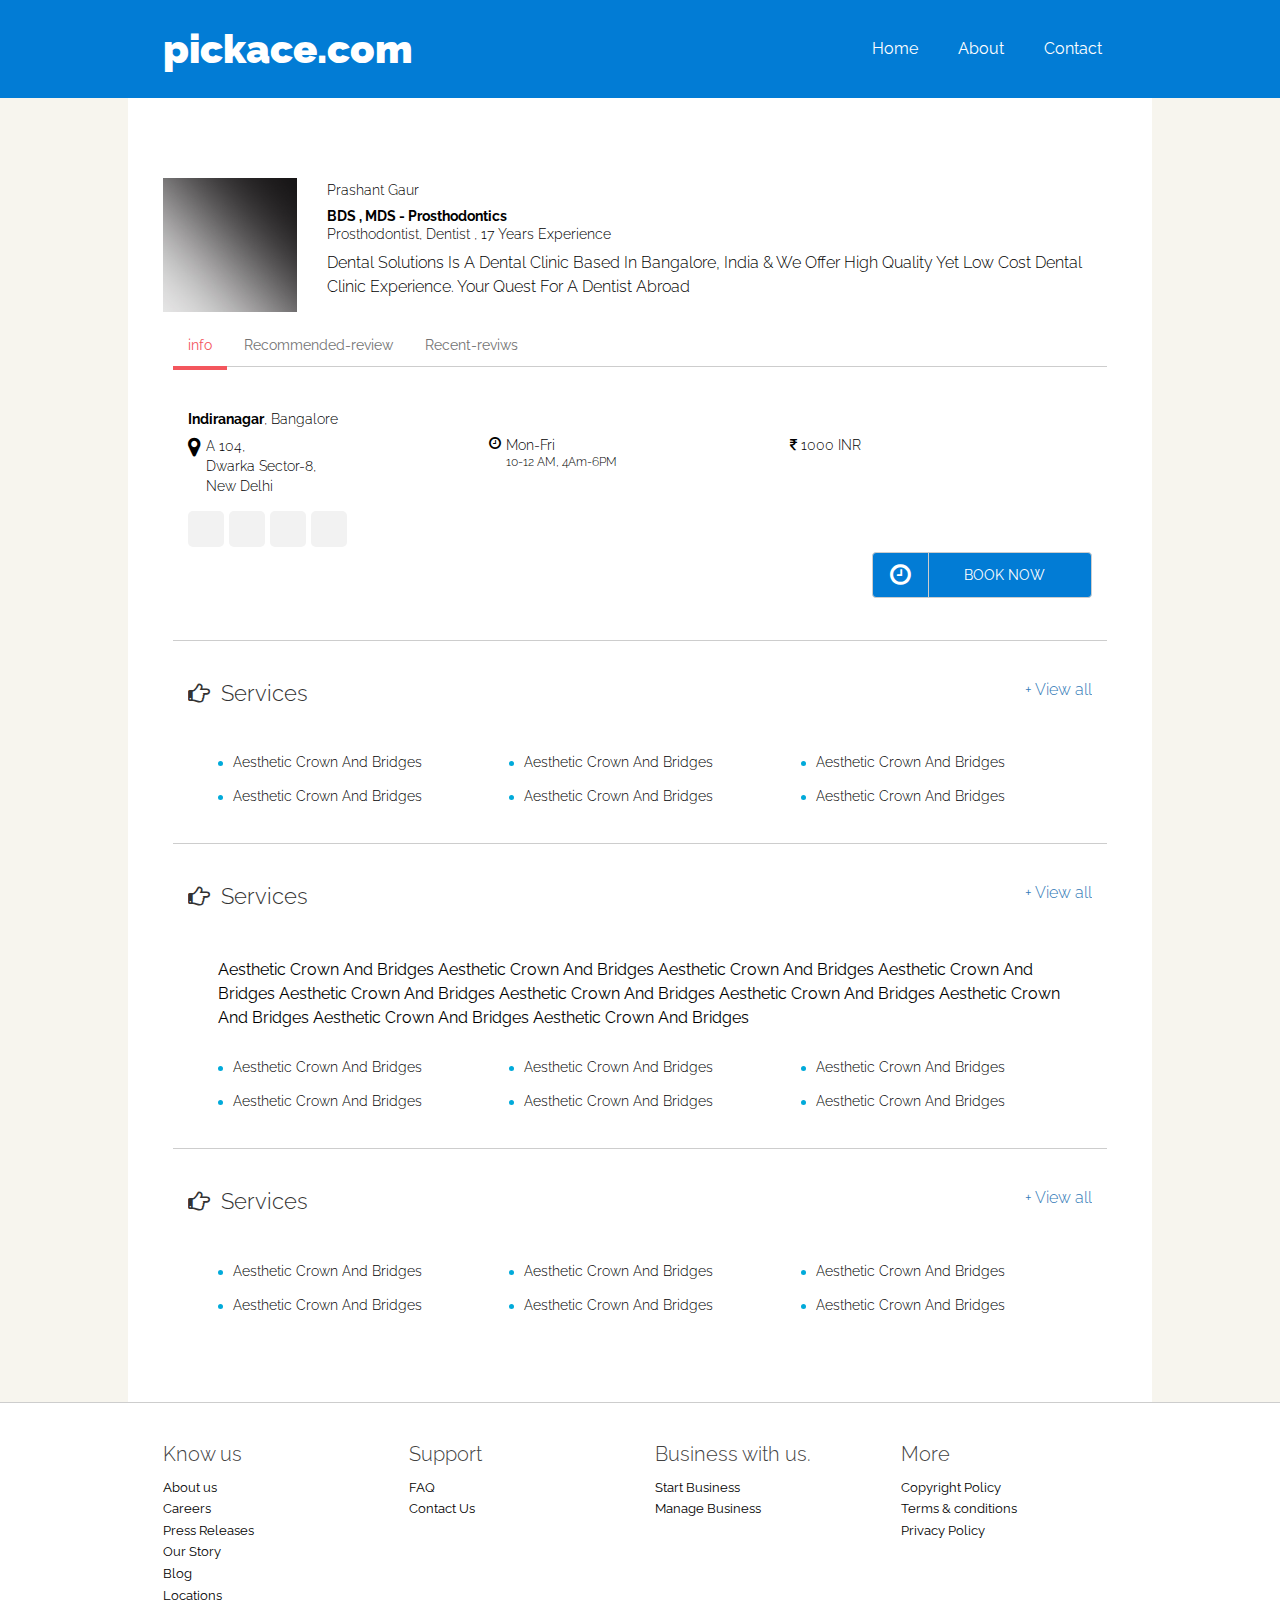
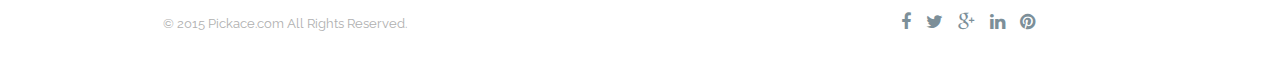
<file: detailpageview.html>
<!DOCTYPE html>
<html lang="en">
<head>
<meta charset="utf-8">
<meta http-equiv="X-UA-Compatible" content="IE=edge">
<meta name="viewport" content="width=device-width, initial-scale=1">
<!-- The above 3 meta tags *must* come first in the head; any other head content must come *after* these tags -->
<meta name="description" content="">
<title>Demo</title>
<!-- google fonts font-family: 'Raleway', sans-serif; -->
<link href='http://fonts.googleapis.com/css?family=Raleway:400,300,500,600,700,800,900' rel='stylesheet' type='text/css'>
<!-- font-awesome -->
<link href="assets/css/font-awesome.css" rel="stylesheet">
<!-- Bootstrap core CSS -->
<link href="assets/css/bootstrap.css" rel="stylesheet">
<link href="assets/css/bootstrap-theme.css" rel="stylesheet">
<!-- Custom styles for this template -->
<link href="assets/css/style.css" rel="stylesheet">
<!-- HTML5 shim and Respond.js for IE8 support of HTML5 elements and media queries -->
<!--[if lt IE 9]>
      <script src="https://oss.maxcdn.com/html5shiv/3.7.2/html5shiv.min.js"></script>
      <script src="https://oss.maxcdn.com/respond/1.4.2/respond.min.js"></script>
<![endif]-->
</head>

<body>

<!--header goes here-->
    
        <header class="header">
 <div class="wrapper">       
<div class="logo">
    <a href="/">pickace.com</a>
</div>

<div class="headerRight">
      
      <nav class="navbar-default">
        <div class="container-fluid">
          <div class="navbar-header">
            <button type="button" class="navbar-toggle collapsed" data-toggle="collapse" data-target="#navbar" aria-expanded="false" aria-controls="navbar">
              <span class="sr-only">Toggle navigation</span>
              <span class="icon-bar"></span>
              <span class="icon-bar"></span>
              <span class="icon-bar"></span>
            </button>
           
          </div>
          <div id="navbar" class="navbar-collapse collapse">
            <ul class="menu">
              <li class="active"><a href="#">Home</a></li>
              <li><a href="#">About</a></li>
              <li><a href="#">Contact</a></li>
              
            </ul>
            
          </div><!--/.nav-collapse -->
        </div><!--/.container-fluid -->
      </nav>
    </div>
    </div>    
        </header>
 <!--header goes here end--> 

<!--content section-->
<div class="wrapper spacerbottom">
  <div class="container">
    <div class="row">
      <div class="col-sm-12"> 
        
        <!--lawyers info-->
        <div class="row lawyers-details infopage">
          <div class="row overflow">
            <div class="col-sm-2">
              <figure class="client-fig"> <img src="assets/images/lawyer-01.jpg" alt="" > </figure>
            </div>
            <div class="col-sm-10">
              <ul class="client-detail list-space">
                <li>Prashant Gaur</li>
                <li> <strong>BDS , MDS - Prosthodontics</strong> <br/>
                  Prosthodontist, Dentist , 17 Years Experience </li>
                <li>
                  <p> Dental Solutions Is A Dental Clinic Based In Bangalore, India & We Offer High Quality Yet Low Cost Dental Clinic Experience. Your Quest For A Dentist Abroad </p>
                </li>
              </ul>
            </div>
          </div>
          <div class="container">
            <div class="row">
              <div class="col-md-12 clearfix">
                <div class="tabbable-panel">
                  <div class="tabbable-line">
                    <ul class="nav nav-tabs ">
                      <li class="active"> <a href="#tab_default_1" data-toggle="tab"> info </a> </li>
                      <li> <a href="#tab_default_2" data-toggle="tab"> Recommended-review </a> </li>
                      <li> <a href="#tab_default_3" data-toggle="tab"> Recent-reviws </a> </li>
                    </ul>
                    <div class="tab-content">
                      <div class="tab-pane active" id="tab_default_1">
                        <div class="col-sm-12 clearfix">
                          <ul class="client-detail list-space">
                            <li> <strong>Indiranagar</strong>, Bangalore </li>
                          </ul>
                          <ul class="client-detail list-space floating">
                            <li class="address"> <i class="fa fa-map-marker"></i>
                              <address>
                              A 104, <br/>
                              Dwarka Sector-8,<br/>
                              New Delhi
                              </address>
                              <ul class="img-thumbs-list">
                                <li> <a href="#">&nbsp;</a> <!--give your small img url inside a tag like  <img src="" /> --> 
                                  <span class="big-thumbs"> <small class="notch"></small> </span> <!--give your big caps img url inside span tag like  <img src="" /> --> 
                                </li>
                                <li> <a href="#">&nbsp;</a> <span class="big-thumbs"> <small class="notch"></small> </span> </li>
                                <li> <a href="#">&nbsp;</a> <span class="big-thumbs"> <small class="notch"></small> </span> </li>
                                <li> <a href="#">&nbsp;</a> <span class="big-thumbs"> <small class="notch"></small> </span> </li>
                              </ul>
                            </li>
                            <li class="day-date"> <i class="fa fa-clock-o"></i> <span> Mon-Fri <br>
                              <small>10-12 AM, 4Am-6PM</small> </span> </li>
                            <li><i class="fa fa-inr"></i> 1000 INR</li>
                          </ul>
                          <a class="btn btn-block btn-social btn-twitter bookBtn"> <i class="fa fa-clock-o"></i>BOOK NOW </a>
                           </div>
                           
                          
                        <div class="row">
                          <div class="col-sm-2">&nbsp;</div>
                          <div class="col-sm-10">
                            <div class="slots-group">
            <div class="notch"></div>
            
               <!--list-1 carousel-->
                 <div id="listCarousel-6" class="carousel slide" data-ride="carousel" data-interval="false" data-wrap="false">
                
                 <a class="day-switcher prev" href="#listCarousel-6" role="button" data-slide="prev">
               
                 
                  <i class="fa fa-arrow-left"></i>&nbsp;PREV DAY</a> <!--pre btn-->
            
              <a class="day-switcher next" href="#listCarousel-6" role="button" data-slide="next">
              
               NEXT DAY&nbsp;<i class="fa fa-arrow-right"></i></a> <!--next btn-->
               
    
      <div class="carousel-inner" role="listbox">
        <div class="item active">
         <div class="day-row repeat-section">
               <div class="day-label">
                   <span class="week-day">Monday</span>
                   <span class="date"> - 10<sup>th</sup> Aug</span>
               </div>
            
               <div class="day-row-cols">
                  
                    <div class="day-shift">Morning</div>
                    <div class="day-slot-timing"> <span>10:00 AM</span> <span>10:15 AM</span> <span>10:30 AM</span> <span>10:45 AM</span> <span>11:00 AM</span> <span>11:15 AM</span> <span>11:30 AM</span> </div>
                   
                    <div class="day-shift">Afternoon</div>
                    <div class="day-slot-timing"> <span>11:45 AM</span> <span>12:00 PM</span> <span>12:15 PM</span> <span>12:30 PM</span> <span>12:45 PM</span> <span>1:00 PM</span> <span>1:15 PM</span> </div>
               
                    <div class="day-shift">Evening</div>
                    <div class="day-slot-timing"> <span>4:00 PM</span> <span>4:15 PM</span> <span>4:30 PM</span> <span>4:45 PM</span> <span>5:00 PM</span> <span>5:15 PM</span> <span>5:30 PM</span> </div>
                 
                    <div class="day-shift">Night</div>
                    <div class="day-slot-timing"> <span>5:45 PM</span> <span>6:00 PM</span> <span>6:15 PM</span> <span>6:30 PM</span> <span>6:45 PM</span> <span>7:00 PM</span> <span>7:15 PM</span> <span>7:30 PM</span> 
                    <span>7:45 PM</span> <span>8:00 PM</span> <span>8:15 PM</span> <span>8:30 PM</span> <span>8:45 PM</span>
                    
                    </div>
                  
                </div>
            
              </div>
         </div>
       
        <div class="item">
         <div class="day-row repeat-section">
               <div class="day-label">
                   <span class="week-day">Tuesday</span>
                   <span class="date"> - 10<sup>th</sup> Aug</span>
               </div>
            
               <div class="day-row-cols">
                  
                    <div class="day-shift">Morning</div>
                    <div class="day-slot-timing"> <span>10:00 AM</span> <span>10:15 AM</span> <span>10:30 AM</span> <span>10:45 AM</span> <span>11:00 AM</span> <span>11:15 AM</span> <span>11:30 AM</span> </div>
                   
                    <div class="day-shift">Afternoon</div>
                    <div class="day-slot-timing"> <span>11:45 AM</span> <span>12:00 PM</span> <span>12:15 PM</span> <span>12:30 PM</span> <span>12:45 PM</span> <span>1:00 PM</span> <span>1:15 PM</span> </div>
               
                    <div class="day-shift">Evening</div>
                    <div class="day-slot-timing"> <span>4:00 PM</span> <span>4:15 PM</span> <span>4:30 PM</span> <span>4:45 PM</span> <span>5:00 PM</span> <span>5:15 PM</span> <span>5:30 PM</span> </div>
                 
                    <div class="day-shift">Night</div>
                    <div class="day-slot-timing"> <span>5:45 PM</span> <span>6:00 PM</span> <span>6:15 PM</span> <span>6:30 PM</span> <span>6:45 PM</span> <span>7:00 PM</span> <span>7:15 PM</span> <span>7:30 PM</span> 
                    <span>7:45 PM</span> <span>8:00 PM</span> <span>8:15 PM</span> <span>8:30 PM</span> <span>8:45 PM</span>
                    
                    </div>
                  
                </div>
            
              </div>
        </div>
    
     <div class="item">
         <div class="day-row repeat-section">
               <div class="day-label">
                   <span class="week-day">Wednesday</span>
                   <span class="date"> - 10<sup>th</sup> Aug</span>
               </div>
            
               <div class="day-row-cols">
                  
                    <div class="day-shift">Morning</div>
                    <div class="day-slot-timing"> <span>10:00 AM</span> <span>10:15 AM</span> <span>10:30 AM</span> <span>10:45 AM</span> <span>11:00 AM</span> <span>11:15 AM</span> <span>11:30 AM</span> </div>
                   
                    <div class="day-shift">Afternoon</div>
                    <div class="day-slot-timing"> <span>11:45 AM</span> <span>12:00 PM</span> <span>12:15 PM</span> <span>12:30 PM</span> <span>12:45 PM</span> <span>1:00 PM</span> <span>1:15 PM</span> </div>
               
                    <div class="day-shift">Evening</div>
                    <div class="day-slot-timing"> <span>4:00 PM</span> <span>4:15 PM</span> <span>4:30 PM</span> <span>4:45 PM</span> <span>5:00 PM</span> <span>5:15 PM</span> <span>5:30 PM</span> </div>
                 
                    <div class="day-shift">Night</div>
                    <div class="day-slot-timing"> <span>5:45 PM</span> <span>6:00 PM</span> <span>6:15 PM</span> <span>6:30 PM</span> <span>6:45 PM</span> <span>7:00 PM</span> <span>7:15 PM</span> <span>7:30 PM</span> 
                    <span>7:45 PM</span> <span>8:00 PM</span> <span>8:15 PM</span> <span>8:30 PM</span> <span>8:45 PM</span>
                    
                    </div>
                  
                </div>
            
              </div>
        </div>
     <div class="item">
         <div class="day-row repeat-section">
               <div class="day-label">
                   <span class="week-day">Thursday</span>
                   <span class="date"> - 10<sup>th</sup> Aug</span>
               </div>
            
               <div class="day-row-cols">
                  
                    <div class="day-shift">Morning</div>
                    <div class="day-slot-timing"> <span>10:00 AM</span> <span>10:15 AM</span> <span>10:30 AM</span> <span>10:45 AM</span> <span>11:00 AM</span> <span>11:15 AM</span> <span>11:30 AM</span> </div>
                   
                    <div class="day-shift">Afternoon</div>
                    <div class="day-slot-timing"> <span>11:45 AM</span> <span>12:00 PM</span> <span>12:15 PM</span> <span>12:30 PM</span> <span>12:45 PM</span> <span>1:00 PM</span> <span>1:15 PM</span> </div>
               
                    <div class="day-shift">Evening</div>
                    <div class="day-slot-timing"> <span>4:00 PM</span> <span>4:15 PM</span> <span>4:30 PM</span> <span>4:45 PM</span> <span>5:00 PM</span> <span>5:15 PM</span> <span>5:30 PM</span> </div>
                 
                    <div class="day-shift">Night</div>
                    <div class="day-slot-timing"> <span>5:45 PM</span> <span>6:00 PM</span> <span>6:15 PM</span> <span>6:30 PM</span> <span>6:45 PM</span> <span>7:00 PM</span> <span>7:15 PM</span> <span>7:30 PM</span> 
                    <span>7:45 PM</span> <span>8:00 PM</span> <span>8:15 PM</span> <span>8:30 PM</span> <span>8:45 PM</span>
                    
                    </div>
                  
                </div>
            
              </div>
        </div>
         <div class="item">
         <div class="day-row repeat-section">
               <div class="day-label">
                   <span class="week-day">Friday</span>
                   <span class="date"> - 10<sup>th</sup> Aug</span>
               </div>
            
               <div class="day-row-cols">
                  
                    <div class="day-shift">Morning</div>
                    <div class="day-slot-timing"> <span>10:00 AM</span> <span>10:15 AM</span> <span>10:30 AM</span> <span>10:45 AM</span> <span>11:00 AM</span> <span>11:15 AM</span> <span>11:30 AM</span> </div>
                   
                    <div class="day-shift">Afternoon</div>
                    <div class="day-slot-timing"> <span>11:45 AM</span> <span>12:00 PM</span> <span>12:15 PM</span> <span>12:30 PM</span> <span>12:45 PM</span> <span>1:00 PM</span> <span>1:15 PM</span> </div>
               
                    <div class="day-shift">Evening</div>
                    <div class="day-slot-timing"> <span>4:00 PM</span> <span>4:15 PM</span> <span>4:30 PM</span> <span>4:45 PM</span> <span>5:00 PM</span> <span>5:15 PM</span> <span>5:30 PM</span> </div>
                 
                    <div class="day-shift">Night</div>
                    <div class="day-slot-timing"> <span>5:45 PM</span> <span>6:00 PM</span> <span>6:15 PM</span> <span>6:30 PM</span> <span>6:45 PM</span> <span>7:00 PM</span> <span>7:15 PM</span> <span>7:30 PM</span> 
                    <span>7:45 PM</span> <span>8:00 PM</span> <span>8:15 PM</span> <span>8:30 PM</span> <span>8:45 PM</span>
                    
                    </div>
                  
                </div>
            
              </div>
        </div>
     <div class="item">
         <div class="day-row repeat-section">
               <div class="day-label">
                   <span class="week-day">Saturday</span>
                   <span class="date"> - 10<sup>th</sup> Aug</span>
               </div>
            
               <div class="day-row-cols">
                  
                    <div class="day-shift">Morning</div>
                    <div class="day-slot-timing"> <span>10:00 AM</span> <span>10:15 AM</span> <span>10:30 AM</span> <span>10:45 AM</span> <span>11:00 AM</span> <span>11:15 AM</span> <span>11:30 AM</span> </div>
                   
                    <div class="day-shift">Afternoon</div>
                    <div class="day-slot-timing"> <span>11:45 AM</span> <span>12:00 PM</span> <span>12:15 PM</span> <span>12:30 PM</span> <span>12:45 PM</span> <span>1:00 PM</span> <span>1:15 PM</span> </div>
               
                    <div class="day-shift">Evening</div>
                    <div class="day-slot-timing"> <span>4:00 PM</span> <span>4:15 PM</span> <span>4:30 PM</span> <span>4:45 PM</span> <span>5:00 PM</span> <span>5:15 PM</span> <span>5:30 PM</span> </div>
                 
                    <div class="day-shift">Night</div>
                    <div class="day-slot-timing"> <span>5:45 PM</span> <span>6:00 PM</span> <span>6:15 PM</span> <span>6:30 PM</span> <span>6:45 PM</span> <span>7:00 PM</span> <span>7:15 PM</span> <span>7:30 PM</span> 
                    <span>7:45 PM</span> <span>8:00 PM</span> <span>8:15 PM</span> <span>8:30 PM</span> <span>8:45 PM</span>
                    
                    </div>
                  
                </div>
            
              </div>
        </div>
    
     <div class="item">
         <div class="day-row repeat-section">
               <div class="day-label">
                   <span class="week-day">Sunday</span>
                   <span class="date"> - 10<sup>th</sup> Aug</span>
               </div>
            
               <div class="day-row-cols">
                  
                    <div class="day-shift">Morning</div>
                    <div class="day-slot-timing"> <span>10:00 AM</span> <span>10:15 AM</span> <span>10:30 AM</span> <span>10:45 AM</span> <span>11:00 AM</span> <span>11:15 AM</span> <span>11:30 AM</span> </div>
                   
                    <div class="day-shift">Afternoon</div>
                    <div class="day-slot-timing"> <span>11:45 AM</span> <span>12:00 PM</span> <span>12:15 PM</span> <span>12:30 PM</span> <span>12:45 PM</span> <span>1:00 PM</span> <span>1:15 PM</span> </div>
               
                    <div class="day-shift">Evening</div>
                    <div class="day-slot-timing"> <span>4:00 PM</span> <span>4:15 PM</span> <span>4:30 PM</span> <span>4:45 PM</span> <span>5:00 PM</span> <span>5:15 PM</span> <span>5:30 PM</span> </div>
                 
                    <div class="day-shift">Night</div>
                    <div class="day-slot-timing"> <span>5:45 PM</span> <span>6:00 PM</span> <span>6:15 PM</span> <span>6:30 PM</span> <span>6:45 PM</span> <span>7:00 PM</span> <span>7:15 PM</span> <span>7:30 PM</span> 
                    <span>7:45 PM</span> <span>8:00 PM</span> <span>8:15 PM</span> <span>8:30 PM</span> <span>8:45 PM</span>
                    
                    </div>
                  
                </div>
            
              </div>
        </div>
    
      </div>
    
     </div>
               <!--list-end-->
              
            </div>
                          </div>
                        </div>
                        <!--service list-1-->
                        <div class="col-sm-12 border_top services-list clearfix">
                          <h2> <i class="fa fa-hand-o-right"></i> Services <a class="more-link" >+ View all</a> </h2>
                          <ul class="client-detail list-style">
                            <li>Aesthetic Crown And Bridges</li>
                            <li>Aesthetic Crown And Bridges</li>
                            <li>Aesthetic Crown And Bridges</li>
                            <li>Aesthetic Crown And Bridges</li>
                            <li>Aesthetic Crown And Bridges</li>
                            <li>Aesthetic Crown And Bridges</li>
                          </ul>
                          <ul class="client-detail list-style hide-show">
                            <li>Aesthetic Crown And Bridges</li>
                            <li>Aesthetic Crown And Bridges</li>
                            <li>Aesthetic Crown And Bridges</li>
                            <li>Aesthetic Crown And Bridges</li>
                            <li>Aesthetic Crown And Bridges</li>
                            <li>Aesthetic Crown And Bridges</li>
                            <li>Aesthetic Crown And Bridges</li>
                            <li>Aesthetic Crown And Bridges</li>
                            <li>Aesthetic Crown And Bridges</li>
                            <li>Aesthetic Crown And Bridges</li>
                          </ul>
                        </div>
                        <!--service list-2-->
                        <div class="col-sm-12 border_top services-list clearfix">
                          <h2> <i class="fa fa-hand-o-right"></i> Services <a class="more-link" >+ View all</a> </h2>
                          <p> Aesthetic Crown And Bridges Aesthetic Crown And Bridges Aesthetic Crown And Bridges Aesthetic Crown And Bridges Aesthetic Crown And Bridges Aesthetic Crown And Bridges 
                            Aesthetic Crown And Bridges Aesthetic Crown And Bridges Aesthetic Crown And Bridges Aesthetic Crown And Bridges </p>
                          <ul class="client-detail list-style">
                            <li>Aesthetic Crown And Bridges</li>
                            <li>Aesthetic Crown And Bridges</li>
                            <li>Aesthetic Crown And Bridges</li>
                            <li>Aesthetic Crown And Bridges</li>
                            <li>Aesthetic Crown And Bridges</li>
                            <li>Aesthetic Crown And Bridges</li>
                          </ul>
                          <ul class="client-detail list-style hide-show">
                            <li>Aesthetic Crown And Bridges</li>
                            <li>Aesthetic Crown And Bridges</li>
                            <li>Aesthetic Crown And Bridges</li>
                            <li>Aesthetic Crown And Bridges</li>
                            <li>Aesthetic Crown And Bridges</li>
                            <li>Aesthetic Crown And Bridges</li>
                            <li>Aesthetic Crown And Bridges</li>
                            <li>Aesthetic Crown And Bridges</li>
                            <li>Aesthetic Crown And Bridges</li>
                            <li>Aesthetic Crown And Bridges</li>
                          </ul>
                        </div>
                        <!--service list-3-->
                        <div class="col-sm-12 border_top services-list clearfix">
                          <h2> <i class="fa fa-hand-o-right"></i> Services <a class="more-link" >+ View all</a> </h2>
                          <ul class="client-detail list-style">
                            <li>Aesthetic Crown And Bridges</li>
                            <li>Aesthetic Crown And Bridges</li>
                            <li>Aesthetic Crown And Bridges</li>
                            <li>Aesthetic Crown And Bridges</li>
                            <li>Aesthetic Crown And Bridges</li>
                            <li>Aesthetic Crown And Bridges</li>
                          </ul>
                          <ul class="client-detail list-style hide-show">
                            <li>Aesthetic Crown And Bridges</li>
                            <li>Aesthetic Crown And Bridges</li>
                            <li>Aesthetic Crown And Bridges</li>
                            <li>Aesthetic Crown And Bridges</li>
                            <li>Aesthetic Crown And Bridges</li>
                            <li>Aesthetic Crown And Bridges</li>
                            <li>Aesthetic Crown And Bridges</li>
                            <li>Aesthetic Crown And Bridges</li>
                            <li>Aesthetic Crown And Bridges</li>
                            <li>Aesthetic Crown And Bridges</li>
                          </ul>
                        </div>
                      </div>
                      <div class="tab-pane" id="tab_default_2">
                        <div class="row overflow">
                          <div class="col-sm-12"> <span class="reviewer"> <a href="#"> <i class="fa fa-male"></i> <strong>B Mohan</strong> </a> </span> </div>
                          <div class="col-sm-9">
                            <p> Dental Solutions Is A Dental Clinic Based In Bangalore, India &amp; We Offer High Quality Yet Low Cost Dental Clinic Experience. Your Quest For A Dentist Abroad </p>
                            <small>3 months ago</small> </div>
                          <div class="col-sm-3"> <small> <strong>Clinic</strong> <br/>
                            Vims Dental Zone<br/>
                            Marathahalli, Bangalore </small> </div>
                        </div>
                        <div class="row overflow border_top">
                          <div class="col-sm-12"> <span class="reviewer"> <a href="#"> <i class="fa fa-male"></i> <strong>B Mohan</strong> </a> </span> </div>
                          <div class="col-sm-9">
                            <p> Dental Solutions Is A Dental Clinic Based In Bangalore, India &amp; We Offer High Quality Yet Low Cost Dental Clinic Experience. Your Quest For A Dentist Abroad </p>
                            <small>3 months ago</small> </div>
                          <div class="col-sm-3"> <small> <strong>Clinic</strong> <br/>
                            Vims Dental Zone<br/>
                            Marathahalli, Bangalore </small> </div>
                        </div>
                      </div>
                      <div class="tab-pane" id="tab_default_3">
                        <div class="row overflow">
                          <div class="col-sm-12"> <span class="reviewer"> <a href="#"> <i class="fa fa-male"></i> <strong>B Mohan</strong> </a> </span> </div>
                          <div class="col-sm-9">
                            <p> Dental Solutions Is A Dental Clinic Based In Bangalore, India &amp; We Offer High Quality Yet Low Cost Dental Clinic Experience. Your Quest For A Dentist Abroad </p>
                            <small>3 months ago</small> </div>
                          <div class="col-sm-3"> <small> <strong>Clinic</strong> <br/>
                            Vims Dental Zone<br/>
                            Marathahalli, Bangalore </small> </div>
                        </div>
                        <div class="row overflow border_top">
                          <div class="col-sm-12"> <span class="reviewer"> <a href="#"> <i class="fa fa-male"></i> <strong>B Mohan</strong> </a> </span> </div>
                          <div class="col-sm-9">
                            <p> Dental Solutions Is A Dental Clinic Based In Bangalore, India &amp; We Offer High Quality Yet Low Cost Dental Clinic Experience. Your Quest For A Dentist Abroad </p>
                            <small>3 months ago</small> </div>
                          <div class="col-sm-3"> <small> <strong>Clinic</strong> <br/>
                            Vims Dental Zone<br/>
                            Marathahalli, Bangalore </small> </div>
                        </div>
                        <div class="row overflow border_top">
                          <div class="col-sm-12"> <span class="reviewer"> <a href="#"> <i class="fa fa-male"></i> <strong>B Mohan</strong> </a> </span> </div>
                          <div class="col-sm-9">
                            <p> Dental Solutions Is A Dental Clinic Based In Bangalore, India &amp; We Offer High Quality Yet Low Cost Dental Clinic Experience. Your Quest For A Dentist Abroad </p>
                            <small>3 months ago</small> </div>
                          <div class="col-sm-3"> <small> <strong>Clinic</strong> <br/>
                            Vims Dental Zone<br/>
                            Marathahalli, Bangalore </small> </div>
                        </div>
                      </div>
                    </div>
                  </div>
                </div>
              </div>
            </div>
          </div>
        </div>
        <!--lawyers info end--> 
        
       
        
      </div>
    </div>
  </div>
</div>
<!--content section end-->
  
 <!--footer goes here-->
        <footer class="footer">
        <div class="wrapper">
            <div class="container">
                <div class="row">
                    <div class="col-xs-6 col-sm-3">
                        <h3>Know us</h3>
                        <ul>
                            <li><a href="#">About us</a></li>
                            <li><a href="#">Careers</a></li>
                            <li><a href="#">Press Releases</a></li>
                            <li><a href="#">Our Story</a></li>
                            <li><a href="#">Blog</a></li>
                            <li><a href="#">Locations</a></li>
                        </ul>
                    </div>

                    <div class=" col-xs-6 col-sm-3">
                        <h3>Support</h3>
                        <ul>
                            <li><a href="#">FAQ</a></li>
                            <li><a href="#">Contact Us</a></li>
                        </ul>
                    </div>
<div class="clearfix visible-xs-block"></div>
                    <div class="col-xs-6 col-sm-3">
                        <h3>Business with us.</h3>
                        <ul>
                            <li><a href="#">Start Business</a></li>
                            <li><a href="#">Manage Business</a></li>
                        </ul>
                    </div>

                    <div class="col-xs-6 col-sm-3">
                        <h3>More</h3>
                        <ul>
                            <li><a href="#">Copyright Policy</a></li>
                            <li><a href="#">Terms & conditions</a></li>
                            <li><a href="#">Privacy Policy</a></li>
                        </ul>
                    </div>

                </div>
            </div>
            <div class="container spacerTop">
                <div class="row">
                    <div class="col-sm-9">
                        <span class="copyright">
&copy; 2015 Pickace.com All Rights Reserved.
</span>
                    </div>


                    <div class="col-sm-3">
                        <ul class="social-icon">
                            <li><a href="http://facebook.com/pickace" class="fa fa-facebook">&nbsp;</a></li>
                            <li><a href="https://twitter.com/pickace_com" class="fa fa-twitter">&nbsp;</a></li>
                            <li><a href="" class="fa fa-google-plus">&nbsp;</a></li>
                            <li><a href="https://www.linkedin.com/in/pickace" class="fa fa-linkedin">&nbsp;</a></li>
                            <li><a href="https://in.pinterest.com/pickace/" class="fa fa-pinterest">&nbsp;</a></li>
                        </ul>
                    </div>

                </div>
            </div>
        </div>
        </footer>
 <!--footer goes here end-->

<!-- jQuery library --> 
<script src="assets/js/jquery.min.js"></script> 
<!-- bootStrap library --> 
<script src="assets/js/bootstrap.js"></script> 
<!-- Custome Js --> 
<script src="assets/js/site.js"></script>
</body>
</html>
</file>
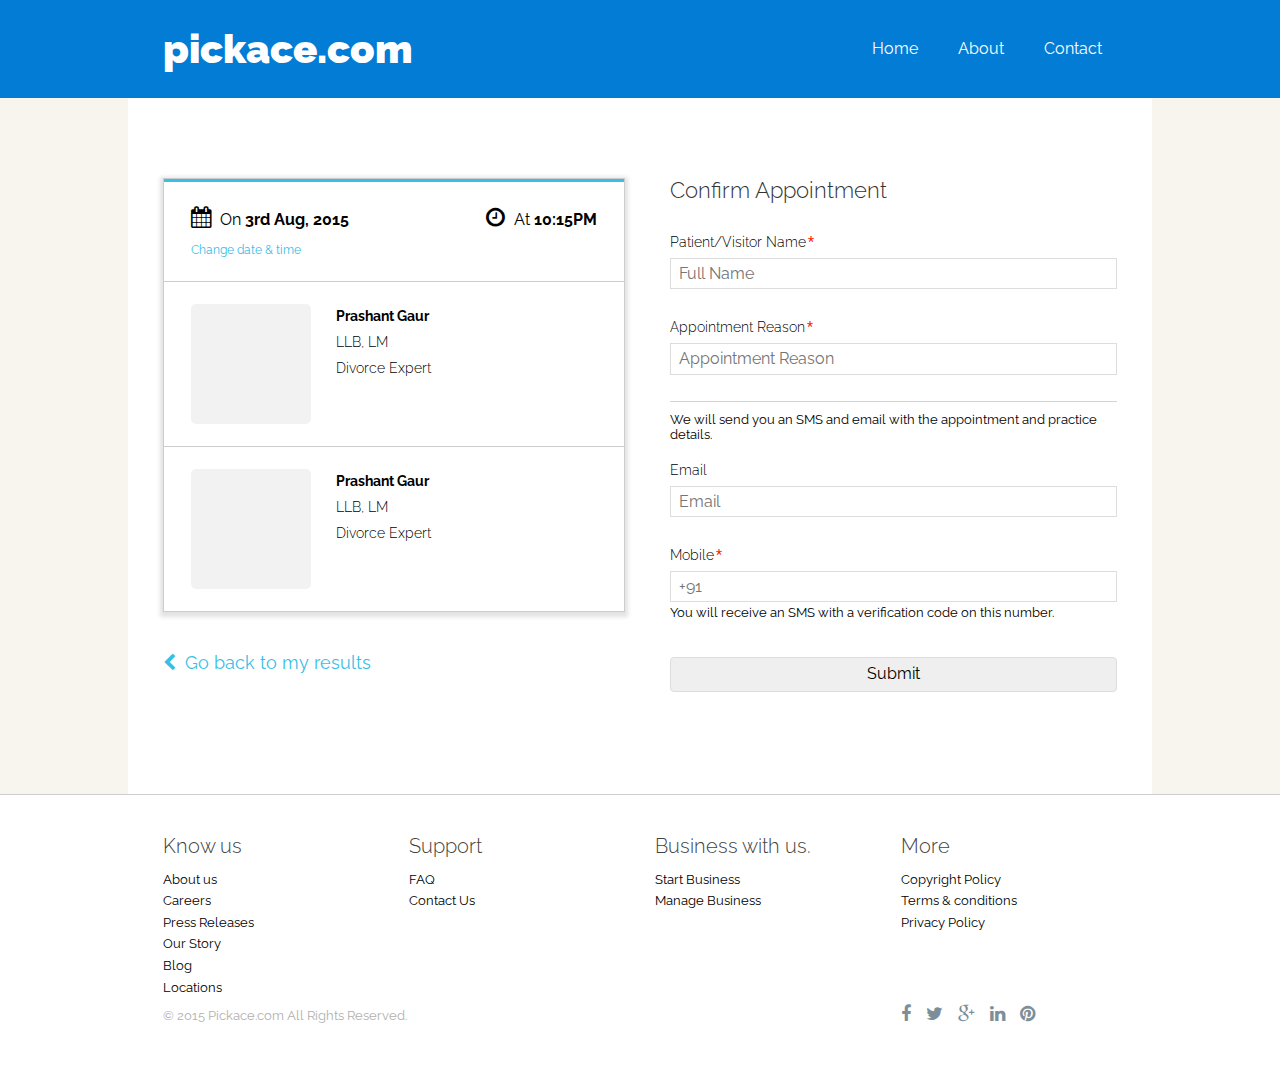
<file: form-1.html>
<!DOCTYPE html>
<html lang="en">
<head>
<meta charset="utf-8">
<meta http-equiv="X-UA-Compatible" content="IE=edge">
<meta name="viewport" content="width=device-width, initial-scale=1">
<!-- The above 3 meta tags *must* come first in the head; any other head content must come *after* these tags -->
<meta name="description" content="">
<title>Demo</title>
<!-- google fonts font-family: 'Raleway', sans-serif; -->
<link href='http://fonts.googleapis.com/css?family=Raleway:400,300,500,600,700,800,900' rel='stylesheet' type='text/css'>
<!-- font-awesome -->
<link href="assets/css/font-awesome.css" rel="stylesheet">
<!-- Bootstrap core CSS -->
<link href="assets/css/bootstrap.css" rel="stylesheet">
<link href="assets/css/bootstrap-theme.css" rel="stylesheet">
<!-- Custom styles for this template -->
<link href="assets/css/style.css" rel="stylesheet">
<!-- HTML5 shim and Respond.js for IE8 support of HTML5 elements and media queries -->
<!--[if lt IE 9]>
      <script src="https://oss.maxcdn.com/html5shiv/3.7.2/html5shiv.min.js"></script>
      <script src="https://oss.maxcdn.com/respond/1.4.2/respond.min.js"></script>
<![endif]-->
</head>

<body>
<!--header goes here-->
    
        <header class="header">
 <div class="wrapper">       
<div class="logo">
    <a href="/">pickace.com</a>
</div>

<div class="headerRight">
      
      <nav class="navbar-default">
        <div class="container-fluid">
          <div class="navbar-header">
            <button type="button" class="navbar-toggle collapsed" data-toggle="collapse" data-target="#navbar" aria-expanded="false" aria-controls="navbar">
              <span class="sr-only">Toggle navigation</span>
              <span class="icon-bar"></span>
              <span class="icon-bar"></span>
              <span class="icon-bar"></span>
            </button>
           
          </div>
          <div id="navbar" class="navbar-collapse collapse">
            <ul class="menu">
              <li class="active"><a href="#">Home</a></li>
              <li><a href="#">About</a></li>
              <li><a href="#">Contact</a></li>
              
            </ul>
            
          </div><!--/.nav-collapse -->
        </div><!--/.container-fluid -->
      </nav>
    </div>
    </div>    
        </header>
<!--header goes here end--> 

<!--content section-->
<div class="wrapper spacerbottom">
  <div class="container">
    <div class="row">
      <div class="col-sm-12"> 
        
        <!--lawyers info-->
        <div class="row lawyers-details infopage">
          <div class="row overflow">
            <div class="col-sm-6">
              <div class="box-shadow">
                <div class="row overflow brtop-change">
                  <div class="col-xs-6 col-sm-7"> <i class="fa fa-calendar"></i> On <strong>3rd Aug, 2015</strong>
                    <div class="onChange"><a href="#">Change date &amp; time</a></div>
                  </div>
                  <div class="col-xs-6 col-sm-5"> <i class="fa fa-clock-o"></i> At <strong>10:15PM</strong> </div>
                </div>
                <div class="row overflow brtop">
                  <div class="col-xs-4 col-sm-4">
                    <figure class="final-fig"> <!--<img src="assets/images/lawyer-01.jpg" alt="" >give your lawyer image path--> </figure>
                  </div>
                  <div class="col-xs-8 col-sm-8">
                    <ul class="client-detail list-space">
                      <li><strong>Prashant Gaur</strong></li>
                      <li>LLB, LM</li>
                      <li>Divorce Expert</li>
                    </ul>
                  </div>
                </div>
                <div class="row overflow brtop">
                  <div class="col-xs-4 col-sm-4">
                    <figure class="final-fig"> <!--<img src="assets/images/lawyer-01.jpg" alt="" >give your lawyer image path--> </figure>
                  </div>
                  <div class="col-xs-8 col-sm-8">
                    <ul class="client-detail list-space">
                      <li><strong>Prashant Gaur</strong></li>
                      <li>LLB, LM</li>
                      <li>Divorce Expert</li>
                    </ul>
                  </div>
                </div>
              </div>
              <div class="row overflow backto"> <i class="fa fa-chevron-left"></i> &nbsp; <a href="#">Go back to my results</a> </div>
            </div>
            <div class="col-sm-6 appointment">
              <h2>Confirm Appointment</h2>
              <form>
                <ul>
                  <li>
                    <label>Patient/Visitor Name<sup class="sup">*</sup></label>
                    <input type="text" placeholder="Full Name" />
                  </li>
                  <li>
                    <label>Appointment Reason<sup class="sup">*</sup></label>
                    <input type="text" placeholder="Appointment Reason" />
                  </li>
                  <li>
                    <div class="info-step"> We will send you an SMS and email with the appointment and practice details. </div>
                  </li>
                  <li>
                    <label>Email</label>
                    <input type="text" placeholder="Email" />
                  </li>
                  <li>
                    <label>Mobile<sup class="sup">*</sup></label>
                    <input type="text" placeholder="+91" />
                    <div class="smscode"> You will receive an SMS with a verification code on this number. </div>
                  </li>
                  <li>
                    <input type="submit" class="btn">
                  </li>
                </ul>
              </form>
            </div>
          </div>
        </div>
        <!--lawyers info end--> 
        
      </div>
    </div>
  </div>
 </div>
<!--content section end-->

 <!--footer goes here-->
        <footer class="footer">
        <div class="wrapper">
            <div class="container">
                <div class="row">
                    <div class="col-xs-6 col-sm-3">
                        <h3>Know us</h3>
                        <ul>
                            <li><a href="#">About us</a></li>
                            <li><a href="#">Careers</a></li>
                            <li><a href="#">Press Releases</a></li>
                            <li><a href="#">Our Story</a></li>
                            <li><a href="#">Blog</a></li>
                            <li><a href="#">Locations</a></li>
                        </ul>
                    </div>

                    <div class=" col-xs-6 col-sm-3">
                        <h3>Support</h3>
                        <ul>
                            <li><a href="#">FAQ</a></li>
                            <li><a href="#">Contact Us</a></li>
                        </ul>
                    </div>
<div class="clearfix visible-xs-block"></div>
                    <div class="col-xs-6 col-sm-3">
                        <h3>Business with us.</h3>
                        <ul>
                            <li><a href="#">Start Business</a></li>
                            <li><a href="#">Manage Business</a></li>
                        </ul>
                    </div>

                    <div class="col-xs-6 col-sm-3">
                        <h3>More</h3>
                        <ul>
                            <li><a href="#">Copyright Policy</a></li>
                            <li><a href="#">Terms & conditions</a></li>
                            <li><a href="#">Privacy Policy</a></li>
                        </ul>
                    </div>

                </div>
            </div>
            <div class="container spacerTop">
                <div class="row">
                    <div class="col-sm-9">
                        <span class="copyright">
&copy; 2015 Pickace.com All Rights Reserved.
</span>
                    </div>


                    <div class="col-sm-3">
                        <ul class="social-icon">
                            <li><a href="http://facebook.com/pickace" class="fa fa-facebook">&nbsp;</a></li>
                            <li><a href="https://twitter.com/pickace_com" class="fa fa-twitter">&nbsp;</a></li>
                            <li><a href="" class="fa fa-google-plus">&nbsp;</a></li>
                            <li><a href="https://www.linkedin.com/in/pickace" class="fa fa-linkedin">&nbsp;</a></li>
                            <li><a href="https://in.pinterest.com/pickace/" class="fa fa-pinterest">&nbsp;</a></li>
                        </ul>
                    </div>

                </div>
            </div>
        </div>
        </footer>
 <!--footer goes here end-->
 
<!-- jQuery library --> 
<script src="assets/js/jquery.min.js"></script> 
<!-- bootStrap library --> 
<script src="assets/js/bootstrap.js"></script> 
<!-- Custome Js --> 
<script src="assets/js/site.js"></script>
</body>
</html>
</file>
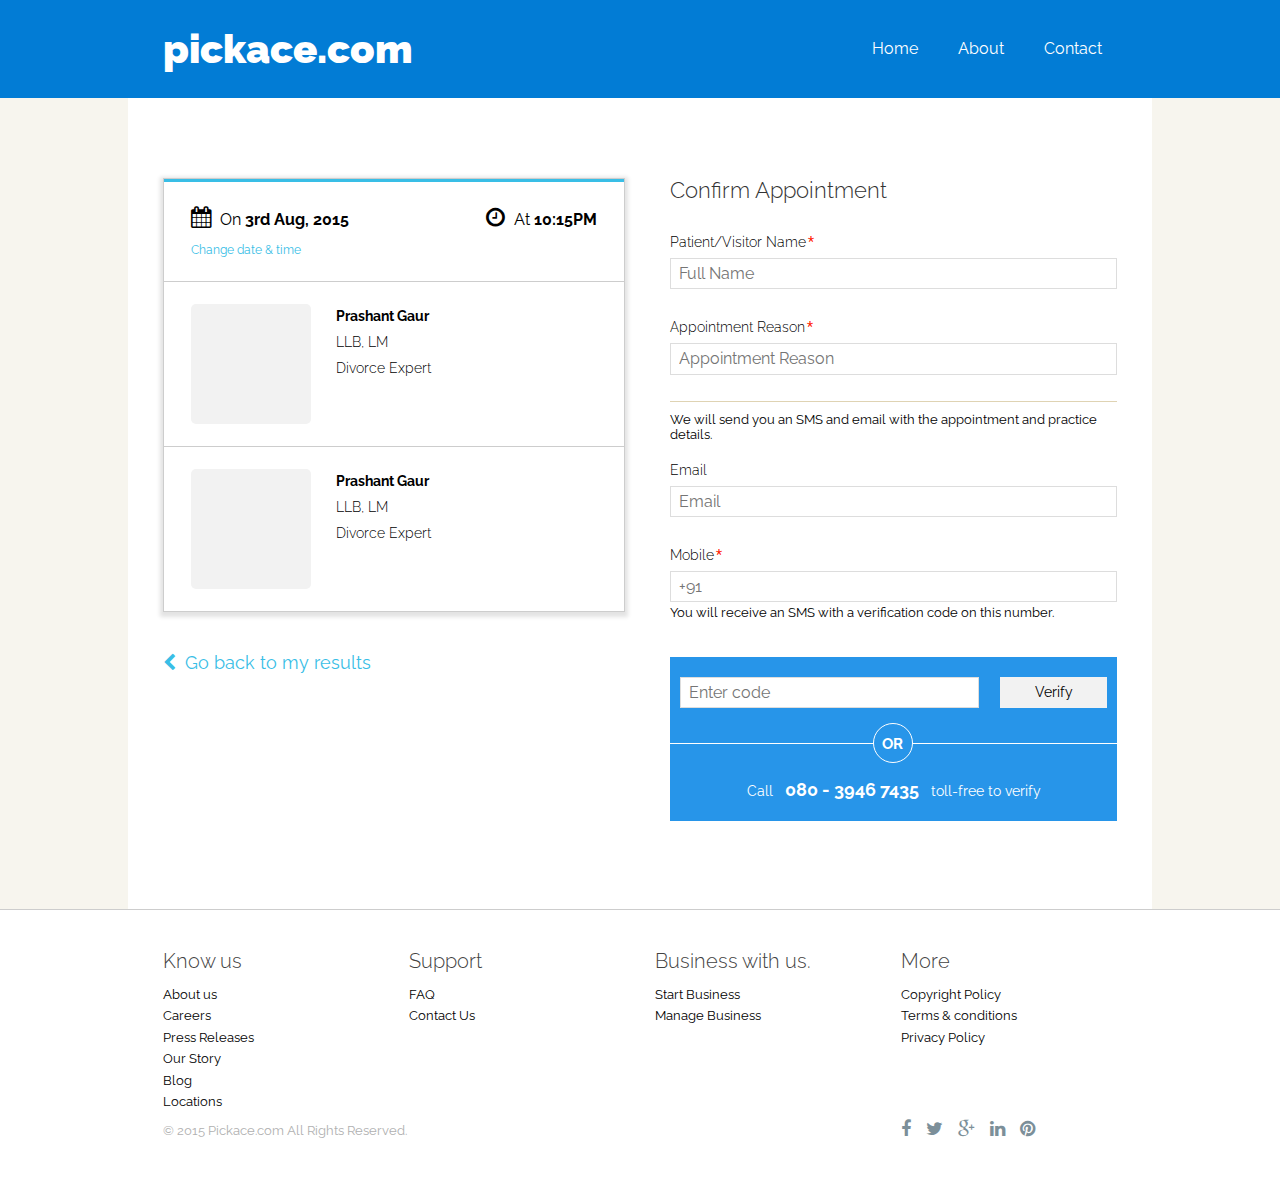
<file: form-2.html>
<!DOCTYPE html>
<html lang="en">
<head>
<meta charset="utf-8">
<meta http-equiv="X-UA-Compatible" content="IE=edge">
<meta name="viewport" content="width=device-width, initial-scale=1">
<!-- The above 3 meta tags *must* come first in the head; any other head content must come *after* these tags -->
<meta name="description" content="">
<title>Demo</title>
<!-- google fonts font-family: 'Raleway', sans-serif; -->
<link href='http://fonts.googleapis.com/css?family=Raleway:400,300,500,600,700,800,900' rel='stylesheet' type='text/css'>
<!-- font-awesome -->
<link href="assets/css/font-awesome.css" rel="stylesheet">
<!-- Bootstrap core CSS -->
<link href="assets/css/bootstrap.css" rel="stylesheet">
<link href="assets/css/bootstrap-theme.css" rel="stylesheet">
<!-- Custom styles for this template -->
<link href="assets/css/style.css" rel="stylesheet">
<!-- HTML5 shim and Respond.js for IE8 support of HTML5 elements and media queries -->
<!--[if lt IE 9]>
      <script src="https://oss.maxcdn.com/html5shiv/3.7.2/html5shiv.min.js"></script>
      <script src="https://oss.maxcdn.com/respond/1.4.2/respond.min.js"></script>
<![endif]-->
</head>

<body>
<!--header goes here-->
    
        <header class="header">
 <div class="wrapper">       
<div class="logo">
    <a href="/">pickace.com</a>
</div>

<div class="headerRight">
      
      <nav class="navbar-default">
        <div class="container-fluid">
          <div class="navbar-header">
            <button type="button" class="navbar-toggle collapsed" data-toggle="collapse" data-target="#navbar" aria-expanded="false" aria-controls="navbar">
              <span class="sr-only">Toggle navigation</span>
              <span class="icon-bar"></span>
              <span class="icon-bar"></span>
              <span class="icon-bar"></span>
            </button>
           
          </div>
          <div id="navbar" class="navbar-collapse collapse">
            <ul class="menu">
              <li class="active"><a href="#">Home</a></li>
              <li><a href="#">About</a></li>
              <li><a href="#">Contact</a></li>
              
            </ul>
            
          </div><!--/.nav-collapse -->
        </div><!--/.container-fluid -->
      </nav>
    </div>
    </div>    
        </header>
 <!--header goes here end-->
  
<!--content section-->
<div class="wrapper spacerbottom">

  <div class="container">
    <div class="row">
      <div class="col-sm-12"> 
        
        <!--lawyers info-->
        <div class="row lawyers-details infopage">
          <div class="row overflow">
            <div class="col-sm-6">
              <div class="box-shadow">
                <div class="row overflow brtop-change">
                  <div class="col-xs-6 col-sm-7"> <i class="fa fa-calendar"></i> On <strong>3rd Aug, 2015</strong>
                    <div class="onChange"><a href="#">Change date &amp; time</a></div>
                  </div>
                  <div class="col-xs-6 col-sm-5"> <i class="fa fa-clock-o"></i> At <strong>10:15PM</strong> </div>
                </div>
                <div class="row overflow brtop">
                  <div class="col-xs-4 col-sm-4">
                    <figure class="final-fig"> <!--<img src="assets/images/lawyer-01.jpg" alt="" >give your lawyer image path--> </figure>
                  </div>
                  <div class="col-xs-8 col-sm-8">
                    <ul class="client-detail list-space">
                      <li><strong>Prashant Gaur</strong></li>
                      <li>LLB, LM</li>
                      <li>Divorce Expert</li>
                    </ul>
                  </div>
                </div>
                <div class="row overflow brtop">
                  <div class="col-xs-4 col-sm-4">
                    <figure class="final-fig"> <!--<img src="assets/images/lawyer-01.jpg" alt="" >give your lawyer image path--> </figure>
                  </div>
                  <div class="col-xs-8 col-sm-8">
                    <ul class="client-detail list-space">
                      <li><strong>Prashant Gaur</strong></li>
                      <li>LLB, LM</li>
                      <li>Divorce Expert</li>
                    </ul>
                  </div>
                </div>
              </div>
              <div class="row overflow backto"> <i class="fa fa-chevron-left"></i> &nbsp; <a href="#">Go back to my results</a> </div>
            </div>
            <div class="col-sm-6 appointment">
              <h2>Confirm Appointment</h2>
              <form>
                <ul>
                  <li>
                    <label>Patient/Visitor Name<sup class="sup">*</sup></label>
                    <input type="text" placeholder="Full Name" />
                  </li>
                  <li>
                    <label>Appointment Reason<sup class="sup">*</sup></label>
                    <input type="text" placeholder="Appointment Reason" />
                  </li>
                  <li>
                    <div class="info-step"> We will send you an SMS and email with the appointment and practice details. </div>
                  </li>
                  <li>
                    <label>Email</label>
                    <input type="text" placeholder="Email" />
                  </li>
                  <li>
                    <label>Mobile<sup class="sup">*</sup></label>
                    <input type="text" placeholder="+91" />
                    <div class="smscode"> You will receive an SMS with a verification code on this number. </div>
                  </li>
                  <li>
                    <div class="verify-mobile">
                      <div class="code-box">
                        <input type="text" placeholder="Enter code">
                        <input type="submit" value="Verify" class="verify">
                      </div>
                      <div class="verify-opt-sep">
                        <div class="or-dot">OR</div>
                      </div>
                      <div class="missed-call-box"> <span class="hide-call-fields">Call</span> <span class="missed-call-number">080 - 3946 7435</span> <span>toll-free to verify</span> </div>
                    </div>
                  </li>
                </ul>
              </form>
            </div>
          </div>
        </div>
        <!--lawyers info end--> 
        
      </div>
    </div>
  </div>
 
</div>
 <!--content section end-->
 
 <!--footer goes here-->
        <footer class="footer">
        <div class="wrapper">
            <div class="container">
                <div class="row">
                    <div class="col-xs-6 col-sm-3">
                        <h3>Know us</h3>
                        <ul>
                            <li><a href="#">About us</a></li>
                            <li><a href="#">Careers</a></li>
                            <li><a href="#">Press Releases</a></li>
                            <li><a href="#">Our Story</a></li>
                            <li><a href="#">Blog</a></li>
                            <li><a href="#">Locations</a></li>
                        </ul>
                    </div>

                    <div class=" col-xs-6 col-sm-3">
                        <h3>Support</h3>
                        <ul>
                            <li><a href="#">FAQ</a></li>
                            <li><a href="#">Contact Us</a></li>
                        </ul>
                    </div>
<div class="clearfix visible-xs-block"></div>
                    <div class="col-xs-6 col-sm-3">
                        <h3>Business with us.</h3>
                        <ul>
                            <li><a href="#">Start Business</a></li>
                            <li><a href="#">Manage Business</a></li>
                        </ul>
                    </div>

                    <div class="col-xs-6 col-sm-3">
                        <h3>More</h3>
                        <ul>
                            <li><a href="#">Copyright Policy</a></li>
                            <li><a href="#">Terms & conditions</a></li>
                            <li><a href="#">Privacy Policy</a></li>
                        </ul>
                    </div>

                </div>
            </div>
            <div class="container spacerTop">
                <div class="row">
                    <div class="col-sm-9">
                        <span class="copyright">
&copy; 2015 Pickace.com All Rights Reserved.
</span>
                    </div>


                    <div class="col-sm-3">
                        <ul class="social-icon">
                            <li><a href="http://facebook.com/pickace" class="fa fa-facebook">&nbsp;</a></li>
                            <li><a href="https://twitter.com/pickace_com" class="fa fa-twitter">&nbsp;</a></li>
                            <li><a href="" class="fa fa-google-plus">&nbsp;</a></li>
                            <li><a href="https://www.linkedin.com/in/pickace" class="fa fa-linkedin">&nbsp;</a></li>
                            <li><a href="https://in.pinterest.com/pickace/" class="fa fa-pinterest">&nbsp;</a></li>
                        </ul>
                    </div>

                </div>
            </div>
        </div>
        </footer>
 <!--footer goes here end-->

<!-- jQuery library --> 
<script src="assets/js/jquery.min.js"></script> 
<!-- bootStrap library --> 
<script src="assets/js/bootstrap.js"></script> 
<!-- Custome Js --> 
<script src="assets/js/site.js"></script>
</body>
</html>
</file>
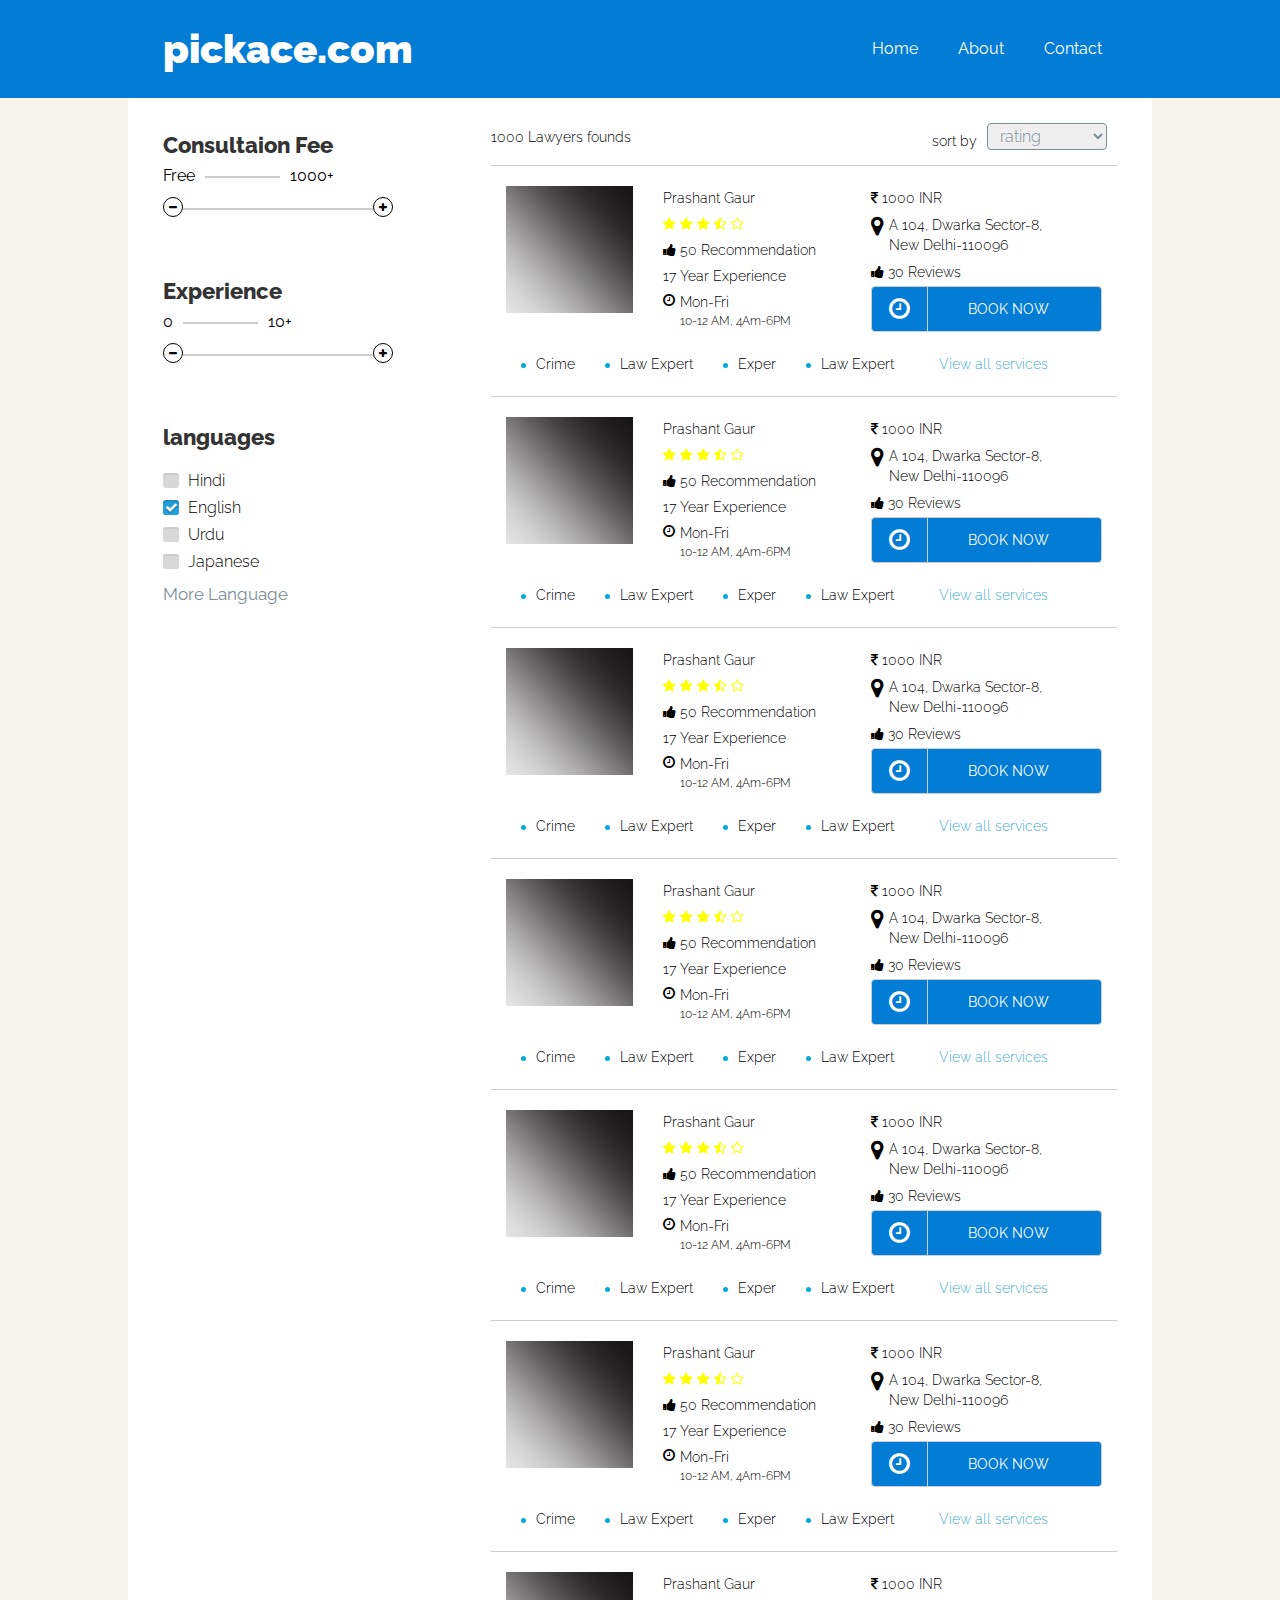
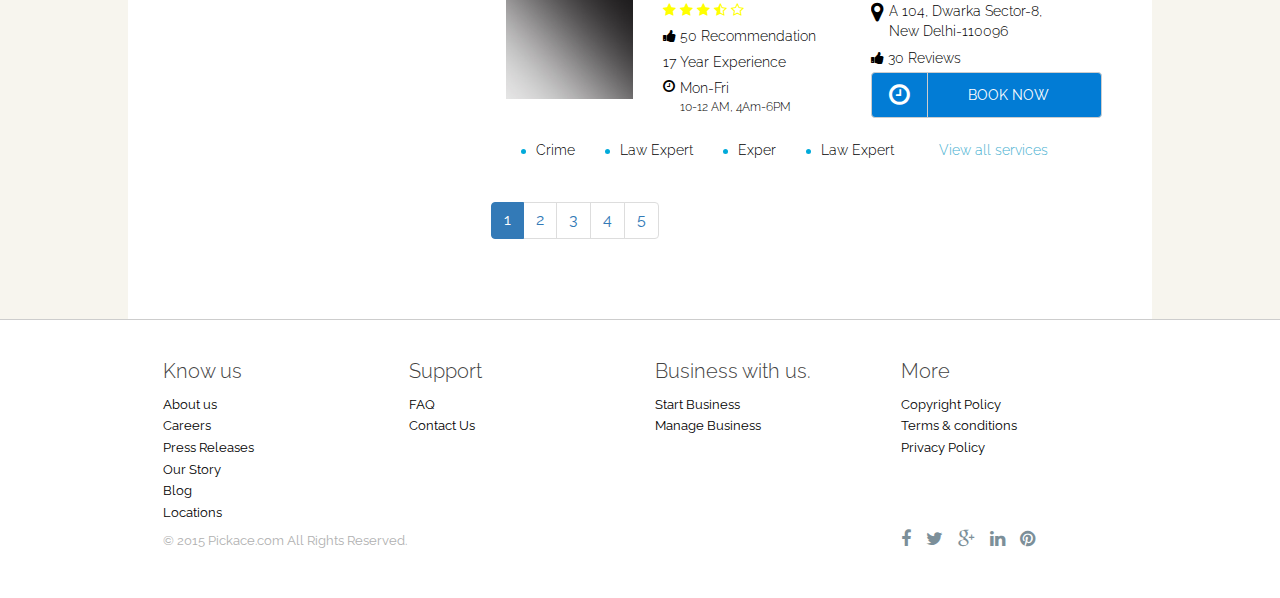
<file: listview.html>
<!DOCTYPE html>
<html lang="en">
<head>
<meta charset="utf-8">
<meta http-equiv="X-UA-Compatible" content="IE=edge">
<meta name="viewport" content="width=device-width, initial-scale=1">
<!-- The above 3 meta tags *must* come first in the head; any other head content must come *after* these tags -->
<meta name="description" content="">
<title>Demo</title>
<!-- google fonts font-family: 'Raleway', sans-serif; -->
<link href='http://fonts.googleapis.com/css?family=Raleway:400,300,500,600,700,800,900' rel='stylesheet' type='text/css'>
<!-- font-awesome -->
<link href="assets/css/font-awesome.css" rel="stylesheet">
<!-- Bootstrap core CSS -->
<link href="assets/css/bootstrap.css" rel="stylesheet">
<link href="assets/css/bootstrap-theme.css" rel="stylesheet">
<!-- Custom styles for this template -->
<link href="assets/css/style.css" rel="stylesheet">
<!-- HTML5 shim and Respond.js for IE8 support of HTML5 elements and media queries -->
<!--[if lt IE 9]>
      <script src="https://oss.maxcdn.com/html5shiv/3.7.2/html5shiv.min.js"></script>
      <script src="https://oss.maxcdn.com/respond/1.4.2/respond.min.js"></script>
<![endif]-->
</head>

<body>
<!--header goes here-->
         <header class="header">
 <div class="wrapper">       
<div class="logo">
    <a href="/">pickace.com</a>
</div>

<div class="headerRight">
      
      <nav class="navbar-default">
        <div class="container-fluid">
          <div class="navbar-header">
            <button type="button" class="navbar-toggle collapsed" data-toggle="collapse" data-target="#navbar" aria-expanded="false" aria-controls="navbar">
              <span class="sr-only">Toggle navigation</span>
              <span class="icon-bar"></span>
              <span class="icon-bar"></span>
              <span class="icon-bar"></span>
            </button>
           
          </div>
          <div id="navbar" class="navbar-collapse collapse">
            <ul class="menu">
              <li class="active"><a href="#">Home</a></li>
              <li><a href="#">About</a></li>
              <li><a href="#">Contact</a></li>
              
            </ul>
            
          </div><!--/.nav-collapse -->
        </div><!--/.container-fluid -->
      </nav>
    </div>
    </div>    
        </header>
<!--header goes here end--> 

<!--content section-->
<div class="wrapper spacerbottom">
  <div class="container">
    <div class="row">
      <div class="col-sm-4">
        <div class="progressbar-section mobile-only">
          <h2>Consultaion Fee</h2>
          <div class="progressbar"> <span>Free</span> <small></small> <span class="right">1000+</span> </div>
          <div class="progressbar lessmore"> <span class="circle-box"> <i class="fa fa-minus"></i> </span> <small></small> <span class="right circle-box"> <i class="fa fa-plus"></i> </span> </div>
        </div>
        <div class="progressbar-section">
          <h2>Experience</h2>
          <div class="progressbar"> <span>0</span> <small></small> <span class="right">10+</span> </div>
          <div class="progressbar lessmore"> <span class="circle-box"> <i class="fa fa-minus"></i> </span> <small></small> <span class="right circle-box"> <i class="fa fa-plus"></i> </span> </div>
        </div>
        <div class="progressbar-section">
          <h2>languages</h2>
          <div class="language-box">
            <label>
              <input type="checkbox"  name="language[]" value="Hindi" />
              Hindi</label>
            <label>
              <input type="checkbox" name="language[]" checked="checked" value="English" />
              English</label>
            <label>
              <input type="checkbox" name="language[]" value="Urdu" />
              Urdu</label>
            <label>
              <input type="checkbox" name="language[]" value="Japanese" />
              Japanese</label>
            <div class="view-all more-lang"> <a href="javascript:;">more language</a> </div>
          </div>
        </div>
      </div>
      <div class="col-sm-8 listView-container">
        <div class="row filter-section"> <span class="searh-result">1000 Lawyers founds</span>
          <div class="filter-list"> <span>sort by</span>
            <div class="selectBox">
              <select>
                <option>rating</option>
                <option>viewers</option>
                <option>Experience</option>
              </select>
            </div>
          </div>
        </div>
        
        <!--list of lawyers--> 
        <!--list-1-->        
        <div class="row lawyers-details">
          <div class="col-sm-3">
            <figure class="client-fig"> <img src="assets/images/lawyer-01.jpg" alt="" > </figure>
          </div>
          <div class="clearfix visible-xs-block"></div>
          
          <div class="col-xs-6 col-sm-4">
            <ul class="client-detail list-space">
              <li>Prashant Gaur</li>
              <li> <a href="javascript;:" class="fa fa-star"></a> <a href="javascript;:" class="fa fa-star"></a> <a href="javascript;:" class="fa fa-star"></a> <a href="javascript;:" class="fa fa-star-half-empty"></a> <a href="javascript;:" class="fa fa-star-o"></a> </li>
              <li><i class="fa fa-thumbs-up"></i> 50 Recommendation</li>
              <li>17 Year Experience</li>
              <li class="day-date"> <i class="fa fa-clock-o"></i> <span> Mon-Fri <br/>
                <small>10-12 AM, 4Am-6PM</small> </span> </li>
            </ul>
          </div>
          <div class="col-xs-6 col-sm-5">
            <ul class="client-detail list-space">
              <li><i class="fa fa-inr"></i> 1000 INR</li>
              <li class="address"> <i class="fa fa-map-marker"></i>
                <address>
                A 104, Dwarka Sector-8,<br/>
                New Delhi-110096
                </address>
              </li>
              <li><i class="fa fa-thumbs-up"></i> 30 Reviews</li>
            </ul>
            <a class="btn btn-block btn-social btn-twitter bookBtn"> <i class="fa fa-clock-o"></i>BOOK NOW </a> </div>
            
          <div class="row overflow">
          
            <div class="slots-group">
            <div class="notch"></div>
            
               <!--list-1 carousel-->
                 <div id="listCarousel-1" class="carousel slide" data-ride="carousel" data-interval="false" data-wrap="false">
                
                 <a class="day-switcher prev" href="#listCarousel-1" role="button" data-slide="prev">
               
                 
                  <i class="fa fa-arrow-left"></i>&nbsp;PREV DAY</a> <!--pre btn-->
            
              <a class="day-switcher next" href="#listCarousel-1" role="button" data-slide="next">
              
               NEXT DAY&nbsp;<i class="fa fa-arrow-right"></i></a> <!--next btn-->
               
    
      <div class="carousel-inner" role="listbox">
        <div class="item active">
         <div class="day-row repeat-section">
               <div class="day-label">
                   <span class="week-day">Monday</span>
                   <span class="date"> - 10<sup>th</sup> Aug</span>
               </div>
            
               <div class="day-row-cols">
                  
                    <div class="day-shift">Morning</div>
                    <div class="day-slot-timing"> <span>10:00 AM</span> <span>10:15 AM</span> <span>10:30 AM</span> <span>10:45 AM</span> <span>11:00 AM</span> <span>11:15 AM</span> <span>11:30 AM</span> </div>
                   
                    <div class="day-shift">Afternoon</div>
                    <div class="day-slot-timing"> <span>11:45 AM</span> <span>12:00 PM</span> <span>12:15 PM</span> <span>12:30 PM</span> <span>12:45 PM</span> <span>1:00 PM</span> <span>1:15 PM</span> </div>
               
                    <div class="day-shift">Evening</div>
                    <div class="day-slot-timing"> <span>4:00 PM</span> <span>4:15 PM</span> <span>4:30 PM</span> <span>4:45 PM</span> <span>5:00 PM</span> <span>5:15 PM</span> <span>5:30 PM</span> </div>
                 
                    <div class="day-shift">Night</div>
                    <div class="day-slot-timing"> <span>5:45 PM</span> <span>6:00 PM</span> <span>6:15 PM</span> <span>6:30 PM</span> <span>6:45 PM</span> <span>7:00 PM</span> <span>7:15 PM</span> <span>7:30 PM</span> 
                    <span>7:45 PM</span> <span>8:00 PM</span> <span>8:15 PM</span> <span>8:30 PM</span> <span>8:45 PM</span>
                    
                    </div>
                  
                </div>
            
              </div>
         </div>
       
        <div class="item">
         <div class="day-row repeat-section">
               <div class="day-label">
                   <span class="week-day">Tuesday</span>
                   <span class="date"> - 10<sup>th</sup> Aug</span>
               </div>
            
               <div class="day-row-cols">
                  
                    <div class="day-shift">Morning</div>
                    <div class="day-slot-timing"> <span>10:00 AM</span> <span>10:15 AM</span> <span>10:30 AM</span> <span>10:45 AM</span> <span>11:00 AM</span> <span>11:15 AM</span> <span>11:30 AM</span> </div>
                   
                    <div class="day-shift">Afternoon</div>
                    <div class="day-slot-timing"> <span>11:45 AM</span> <span>12:00 PM</span> <span>12:15 PM</span> <span>12:30 PM</span> <span>12:45 PM</span> <span>1:00 PM</span> <span>1:15 PM</span> </div>
               
                    <div class="day-shift">Evening</div>
                    <div class="day-slot-timing"> <span>4:00 PM</span> <span>4:15 PM</span> <span>4:30 PM</span> <span>4:45 PM</span> <span>5:00 PM</span> <span>5:15 PM</span> <span>5:30 PM</span> </div>
                 
                    <div class="day-shift">Night</div>
                    <div class="day-slot-timing"> <span>5:45 PM</span> <span>6:00 PM</span> <span>6:15 PM</span> <span>6:30 PM</span> <span>6:45 PM</span> <span>7:00 PM</span> <span>7:15 PM</span> <span>7:30 PM</span> 
                    <span>7:45 PM</span> <span>8:00 PM</span> <span>8:15 PM</span> <span>8:30 PM</span> <span>8:45 PM</span>
                    
                    </div>
                  
                </div>
            
              </div>
        </div>
    
     <div class="item">
         <div class="day-row repeat-section">
               <div class="day-label">
                   <span class="week-day">Wednesday</span>
                   <span class="date"> - 10<sup>th</sup> Aug</span>
               </div>
            
               <div class="day-row-cols">
                  
                    <div class="day-shift">Morning</div>
                    <div class="day-slot-timing"> <span>10:00 AM</span> <span>10:15 AM</span> <span>10:30 AM</span> <span>10:45 AM</span> <span>11:00 AM</span> <span>11:15 AM</span> <span>11:30 AM</span> </div>
                   
                    <div class="day-shift">Afternoon</div>
                    <div class="day-slot-timing"> <span>11:45 AM</span> <span>12:00 PM</span> <span>12:15 PM</span> <span>12:30 PM</span> <span>12:45 PM</span> <span>1:00 PM</span> <span>1:15 PM</span> </div>
               
                    <div class="day-shift">Evening</div>
                    <div class="day-slot-timing"> <span>4:00 PM</span> <span>4:15 PM</span> <span>4:30 PM</span> <span>4:45 PM</span> <span>5:00 PM</span> <span>5:15 PM</span> <span>5:30 PM</span> </div>
                 
                    <div class="day-shift">Night</div>
                    <div class="day-slot-timing"> <span>5:45 PM</span> <span>6:00 PM</span> <span>6:15 PM</span> <span>6:30 PM</span> <span>6:45 PM</span> <span>7:00 PM</span> <span>7:15 PM</span> <span>7:30 PM</span> 
                    <span>7:45 PM</span> <span>8:00 PM</span> <span>8:15 PM</span> <span>8:30 PM</span> <span>8:45 PM</span>
                    
                    </div>
                  
                </div>
            
              </div>
        </div>
     <div class="item">
         <div class="day-row repeat-section">
               <div class="day-label">
                   <span class="week-day">Thursday</span>
                   <span class="date"> - 10<sup>th</sup> Aug</span>
               </div>
            
               <div class="day-row-cols">
                  
                    <div class="day-shift">Morning</div>
                    <div class="day-slot-timing"> <span>10:00 AM</span> <span>10:15 AM</span> <span>10:30 AM</span> <span>10:45 AM</span> <span>11:00 AM</span> <span>11:15 AM</span> <span>11:30 AM</span> </div>
                   
                    <div class="day-shift">Afternoon</div>
                    <div class="day-slot-timing"> <span>11:45 AM</span> <span>12:00 PM</span> <span>12:15 PM</span> <span>12:30 PM</span> <span>12:45 PM</span> <span>1:00 PM</span> <span>1:15 PM</span> </div>
               
                    <div class="day-shift">Evening</div>
                    <div class="day-slot-timing"> <span>4:00 PM</span> <span>4:15 PM</span> <span>4:30 PM</span> <span>4:45 PM</span> <span>5:00 PM</span> <span>5:15 PM</span> <span>5:30 PM</span> </div>
                 
                    <div class="day-shift">Night</div>
                    <div class="day-slot-timing"> <span>5:45 PM</span> <span>6:00 PM</span> <span>6:15 PM</span> <span>6:30 PM</span> <span>6:45 PM</span> <span>7:00 PM</span> <span>7:15 PM</span> <span>7:30 PM</span> 
                    <span>7:45 PM</span> <span>8:00 PM</span> <span>8:15 PM</span> <span>8:30 PM</span> <span>8:45 PM</span>
                    
                    </div>
                  
                </div>
            
              </div>
        </div>
         <div class="item">
         <div class="day-row repeat-section">
               <div class="day-label">
                   <span class="week-day">Friday</span>
                   <span class="date"> - 10<sup>th</sup> Aug</span>
               </div>
            
               <div class="day-row-cols">
                  
                    <div class="day-shift">Morning</div>
                    <div class="day-slot-timing"> <span>10:00 AM</span> <span>10:15 AM</span> <span>10:30 AM</span> <span>10:45 AM</span> <span>11:00 AM</span> <span>11:15 AM</span> <span>11:30 AM</span> </div>
                   
                    <div class="day-shift">Afternoon</div>
                    <div class="day-slot-timing"> <span>11:45 AM</span> <span>12:00 PM</span> <span>12:15 PM</span> <span>12:30 PM</span> <span>12:45 PM</span> <span>1:00 PM</span> <span>1:15 PM</span> </div>
               
                    <div class="day-shift">Evening</div>
                    <div class="day-slot-timing"> <span>4:00 PM</span> <span>4:15 PM</span> <span>4:30 PM</span> <span>4:45 PM</span> <span>5:00 PM</span> <span>5:15 PM</span> <span>5:30 PM</span> </div>
                 
                    <div class="day-shift">Night</div>
                    <div class="day-slot-timing"> <span>5:45 PM</span> <span>6:00 PM</span> <span>6:15 PM</span> <span>6:30 PM</span> <span>6:45 PM</span> <span>7:00 PM</span> <span>7:15 PM</span> <span>7:30 PM</span> 
                    <span>7:45 PM</span> <span>8:00 PM</span> <span>8:15 PM</span> <span>8:30 PM</span> <span>8:45 PM</span>
                    
                    </div>
                  
                </div>
            
              </div>
        </div>
     <div class="item">
         <div class="day-row repeat-section">
               <div class="day-label">
                   <span class="week-day">Saturday</span>
                   <span class="date"> - 10<sup>th</sup> Aug</span>
               </div>
            
               <div class="day-row-cols">
                  
                    <div class="day-shift">Morning</div>
                    <div class="day-slot-timing"> <span>10:00 AM</span> <span>10:15 AM</span> <span>10:30 AM</span> <span>10:45 AM</span> <span>11:00 AM</span> <span>11:15 AM</span> <span>11:30 AM</span> </div>
                   
                    <div class="day-shift">Afternoon</div>
                    <div class="day-slot-timing"> <span>11:45 AM</span> <span>12:00 PM</span> <span>12:15 PM</span> <span>12:30 PM</span> <span>12:45 PM</span> <span>1:00 PM</span> <span>1:15 PM</span> </div>
               
                    <div class="day-shift">Evening</div>
                    <div class="day-slot-timing"> <span>4:00 PM</span> <span>4:15 PM</span> <span>4:30 PM</span> <span>4:45 PM</span> <span>5:00 PM</span> <span>5:15 PM</span> <span>5:30 PM</span> </div>
                 
                    <div class="day-shift">Night</div>
                    <div class="day-slot-timing"> <span>5:45 PM</span> <span>6:00 PM</span> <span>6:15 PM</span> <span>6:30 PM</span> <span>6:45 PM</span> <span>7:00 PM</span> <span>7:15 PM</span> <span>7:30 PM</span> 
                    <span>7:45 PM</span> <span>8:00 PM</span> <span>8:15 PM</span> <span>8:30 PM</span> <span>8:45 PM</span>
                    
                    </div>
                  
                </div>
            
              </div>
        </div>
    
     <div class="item">
         <div class="day-row repeat-section">
               <div class="day-label">
                   <span class="week-day">Sunday</span>
                   <span class="date"> - 10<sup>th</sup> Aug</span>
               </div>
            
               <div class="day-row-cols">
                  
                    <div class="day-shift">Morning</div>
                    <div class="day-slot-timing"> <span>10:00 AM</span> <span>10:15 AM</span> <span>10:30 AM</span> <span>10:45 AM</span> <span>11:00 AM</span> <span>11:15 AM</span> <span>11:30 AM</span> </div>
                   
                    <div class="day-shift">Afternoon</div>
                    <div class="day-slot-timing"> <span>11:45 AM</span> <span>12:00 PM</span> <span>12:15 PM</span> <span>12:30 PM</span> <span>12:45 PM</span> <span>1:00 PM</span> <span>1:15 PM</span> </div>
               
                    <div class="day-shift">Evening</div>
                    <div class="day-slot-timing"> <span>4:00 PM</span> <span>4:15 PM</span> <span>4:30 PM</span> <span>4:45 PM</span> <span>5:00 PM</span> <span>5:15 PM</span> <span>5:30 PM</span> </div>
                 
                    <div class="day-shift">Night</div>
                    <div class="day-slot-timing"> <span>5:45 PM</span> <span>6:00 PM</span> <span>6:15 PM</span> <span>6:30 PM</span> <span>6:45 PM</span> <span>7:00 PM</span> <span>7:15 PM</span> <span>7:30 PM</span> 
                    <span>7:45 PM</span> <span>8:00 PM</span> <span>8:15 PM</span> <span>8:30 PM</span> <span>8:45 PM</span>
                    
                    </div>
                  
                </div>
            
              </div>
        </div>
    
      </div>
    
     </div>
               <!--list-end-->
              
            </div>
           
           
            <ul class="client-detail list-style overflow">
              <li>Crime</li>
              <li>Law Expert</li>
              <li>Exper</li>
              <li>Law Expert</li>
              <li class="view-more-services-link"> <a href="#"> View all services </a> </li>
            </ul>
          </div>
        </div>
        <!--list-1 end-->
        <!--list-2-->
        <div class="row lawyers-details">
          <div class="col-sm-3">
            <figure class="client-fig"> <img src="assets/images/lawyer-01.jpg" alt="" > </figure>
          </div>
          <div class="clearfix visible-xs-block"></div>
          
          <div class="col-xs-6 col-sm-4">
            <ul class="client-detail list-space">
              <li>Prashant Gaur</li>
              <li> <a href="javascript;:" class="fa fa-star"></a> <a href="javascript;:" class="fa fa-star"></a> <a href="javascript;:" class="fa fa-star"></a> <a href="javascript;:" class="fa fa-star-half-empty"></a> <a href="javascript;:" class="fa fa-star-o"></a> </li>
              <li><i class="fa fa-thumbs-up"></i> 50 Recommendation</li>
              <li>17 Year Experience</li>
              <li class="day-date"> <i class="fa fa-clock-o"></i> <span> Mon-Fri <br/>
                <small>10-12 AM, 4Am-6PM</small> </span> </li>
            </ul>
          </div>
          <div class="col-xs-6 col-sm-5">
            <ul class="client-detail list-space">
              <li><i class="fa fa-inr"></i> 1000 INR</li>
              <li class="address"> <i class="fa fa-map-marker"></i>
                <address>
                A 104, Dwarka Sector-8,<br/>
                New Delhi-110096
                </address>
              </li>
              <li><i class="fa fa-thumbs-up"></i> 30 Reviews</li>
            </ul>
            <a class="btn btn-block btn-social btn-twitter bookBtn"> <i class="fa fa-clock-o"></i>BOOK NOW </a> </div>
            
          <div class="row overflow">
          
            <div class="slots-group">
            <div class="notch"></div>
            
               <!--list-2 carousel-->
                 <div id="listCarousel-2" class="carousel slide" data-ride="carousel" data-interval="false" data-wrap="false">
                
                 <a class="day-switcher prev" href="#listCarousel-2" role="button" data-slide="prev">
               
                 
                  <i class="fa fa-arrow-left"></i>&nbsp;PREV DAY</a> <!--pre btn-->
            
              <a class="day-switcher next" href="#listCarousel-2" role="button" data-slide="next">
              
               NEXT DAY&nbsp;<i class="fa fa-arrow-right"></i></a> <!--next btn-->
               
    
      <div class="carousel-inner" role="listbox">
        <div class="item active">
         <div class="day-row repeat-section">
               <div class="day-label">
                   <span class="week-day">Monday</span>
                   <span class="date"> - 10<sup>th</sup> Aug</span>
               </div>
            
               <div class="day-row-cols">
                  
                    <div class="day-shift">Morning</div>
                    <div class="day-slot-timing"> <span>10:00 AM</span> <span>10:15 AM</span> <span>10:30 AM</span> <span>10:45 AM</span> <span>11:00 AM</span> <span>11:15 AM</span> <span>11:30 AM</span> </div>
                   
                    <div class="day-shift">Afternoon</div>
                    <div class="day-slot-timing"> <span>11:45 AM</span> <span>12:00 PM</span> <span>12:15 PM</span> <span>12:30 PM</span> <span>12:45 PM</span> <span>1:00 PM</span> <span>1:15 PM</span> </div>
               
                    <div class="day-shift">Evening</div>
                    <div class="day-slot-timing"> <span>4:00 PM</span> <span>4:15 PM</span> <span>4:30 PM</span> <span>4:45 PM</span> <span>5:00 PM</span> <span>5:15 PM</span> <span>5:30 PM</span> </div>
                 
                    <div class="day-shift">Night</div>
                    <div class="day-slot-timing"> <span>5:45 PM</span> <span>6:00 PM</span> <span>6:15 PM</span> <span>6:30 PM</span> <span>6:45 PM</span> <span>7:00 PM</span> <span>7:15 PM</span> <span>7:30 PM</span> 
                    <span>7:45 PM</span> <span>8:00 PM</span> <span>8:15 PM</span> <span>8:30 PM</span> <span>8:45 PM</span>
                    
                    </div>
                  
                </div>
            
              </div>
         </div>
       
        <div class="item">
         <div class="day-row repeat-section">
               <div class="day-label">
                   <span class="week-day">Tuesday</span>
                   <span class="date"> - 10<sup>th</sup> Aug</span>
               </div>
            
               <div class="day-row-cols">
                  
                    <div class="day-shift">Morning</div>
                    <div class="day-slot-timing"> <span>10:00 AM</span> <span>10:15 AM</span> <span>10:30 AM</span> <span>10:45 AM</span> <span>11:00 AM</span> <span>11:15 AM</span> <span>11:30 AM</span> </div>
                   
                    <div class="day-shift">Afternoon</div>
                    <div class="day-slot-timing"> <span>11:45 AM</span> <span>12:00 PM</span> <span>12:15 PM</span> <span>12:30 PM</span> <span>12:45 PM</span> <span>1:00 PM</span> <span>1:15 PM</span> </div>
               
                    <div class="day-shift">Evening</div>
                    <div class="day-slot-timing"> <span>4:00 PM</span> <span>4:15 PM</span> <span>4:30 PM</span> <span>4:45 PM</span> <span>5:00 PM</span> <span>5:15 PM</span> <span>5:30 PM</span> </div>
                 
                    <div class="day-shift">Night</div>
                    <div class="day-slot-timing"> <span>5:45 PM</span> <span>6:00 PM</span> <span>6:15 PM</span> <span>6:30 PM</span> <span>6:45 PM</span> <span>7:00 PM</span> <span>7:15 PM</span> <span>7:30 PM</span> 
                    <span>7:45 PM</span> <span>8:00 PM</span> <span>8:15 PM</span> <span>8:30 PM</span> <span>8:45 PM</span>
                    
                    </div>
                  
                </div>
            
              </div>
        </div>
    
     <div class="item">
         <div class="day-row repeat-section">
               <div class="day-label">
                   <span class="week-day">Wednesday</span>
                   <span class="date"> - 10<sup>th</sup> Aug</span>
               </div>
            
               <div class="day-row-cols">
                  
                    <div class="day-shift">Morning</div>
                    <div class="day-slot-timing"> <span>10:00 AM</span> <span>10:15 AM</span> <span>10:30 AM</span> <span>10:45 AM</span> <span>11:00 AM</span> <span>11:15 AM</span> <span>11:30 AM</span> </div>
                   
                    <div class="day-shift">Afternoon</div>
                    <div class="day-slot-timing"> <span>11:45 AM</span> <span>12:00 PM</span> <span>12:15 PM</span> <span>12:30 PM</span> <span>12:45 PM</span> <span>1:00 PM</span> <span>1:15 PM</span> </div>
               
                    <div class="day-shift">Evening</div>
                    <div class="day-slot-timing"> <span>4:00 PM</span> <span>4:15 PM</span> <span>4:30 PM</span> <span>4:45 PM</span> <span>5:00 PM</span> <span>5:15 PM</span> <span>5:30 PM</span> </div>
                 
                    <div class="day-shift">Night</div>
                    <div class="day-slot-timing"> <span>5:45 PM</span> <span>6:00 PM</span> <span>6:15 PM</span> <span>6:30 PM</span> <span>6:45 PM</span> <span>7:00 PM</span> <span>7:15 PM</span> <span>7:30 PM</span> 
                    <span>7:45 PM</span> <span>8:00 PM</span> <span>8:15 PM</span> <span>8:30 PM</span> <span>8:45 PM</span>
                    
                    </div>
                  
                </div>
            
              </div>
        </div>
     <div class="item">
         <div class="day-row repeat-section">
               <div class="day-label">
                   <span class="week-day">Thursday</span>
                   <span class="date"> - 10<sup>th</sup> Aug</span>
               </div>
            
               <div class="day-row-cols">
                  
                    <div class="day-shift">Morning</div>
                    <div class="day-slot-timing"> <span>10:00 AM</span> <span>10:15 AM</span> <span>10:30 AM</span> <span>10:45 AM</span> <span>11:00 AM</span> <span>11:15 AM</span> <span>11:30 AM</span> </div>
                   
                    <div class="day-shift">Afternoon</div>
                    <div class="day-slot-timing"> <span>11:45 AM</span> <span>12:00 PM</span> <span>12:15 PM</span> <span>12:30 PM</span> <span>12:45 PM</span> <span>1:00 PM</span> <span>1:15 PM</span> </div>
               
                    <div class="day-shift">Evening</div>
                    <div class="day-slot-timing"> <span>4:00 PM</span> <span>4:15 PM</span> <span>4:30 PM</span> <span>4:45 PM</span> <span>5:00 PM</span> <span>5:15 PM</span> <span>5:30 PM</span> </div>
                 
                    <div class="day-shift">Night</div>
                    <div class="day-slot-timing"> <span>5:45 PM</span> <span>6:00 PM</span> <span>6:15 PM</span> <span>6:30 PM</span> <span>6:45 PM</span> <span>7:00 PM</span> <span>7:15 PM</span> <span>7:30 PM</span> 
                    <span>7:45 PM</span> <span>8:00 PM</span> <span>8:15 PM</span> <span>8:30 PM</span> <span>8:45 PM</span>
                    
                    </div>
                  
                </div>
            
              </div>
        </div>
         <div class="item">
         <div class="day-row repeat-section">
               <div class="day-label">
                   <span class="week-day">Friday</span>
                   <span class="date"> - 10<sup>th</sup> Aug</span>
               </div>
            
               <div class="day-row-cols">
                  
                    <div class="day-shift">Morning</div>
                    <div class="day-slot-timing"> <span>10:00 AM</span> <span>10:15 AM</span> <span>10:30 AM</span> <span>10:45 AM</span> <span>11:00 AM</span> <span>11:15 AM</span> <span>11:30 AM</span> </div>
                   
                    <div class="day-shift">Afternoon</div>
                    <div class="day-slot-timing"> <span>11:45 AM</span> <span>12:00 PM</span> <span>12:15 PM</span> <span>12:30 PM</span> <span>12:45 PM</span> <span>1:00 PM</span> <span>1:15 PM</span> </div>
               
                    <div class="day-shift">Evening</div>
                    <div class="day-slot-timing"> <span>4:00 PM</span> <span>4:15 PM</span> <span>4:30 PM</span> <span>4:45 PM</span> <span>5:00 PM</span> <span>5:15 PM</span> <span>5:30 PM</span> </div>
                 
                    <div class="day-shift">Night</div>
                    <div class="day-slot-timing"> <span>5:45 PM</span> <span>6:00 PM</span> <span>6:15 PM</span> <span>6:30 PM</span> <span>6:45 PM</span> <span>7:00 PM</span> <span>7:15 PM</span> <span>7:30 PM</span> 
                    <span>7:45 PM</span> <span>8:00 PM</span> <span>8:15 PM</span> <span>8:30 PM</span> <span>8:45 PM</span>
                    
                    </div>
                  
                </div>
            
              </div>
        </div>
     <div class="item">
         <div class="day-row repeat-section">
               <div class="day-label">
                   <span class="week-day">Saturday</span>
                   <span class="date"> - 10<sup>th</sup> Aug</span>
               </div>
            
               <div class="day-row-cols">
                  
                    <div class="day-shift">Morning</div>
                    <div class="day-slot-timing"> <span>10:00 AM</span> <span>10:15 AM</span> <span>10:30 AM</span> <span>10:45 AM</span> <span>11:00 AM</span> <span>11:15 AM</span> <span>11:30 AM</span> </div>
                   
                    <div class="day-shift">Afternoon</div>
                    <div class="day-slot-timing"> <span>11:45 AM</span> <span>12:00 PM</span> <span>12:15 PM</span> <span>12:30 PM</span> <span>12:45 PM</span> <span>1:00 PM</span> <span>1:15 PM</span> </div>
               
                    <div class="day-shift">Evening</div>
                    <div class="day-slot-timing"> <span>4:00 PM</span> <span>4:15 PM</span> <span>4:30 PM</span> <span>4:45 PM</span> <span>5:00 PM</span> <span>5:15 PM</span> <span>5:30 PM</span> </div>
                 
                    <div class="day-shift">Night</div>
                    <div class="day-slot-timing"> <span>5:45 PM</span> <span>6:00 PM</span> <span>6:15 PM</span> <span>6:30 PM</span> <span>6:45 PM</span> <span>7:00 PM</span> <span>7:15 PM</span> <span>7:30 PM</span> 
                    <span>7:45 PM</span> <span>8:00 PM</span> <span>8:15 PM</span> <span>8:30 PM</span> <span>8:45 PM</span>
                    
                    </div>
                  
                </div>
            
              </div>
        </div>
    
     <div class="item">
         <div class="day-row repeat-section">
               <div class="day-label">
                   <span class="week-day">Sunday</span>
                   <span class="date"> - 10<sup>th</sup> Aug</span>
               </div>
            
               <div class="day-row-cols">
                  
                    <div class="day-shift">Morning</div>
                    <div class="day-slot-timing"> <span>10:00 AM</span> <span>10:15 AM</span> <span>10:30 AM</span> <span>10:45 AM</span> <span>11:00 AM</span> <span>11:15 AM</span> <span>11:30 AM</span> </div>
                   
                    <div class="day-shift">Afternoon</div>
                    <div class="day-slot-timing"> <span>11:45 AM</span> <span>12:00 PM</span> <span>12:15 PM</span> <span>12:30 PM</span> <span>12:45 PM</span> <span>1:00 PM</span> <span>1:15 PM</span> </div>
               
                    <div class="day-shift">Evening</div>
                    <div class="day-slot-timing"> <span>4:00 PM</span> <span>4:15 PM</span> <span>4:30 PM</span> <span>4:45 PM</span> <span>5:00 PM</span> <span>5:15 PM</span> <span>5:30 PM</span> </div>
                 
                    <div class="day-shift">Night</div>
                    <div class="day-slot-timing"> <span>5:45 PM</span> <span>6:00 PM</span> <span>6:15 PM</span> <span>6:30 PM</span> <span>6:45 PM</span> <span>7:00 PM</span> <span>7:15 PM</span> <span>7:30 PM</span> 
                    <span>7:45 PM</span> <span>8:00 PM</span> <span>8:15 PM</span> <span>8:30 PM</span> <span>8:45 PM</span>
                    
                    </div>
                  
                </div>
            
              </div>
        </div>
    
      </div>
    
     </div>
               <!--list-end-->
              
            </div>
           
           
            <ul class="client-detail list-style overflow">
              <li>Crime</li>
              <li>Law Expert</li>
              <li>Exper</li>
              <li>Law Expert</li>
              <li class="view-more-services-link"> <a href="#"> View all services </a> </li>
            </ul>
          </div>
        </div>
        <!--list-2 end-->
        <!--list-3-->
        <div class="row lawyers-details">
          <div class="col-sm-3">
            <figure class="client-fig"> <img src="assets/images/lawyer-01.jpg" alt="" > </figure>
          </div>
          <div class="clearfix visible-xs-block"></div>
          
          <div class="col-xs-6 col-sm-4">
            <ul class="client-detail list-space">
              <li>Prashant Gaur</li>
              <li> <a href="javascript;:" class="fa fa-star"></a> <a href="javascript;:" class="fa fa-star"></a> <a href="javascript;:" class="fa fa-star"></a> <a href="javascript;:" class="fa fa-star-half-empty"></a> <a href="javascript;:" class="fa fa-star-o"></a> </li>
              <li><i class="fa fa-thumbs-up"></i> 50 Recommendation</li>
              <li>17 Year Experience</li>
              <li class="day-date"> <i class="fa fa-clock-o"></i> <span> Mon-Fri <br/>
                <small>10-12 AM, 4Am-6PM</small> </span> </li>
            </ul>
          </div>
          <div class="col-xs-6 col-sm-5">
            <ul class="client-detail list-space">
              <li><i class="fa fa-inr"></i> 1000 INR</li>
              <li class="address"> <i class="fa fa-map-marker"></i>
                <address>
                A 104, Dwarka Sector-8,<br/>
                New Delhi-110096
                </address>
              </li>
              <li><i class="fa fa-thumbs-up"></i> 30 Reviews</li>
            </ul>
            <a class="btn btn-block btn-social btn-twitter bookBtn"> <i class="fa fa-clock-o"></i>BOOK NOW </a> </div>
            
          <div class="row overflow">
          
            <div class="slots-group">
            <div class="notch"></div>
            
               <!--list-3 carousel-->
                 <div id="listCarousel-3" class="carousel slide" data-ride="carousel" data-interval="false" data-wrap="false">
                
                 <a class="day-switcher prev" href="#listCarousel-3" role="button" data-slide="prev">
               
                 
                  <i class="fa fa-arrow-left"></i>&nbsp;PREV DAY</a> <!--pre btn-->
            
              <a class="day-switcher next" href="#listCarousel-3" role="button" data-slide="next">
              
               NEXT DAY&nbsp;<i class="fa fa-arrow-right"></i></a> <!--next btn-->
               
    
      <div class="carousel-inner" role="listbox">
        <div class="item active">
         <div class="day-row repeat-section">
               <div class="day-label">
                   <span class="week-day">Monday</span>
                   <span class="date"> - 10<sup>th</sup> Aug</span>
               </div>
            
               <div class="day-row-cols">
                  
                    <div class="day-shift">Morning</div>
                    <div class="day-slot-timing"> <span>10:00 AM</span> <span>10:15 AM</span> <span>10:30 AM</span> <span>10:45 AM</span> <span>11:00 AM</span> <span>11:15 AM</span> <span>11:30 AM</span> </div>
                   
                    <div class="day-shift">Afternoon</div>
                    <div class="day-slot-timing"> <span>11:45 AM</span> <span>12:00 PM</span> <span>12:15 PM</span> <span>12:30 PM</span> <span>12:45 PM</span> <span>1:00 PM</span> <span>1:15 PM</span> </div>
               
                    <div class="day-shift">Evening</div>
                    <div class="day-slot-timing"> <span>4:00 PM</span> <span>4:15 PM</span> <span>4:30 PM</span> <span>4:45 PM</span> <span>5:00 PM</span> <span>5:15 PM</span> <span>5:30 PM</span> </div>
                 
                    <div class="day-shift">Night</div>
                    <div class="day-slot-timing"> <span>5:45 PM</span> <span>6:00 PM</span> <span>6:15 PM</span> <span>6:30 PM</span> <span>6:45 PM</span> <span>7:00 PM</span> <span>7:15 PM</span> <span>7:30 PM</span> 
                    <span>7:45 PM</span> <span>8:00 PM</span> <span>8:15 PM</span> <span>8:30 PM</span> <span>8:45 PM</span>
                    
                    </div>
                  
                </div>
            
              </div>
         </div>
       
        <div class="item">
         <div class="day-row repeat-section">
               <div class="day-label">
                   <span class="week-day">Tuesday</span>
                   <span class="date"> - 10<sup>th</sup> Aug</span>
               </div>
            
               <div class="day-row-cols">
                  
                    <div class="day-shift">Morning</div>
                    <div class="day-slot-timing"> <span>10:00 AM</span> <span>10:15 AM</span> <span>10:30 AM</span> <span>10:45 AM</span> <span>11:00 AM</span> <span>11:15 AM</span> <span>11:30 AM</span> </div>
                   
                    <div class="day-shift">Afternoon</div>
                    <div class="day-slot-timing"> <span>11:45 AM</span> <span>12:00 PM</span> <span>12:15 PM</span> <span>12:30 PM</span> <span>12:45 PM</span> <span>1:00 PM</span> <span>1:15 PM</span> </div>
               
                    <div class="day-shift">Evening</div>
                    <div class="day-slot-timing"> <span>4:00 PM</span> <span>4:15 PM</span> <span>4:30 PM</span> <span>4:45 PM</span> <span>5:00 PM</span> <span>5:15 PM</span> <span>5:30 PM</span> </div>
                 
                    <div class="day-shift">Night</div>
                    <div class="day-slot-timing"> <span>5:45 PM</span> <span>6:00 PM</span> <span>6:15 PM</span> <span>6:30 PM</span> <span>6:45 PM</span> <span>7:00 PM</span> <span>7:15 PM</span> <span>7:30 PM</span> 
                    <span>7:45 PM</span> <span>8:00 PM</span> <span>8:15 PM</span> <span>8:30 PM</span> <span>8:45 PM</span>
                    
                    </div>
                  
                </div>
            
              </div>
        </div>
    
     <div class="item">
         <div class="day-row repeat-section">
               <div class="day-label">
                   <span class="week-day">Wednesday</span>
                   <span class="date"> - 10<sup>th</sup> Aug</span>
               </div>
            
               <div class="day-row-cols">
                  
                    <div class="day-shift">Morning</div>
                    <div class="day-slot-timing"> <span>10:00 AM</span> <span>10:15 AM</span> <span>10:30 AM</span> <span>10:45 AM</span> <span>11:00 AM</span> <span>11:15 AM</span> <span>11:30 AM</span> </div>
                   
                    <div class="day-shift">Afternoon</div>
                    <div class="day-slot-timing"> <span>11:45 AM</span> <span>12:00 PM</span> <span>12:15 PM</span> <span>12:30 PM</span> <span>12:45 PM</span> <span>1:00 PM</span> <span>1:15 PM</span> </div>
               
                    <div class="day-shift">Evening</div>
                    <div class="day-slot-timing"> <span>4:00 PM</span> <span>4:15 PM</span> <span>4:30 PM</span> <span>4:45 PM</span> <span>5:00 PM</span> <span>5:15 PM</span> <span>5:30 PM</span> </div>
                 
                    <div class="day-shift">Night</div>
                    <div class="day-slot-timing"> <span>5:45 PM</span> <span>6:00 PM</span> <span>6:15 PM</span> <span>6:30 PM</span> <span>6:45 PM</span> <span>7:00 PM</span> <span>7:15 PM</span> <span>7:30 PM</span> 
                    <span>7:45 PM</span> <span>8:00 PM</span> <span>8:15 PM</span> <span>8:30 PM</span> <span>8:45 PM</span>
                    
                    </div>
                  
                </div>
            
              </div>
        </div>
     <div class="item">
         <div class="day-row repeat-section">
               <div class="day-label">
                   <span class="week-day">Thursday</span>
                   <span class="date"> - 10<sup>th</sup> Aug</span>
               </div>
            
               <div class="day-row-cols">
                  
                    <div class="day-shift">Morning</div>
                    <div class="day-slot-timing"> <span>10:00 AM</span> <span>10:15 AM</span> <span>10:30 AM</span> <span>10:45 AM</span> <span>11:00 AM</span> <span>11:15 AM</span> <span>11:30 AM</span> </div>
                   
                    <div class="day-shift">Afternoon</div>
                    <div class="day-slot-timing"> <span>11:45 AM</span> <span>12:00 PM</span> <span>12:15 PM</span> <span>12:30 PM</span> <span>12:45 PM</span> <span>1:00 PM</span> <span>1:15 PM</span> </div>
               
                    <div class="day-shift">Evening</div>
                    <div class="day-slot-timing"> <span>4:00 PM</span> <span>4:15 PM</span> <span>4:30 PM</span> <span>4:45 PM</span> <span>5:00 PM</span> <span>5:15 PM</span> <span>5:30 PM</span> </div>
                 
                    <div class="day-shift">Night</div>
                    <div class="day-slot-timing"> <span>5:45 PM</span> <span>6:00 PM</span> <span>6:15 PM</span> <span>6:30 PM</span> <span>6:45 PM</span> <span>7:00 PM</span> <span>7:15 PM</span> <span>7:30 PM</span> 
                    <span>7:45 PM</span> <span>8:00 PM</span> <span>8:15 PM</span> <span>8:30 PM</span> <span>8:45 PM</span>
                    
                    </div>
                  
                </div>
            
              </div>
        </div>
         <div class="item">
         <div class="day-row repeat-section">
               <div class="day-label">
                   <span class="week-day">Friday</span>
                   <span class="date"> - 10<sup>th</sup> Aug</span>
               </div>
            
               <div class="day-row-cols">
                  
                    <div class="day-shift">Morning</div>
                    <div class="day-slot-timing"> <span>10:00 AM</span> <span>10:15 AM</span> <span>10:30 AM</span> <span>10:45 AM</span> <span>11:00 AM</span> <span>11:15 AM</span> <span>11:30 AM</span> </div>
                   
                    <div class="day-shift">Afternoon</div>
                    <div class="day-slot-timing"> <span>11:45 AM</span> <span>12:00 PM</span> <span>12:15 PM</span> <span>12:30 PM</span> <span>12:45 PM</span> <span>1:00 PM</span> <span>1:15 PM</span> </div>
               
                    <div class="day-shift">Evening</div>
                    <div class="day-slot-timing"> <span>4:00 PM</span> <span>4:15 PM</span> <span>4:30 PM</span> <span>4:45 PM</span> <span>5:00 PM</span> <span>5:15 PM</span> <span>5:30 PM</span> </div>
                 
                    <div class="day-shift">Night</div>
                    <div class="day-slot-timing"> <span>5:45 PM</span> <span>6:00 PM</span> <span>6:15 PM</span> <span>6:30 PM</span> <span>6:45 PM</span> <span>7:00 PM</span> <span>7:15 PM</span> <span>7:30 PM</span> 
                    <span>7:45 PM</span> <span>8:00 PM</span> <span>8:15 PM</span> <span>8:30 PM</span> <span>8:45 PM</span>
                    
                    </div>
                  
                </div>
            
              </div>
        </div>
     <div class="item">
         <div class="day-row repeat-section">
               <div class="day-label">
                   <span class="week-day">Saturday</span>
                   <span class="date"> - 10<sup>th</sup> Aug</span>
               </div>
            
               <div class="day-row-cols">
                  
                    <div class="day-shift">Morning</div>
                    <div class="day-slot-timing"> <span>10:00 AM</span> <span>10:15 AM</span> <span>10:30 AM</span> <span>10:45 AM</span> <span>11:00 AM</span> <span>11:15 AM</span> <span>11:30 AM</span> </div>
                   
                    <div class="day-shift">Afternoon</div>
                    <div class="day-slot-timing"> <span>11:45 AM</span> <span>12:00 PM</span> <span>12:15 PM</span> <span>12:30 PM</span> <span>12:45 PM</span> <span>1:00 PM</span> <span>1:15 PM</span> </div>
               
                    <div class="day-shift">Evening</div>
                    <div class="day-slot-timing"> <span>4:00 PM</span> <span>4:15 PM</span> <span>4:30 PM</span> <span>4:45 PM</span> <span>5:00 PM</span> <span>5:15 PM</span> <span>5:30 PM</span> </div>
                 
                    <div class="day-shift">Night</div>
                    <div class="day-slot-timing"> <span>5:45 PM</span> <span>6:00 PM</span> <span>6:15 PM</span> <span>6:30 PM</span> <span>6:45 PM</span> <span>7:00 PM</span> <span>7:15 PM</span> <span>7:30 PM</span> 
                    <span>7:45 PM</span> <span>8:00 PM</span> <span>8:15 PM</span> <span>8:30 PM</span> <span>8:45 PM</span>
                    
                    </div>
                  
                </div>
            
              </div>
        </div>
    
     <div class="item">
         <div class="day-row repeat-section">
               <div class="day-label">
                   <span class="week-day">Sunday</span>
                   <span class="date"> - 10<sup>th</sup> Aug</span>
               </div>
            
               <div class="day-row-cols">
                  
                    <div class="day-shift">Morning</div>
                    <div class="day-slot-timing"> <span>10:00 AM</span> <span>10:15 AM</span> <span>10:30 AM</span> <span>10:45 AM</span> <span>11:00 AM</span> <span>11:15 AM</span> <span>11:30 AM</span> </div>
                   
                    <div class="day-shift">Afternoon</div>
                    <div class="day-slot-timing"> <span>11:45 AM</span> <span>12:00 PM</span> <span>12:15 PM</span> <span>12:30 PM</span> <span>12:45 PM</span> <span>1:00 PM</span> <span>1:15 PM</span> </div>
               
                    <div class="day-shift">Evening</div>
                    <div class="day-slot-timing"> <span>4:00 PM</span> <span>4:15 PM</span> <span>4:30 PM</span> <span>4:45 PM</span> <span>5:00 PM</span> <span>5:15 PM</span> <span>5:30 PM</span> </div>
                 
                    <div class="day-shift">Night</div>
                    <div class="day-slot-timing"> <span>5:45 PM</span> <span>6:00 PM</span> <span>6:15 PM</span> <span>6:30 PM</span> <span>6:45 PM</span> <span>7:00 PM</span> <span>7:15 PM</span> <span>7:30 PM</span> 
                    <span>7:45 PM</span> <span>8:00 PM</span> <span>8:15 PM</span> <span>8:30 PM</span> <span>8:45 PM</span>
                    
                    </div>
                  
                </div>
            
              </div>
        </div>
    
      </div>
    
     </div>
               <!--list-end-->
              
            </div>
           
           
            <ul class="client-detail list-style overflow">
              <li>Crime</li>
              <li>Law Expert</li>
              <li>Exper</li>
              <li>Law Expert</li>
              <li class="view-more-services-link"> <a href="#"> View all services </a> </li>
            </ul>
          </div>
        </div>
        <!--list-3 end-->
        <!--list-4-->
        <div class="row lawyers-details">
          <div class="col-sm-3">
            <figure class="client-fig"> <img src="assets/images/lawyer-01.jpg" alt="" > </figure>
          </div>
          <div class="clearfix visible-xs-block"></div>
          
          <div class="col-xs-6 col-sm-4">
            <ul class="client-detail list-space">
              <li>Prashant Gaur</li>
              <li> <a href="javascript;:" class="fa fa-star"></a> <a href="javascript;:" class="fa fa-star"></a> <a href="javascript;:" class="fa fa-star"></a> <a href="javascript;:" class="fa fa-star-half-empty"></a> <a href="javascript;:" class="fa fa-star-o"></a> </li>
              <li><i class="fa fa-thumbs-up"></i> 50 Recommendation</li>
              <li>17 Year Experience</li>
              <li class="day-date"> <i class="fa fa-clock-o"></i> <span> Mon-Fri <br/>
                <small>10-12 AM, 4Am-6PM</small> </span> </li>
            </ul>
          </div>
          <div class="col-xs-6 col-sm-5">
            <ul class="client-detail list-space">
              <li><i class="fa fa-inr"></i> 1000 INR</li>
              <li class="address"> <i class="fa fa-map-marker"></i>
                <address>
                A 104, Dwarka Sector-8,<br/>
                New Delhi-110096
                </address>
              </li>
              <li><i class="fa fa-thumbs-up"></i> 30 Reviews</li>
            </ul>
            <a class="btn btn-block btn-social btn-twitter bookBtn"> <i class="fa fa-clock-o"></i>BOOK NOW </a> </div>
            
          <div class="row overflow">
          
            <div class="slots-group">
            <div class="notch"></div>
            
               <!--list-4 carousel-->
                 <div id="listCarousel-4" class="carousel slide" data-ride="carousel" data-interval="false" data-wrap="false">
                
                 <a class="day-switcher prev" href="#listCarousel-4" role="button" data-slide="prev">
               
                 
                  <i class="fa fa-arrow-left"></i>&nbsp;PREV DAY</a> <!--pre btn-->
            
              <a class="day-switcher next" href="#listCarousel-4" role="button" data-slide="next">
              
               NEXT DAY&nbsp;<i class="fa fa-arrow-right"></i></a> <!--next btn-->
               
    
      <div class="carousel-inner" role="listbox">
        <div class="item active">
         <div class="day-row repeat-section">
               <div class="day-label">
                   <span class="week-day">Monday</span>
                   <span class="date"> - 10<sup>th</sup> Aug</span>
               </div>
            
               <div class="day-row-cols">
                  
                    <div class="day-shift">Morning</div>
                    <div class="day-slot-timing"> <span>10:00 AM</span> <span>10:15 AM</span> <span>10:30 AM</span> <span>10:45 AM</span> <span>11:00 AM</span> <span>11:15 AM</span> <span>11:30 AM</span> </div>
                   
                    <div class="day-shift">Afternoon</div>
                    <div class="day-slot-timing"> <span>11:45 AM</span> <span>12:00 PM</span> <span>12:15 PM</span> <span>12:30 PM</span> <span>12:45 PM</span> <span>1:00 PM</span> <span>1:15 PM</span> </div>
               
                    <div class="day-shift">Evening</div>
                    <div class="day-slot-timing"> <span>4:00 PM</span> <span>4:15 PM</span> <span>4:30 PM</span> <span>4:45 PM</span> <span>5:00 PM</span> <span>5:15 PM</span> <span>5:30 PM</span> </div>
                 
                    <div class="day-shift">Night</div>
                    <div class="day-slot-timing"> <span>5:45 PM</span> <span>6:00 PM</span> <span>6:15 PM</span> <span>6:30 PM</span> <span>6:45 PM</span> <span>7:00 PM</span> <span>7:15 PM</span> <span>7:30 PM</span> 
                    <span>7:45 PM</span> <span>8:00 PM</span> <span>8:15 PM</span> <span>8:30 PM</span> <span>8:45 PM</span>
                    
                    </div>
                  
                </div>
            
              </div>
         </div>
       
        <div class="item">
         <div class="day-row repeat-section">
               <div class="day-label">
                   <span class="week-day">Tuesday</span>
                   <span class="date"> - 10<sup>th</sup> Aug</span>
               </div>
            
               <div class="day-row-cols">
                  
                    <div class="day-shift">Morning</div>
                    <div class="day-slot-timing"> <span>10:00 AM</span> <span>10:15 AM</span> <span>10:30 AM</span> <span>10:45 AM</span> <span>11:00 AM</span> <span>11:15 AM</span> <span>11:30 AM</span> </div>
                   
                    <div class="day-shift">Afternoon</div>
                    <div class="day-slot-timing"> <span>11:45 AM</span> <span>12:00 PM</span> <span>12:15 PM</span> <span>12:30 PM</span> <span>12:45 PM</span> <span>1:00 PM</span> <span>1:15 PM</span> </div>
               
                    <div class="day-shift">Evening</div>
                    <div class="day-slot-timing"> <span>4:00 PM</span> <span>4:15 PM</span> <span>4:30 PM</span> <span>4:45 PM</span> <span>5:00 PM</span> <span>5:15 PM</span> <span>5:30 PM</span> </div>
                 
                    <div class="day-shift">Night</div>
                    <div class="day-slot-timing"> <span>5:45 PM</span> <span>6:00 PM</span> <span>6:15 PM</span> <span>6:30 PM</span> <span>6:45 PM</span> <span>7:00 PM</span> <span>7:15 PM</span> <span>7:30 PM</span> 
                    <span>7:45 PM</span> <span>8:00 PM</span> <span>8:15 PM</span> <span>8:30 PM</span> <span>8:45 PM</span>
                    
                    </div>
                  
                </div>
            
              </div>
        </div>
    
     <div class="item">
         <div class="day-row repeat-section">
               <div class="day-label">
                   <span class="week-day">Wednesday</span>
                   <span class="date"> - 10<sup>th</sup> Aug</span>
               </div>
            
               <div class="day-row-cols">
                  
                    <div class="day-shift">Morning</div>
                    <div class="day-slot-timing"> <span>10:00 AM</span> <span>10:15 AM</span> <span>10:30 AM</span> <span>10:45 AM</span> <span>11:00 AM</span> <span>11:15 AM</span> <span>11:30 AM</span> </div>
                   
                    <div class="day-shift">Afternoon</div>
                    <div class="day-slot-timing"> <span>11:45 AM</span> <span>12:00 PM</span> <span>12:15 PM</span> <span>12:30 PM</span> <span>12:45 PM</span> <span>1:00 PM</span> <span>1:15 PM</span> </div>
               
                    <div class="day-shift">Evening</div>
                    <div class="day-slot-timing"> <span>4:00 PM</span> <span>4:15 PM</span> <span>4:30 PM</span> <span>4:45 PM</span> <span>5:00 PM</span> <span>5:15 PM</span> <span>5:30 PM</span> </div>
                 
                    <div class="day-shift">Night</div>
                    <div class="day-slot-timing"> <span>5:45 PM</span> <span>6:00 PM</span> <span>6:15 PM</span> <span>6:30 PM</span> <span>6:45 PM</span> <span>7:00 PM</span> <span>7:15 PM</span> <span>7:30 PM</span> 
                    <span>7:45 PM</span> <span>8:00 PM</span> <span>8:15 PM</span> <span>8:30 PM</span> <span>8:45 PM</span>
                    
                    </div>
                  
                </div>
            
              </div>
        </div>
     <div class="item">
         <div class="day-row repeat-section">
               <div class="day-label">
                   <span class="week-day">Thursday</span>
                   <span class="date"> - 10<sup>th</sup> Aug</span>
               </div>
            
               <div class="day-row-cols">
                  
                    <div class="day-shift">Morning</div>
                    <div class="day-slot-timing"> <span>10:00 AM</span> <span>10:15 AM</span> <span>10:30 AM</span> <span>10:45 AM</span> <span>11:00 AM</span> <span>11:15 AM</span> <span>11:30 AM</span> </div>
                   
                    <div class="day-shift">Afternoon</div>
                    <div class="day-slot-timing"> <span>11:45 AM</span> <span>12:00 PM</span> <span>12:15 PM</span> <span>12:30 PM</span> <span>12:45 PM</span> <span>1:00 PM</span> <span>1:15 PM</span> </div>
               
                    <div class="day-shift">Evening</div>
                    <div class="day-slot-timing"> <span>4:00 PM</span> <span>4:15 PM</span> <span>4:30 PM</span> <span>4:45 PM</span> <span>5:00 PM</span> <span>5:15 PM</span> <span>5:30 PM</span> </div>
                 
                    <div class="day-shift">Night</div>
                    <div class="day-slot-timing"> <span>5:45 PM</span> <span>6:00 PM</span> <span>6:15 PM</span> <span>6:30 PM</span> <span>6:45 PM</span> <span>7:00 PM</span> <span>7:15 PM</span> <span>7:30 PM</span> 
                    <span>7:45 PM</span> <span>8:00 PM</span> <span>8:15 PM</span> <span>8:30 PM</span> <span>8:45 PM</span>
                    
                    </div>
                  
                </div>
            
              </div>
        </div>
         <div class="item">
         <div class="day-row repeat-section">
               <div class="day-label">
                   <span class="week-day">Friday</span>
                   <span class="date"> - 10<sup>th</sup> Aug</span>
               </div>
            
               <div class="day-row-cols">
                  
                    <div class="day-shift">Morning</div>
                    <div class="day-slot-timing"> <span>10:00 AM</span> <span>10:15 AM</span> <span>10:30 AM</span> <span>10:45 AM</span> <span>11:00 AM</span> <span>11:15 AM</span> <span>11:30 AM</span> </div>
                   
                    <div class="day-shift">Afternoon</div>
                    <div class="day-slot-timing"> <span>11:45 AM</span> <span>12:00 PM</span> <span>12:15 PM</span> <span>12:30 PM</span> <span>12:45 PM</span> <span>1:00 PM</span> <span>1:15 PM</span> </div>
               
                    <div class="day-shift">Evening</div>
                    <div class="day-slot-timing"> <span>4:00 PM</span> <span>4:15 PM</span> <span>4:30 PM</span> <span>4:45 PM</span> <span>5:00 PM</span> <span>5:15 PM</span> <span>5:30 PM</span> </div>
                 
                    <div class="day-shift">Night</div>
                    <div class="day-slot-timing"> <span>5:45 PM</span> <span>6:00 PM</span> <span>6:15 PM</span> <span>6:30 PM</span> <span>6:45 PM</span> <span>7:00 PM</span> <span>7:15 PM</span> <span>7:30 PM</span> 
                    <span>7:45 PM</span> <span>8:00 PM</span> <span>8:15 PM</span> <span>8:30 PM</span> <span>8:45 PM</span>
                    
                    </div>
                  
                </div>
            
              </div>
        </div>
     <div class="item">
         <div class="day-row repeat-section">
               <div class="day-label">
                   <span class="week-day">Saturday</span>
                   <span class="date"> - 10<sup>th</sup> Aug</span>
               </div>
            
               <div class="day-row-cols">
                  
                    <div class="day-shift">Morning</div>
                    <div class="day-slot-timing"> <span>10:00 AM</span> <span>10:15 AM</span> <span>10:30 AM</span> <span>10:45 AM</span> <span>11:00 AM</span> <span>11:15 AM</span> <span>11:30 AM</span> </div>
                   
                    <div class="day-shift">Afternoon</div>
                    <div class="day-slot-timing"> <span>11:45 AM</span> <span>12:00 PM</span> <span>12:15 PM</span> <span>12:30 PM</span> <span>12:45 PM</span> <span>1:00 PM</span> <span>1:15 PM</span> </div>
               
                    <div class="day-shift">Evening</div>
                    <div class="day-slot-timing"> <span>4:00 PM</span> <span>4:15 PM</span> <span>4:30 PM</span> <span>4:45 PM</span> <span>5:00 PM</span> <span>5:15 PM</span> <span>5:30 PM</span> </div>
                 
                    <div class="day-shift">Night</div>
                    <div class="day-slot-timing"> <span>5:45 PM</span> <span>6:00 PM</span> <span>6:15 PM</span> <span>6:30 PM</span> <span>6:45 PM</span> <span>7:00 PM</span> <span>7:15 PM</span> <span>7:30 PM</span> 
                    <span>7:45 PM</span> <span>8:00 PM</span> <span>8:15 PM</span> <span>8:30 PM</span> <span>8:45 PM</span>
                    
                    </div>
                  
                </div>
            
              </div>
        </div>
    
     <div class="item">
         <div class="day-row repeat-section">
               <div class="day-label">
                   <span class="week-day">Sunday</span>
                   <span class="date"> - 10<sup>th</sup> Aug</span>
               </div>
            
               <div class="day-row-cols">
                  
                    <div class="day-shift">Morning</div>
                    <div class="day-slot-timing"> <span>10:00 AM</span> <span>10:15 AM</span> <span>10:30 AM</span> <span>10:45 AM</span> <span>11:00 AM</span> <span>11:15 AM</span> <span>11:30 AM</span> </div>
                   
                    <div class="day-shift">Afternoon</div>
                    <div class="day-slot-timing"> <span>11:45 AM</span> <span>12:00 PM</span> <span>12:15 PM</span> <span>12:30 PM</span> <span>12:45 PM</span> <span>1:00 PM</span> <span>1:15 PM</span> </div>
               
                    <div class="day-shift">Evening</div>
                    <div class="day-slot-timing"> <span>4:00 PM</span> <span>4:15 PM</span> <span>4:30 PM</span> <span>4:45 PM</span> <span>5:00 PM</span> <span>5:15 PM</span> <span>5:30 PM</span> </div>
                 
                    <div class="day-shift">Night</div>
                    <div class="day-slot-timing"> <span>5:45 PM</span> <span>6:00 PM</span> <span>6:15 PM</span> <span>6:30 PM</span> <span>6:45 PM</span> <span>7:00 PM</span> <span>7:15 PM</span> <span>7:30 PM</span> 
                    <span>7:45 PM</span> <span>8:00 PM</span> <span>8:15 PM</span> <span>8:30 PM</span> <span>8:45 PM</span>
                    
                    </div>
                  
                </div>
            
              </div>
        </div>
    
      </div>
    
     </div>
               <!--list-end-->
              
            </div>
           
           
            <ul class="client-detail list-style overflow">
              <li>Crime</li>
              <li>Law Expert</li>
              <li>Exper</li>
              <li>Law Expert</li>
              <li class="view-more-services-link"> <a href="#"> View all services </a> </li>
            </ul>
          </div>
        </div>
        <!--list-4 end-->
        <!--list-5-->
        <div class="row lawyers-details">
          <div class="col-sm-3">
            <figure class="client-fig"> <img src="assets/images/lawyer-01.jpg" alt="" > </figure>
          </div>
          <div class="clearfix visible-xs-block"></div>
          
          <div class="col-xs-6 col-sm-4">
            <ul class="client-detail list-space">
              <li>Prashant Gaur</li>
              <li> <a href="javascript;:" class="fa fa-star"></a> <a href="javascript;:" class="fa fa-star"></a> <a href="javascript;:" class="fa fa-star"></a> <a href="javascript;:" class="fa fa-star-half-empty"></a> <a href="javascript;:" class="fa fa-star-o"></a> </li>
              <li><i class="fa fa-thumbs-up"></i> 50 Recommendation</li>
              <li>17 Year Experience</li>
              <li class="day-date"> <i class="fa fa-clock-o"></i> <span> Mon-Fri <br/>
                <small>10-12 AM, 4Am-6PM</small> </span> </li>
            </ul>
          </div>
          <div class="col-xs-6 col-sm-5">
            <ul class="client-detail list-space">
              <li><i class="fa fa-inr"></i> 1000 INR</li>
              <li class="address"> <i class="fa fa-map-marker"></i>
                <address>
                A 104, Dwarka Sector-8,<br/>
                New Delhi-110096
                </address>
              </li>
              <li><i class="fa fa-thumbs-up"></i> 30 Reviews</li>
            </ul>
            <a class="btn btn-block btn-social btn-twitter bookBtn"> <i class="fa fa-clock-o"></i>BOOK NOW </a> </div>
            
          <div class="row overflow">
          
            <div class="slots-group">
            <div class="notch"></div>
            
               <!--list-1 carousel-->
                 <div id="listCarousel-5" class="carousel slide" data-ride="carousel" data-interval="false" data-wrap="false">
                
                 <a class="day-switcher prev" href="#listCarousel-5" role="button" data-slide="prev">
               
                 
                  <i class="fa fa-arrow-left"></i>&nbsp;PREV DAY</a> <!--pre btn-->
            
              <a class="day-switcher next" href="#listCarousel-5" role="button" data-slide="next">
              
               NEXT DAY&nbsp;<i class="fa fa-arrow-right"></i></a> <!--next btn-->
               
    
      <div class="carousel-inner" role="listbox">
        <div class="item active">
         <div class="day-row repeat-section">
               <div class="day-label">
                   <span class="week-day">Monday</span>
                   <span class="date"> - 10<sup>th</sup> Aug</span>
               </div>
            
               <div class="day-row-cols">
                  
                    <div class="day-shift">Morning</div>
                    <div class="day-slot-timing"> <span>10:00 AM</span> <span>10:15 AM</span> <span>10:30 AM</span> <span>10:45 AM</span> <span>11:00 AM</span> <span>11:15 AM</span> <span>11:30 AM</span> </div>
                   
                    <div class="day-shift">Afternoon</div>
                    <div class="day-slot-timing"> <span>11:45 AM</span> <span>12:00 PM</span> <span>12:15 PM</span> <span>12:30 PM</span> <span>12:45 PM</span> <span>1:00 PM</span> <span>1:15 PM</span> </div>
               
                    <div class="day-shift">Evening</div>
                    <div class="day-slot-timing"> <span>4:00 PM</span> <span>4:15 PM</span> <span>4:30 PM</span> <span>4:45 PM</span> <span>5:00 PM</span> <span>5:15 PM</span> <span>5:30 PM</span> </div>
                 
                    <div class="day-shift">Night</div>
                    <div class="day-slot-timing"> <span>5:45 PM</span> <span>6:00 PM</span> <span>6:15 PM</span> <span>6:30 PM</span> <span>6:45 PM</span> <span>7:00 PM</span> <span>7:15 PM</span> <span>7:30 PM</span> 
                    <span>7:45 PM</span> <span>8:00 PM</span> <span>8:15 PM</span> <span>8:30 PM</span> <span>8:45 PM</span>
                    
                    </div>
                  
                </div>
            
              </div>
         </div>
       
        <div class="item">
         <div class="day-row repeat-section">
               <div class="day-label">
                   <span class="week-day">Tuesday</span>
                   <span class="date"> - 10<sup>th</sup> Aug</span>
               </div>
            
               <div class="day-row-cols">
                  
                    <div class="day-shift">Morning</div>
                    <div class="day-slot-timing"> <span>10:00 AM</span> <span>10:15 AM</span> <span>10:30 AM</span> <span>10:45 AM</span> <span>11:00 AM</span> <span>11:15 AM</span> <span>11:30 AM</span> </div>
                   
                    <div class="day-shift">Afternoon</div>
                    <div class="day-slot-timing"> <span>11:45 AM</span> <span>12:00 PM</span> <span>12:15 PM</span> <span>12:30 PM</span> <span>12:45 PM</span> <span>1:00 PM</span> <span>1:15 PM</span> </div>
               
                    <div class="day-shift">Evening</div>
                    <div class="day-slot-timing"> <span>4:00 PM</span> <span>4:15 PM</span> <span>4:30 PM</span> <span>4:45 PM</span> <span>5:00 PM</span> <span>5:15 PM</span> <span>5:30 PM</span> </div>
                 
                    <div class="day-shift">Night</div>
                    <div class="day-slot-timing"> <span>5:45 PM</span> <span>6:00 PM</span> <span>6:15 PM</span> <span>6:30 PM</span> <span>6:45 PM</span> <span>7:00 PM</span> <span>7:15 PM</span> <span>7:30 PM</span> 
                    <span>7:45 PM</span> <span>8:00 PM</span> <span>8:15 PM</span> <span>8:30 PM</span> <span>8:45 PM</span>
                    
                    </div>
                  
                </div>
            
              </div>
        </div>
    
     <div class="item">
         <div class="day-row repeat-section">
               <div class="day-label">
                   <span class="week-day">Wednesday</span>
                   <span class="date"> - 10<sup>th</sup> Aug</span>
               </div>
            
               <div class="day-row-cols">
                  
                    <div class="day-shift">Morning</div>
                    <div class="day-slot-timing"> <span>10:00 AM</span> <span>10:15 AM</span> <span>10:30 AM</span> <span>10:45 AM</span> <span>11:00 AM</span> <span>11:15 AM</span> <span>11:30 AM</span> </div>
                   
                    <div class="day-shift">Afternoon</div>
                    <div class="day-slot-timing"> <span>11:45 AM</span> <span>12:00 PM</span> <span>12:15 PM</span> <span>12:30 PM</span> <span>12:45 PM</span> <span>1:00 PM</span> <span>1:15 PM</span> </div>
               
                    <div class="day-shift">Evening</div>
                    <div class="day-slot-timing"> <span>4:00 PM</span> <span>4:15 PM</span> <span>4:30 PM</span> <span>4:45 PM</span> <span>5:00 PM</span> <span>5:15 PM</span> <span>5:30 PM</span> </div>
                 
                    <div class="day-shift">Night</div>
                    <div class="day-slot-timing"> <span>5:45 PM</span> <span>6:00 PM</span> <span>6:15 PM</span> <span>6:30 PM</span> <span>6:45 PM</span> <span>7:00 PM</span> <span>7:15 PM</span> <span>7:30 PM</span> 
                    <span>7:45 PM</span> <span>8:00 PM</span> <span>8:15 PM</span> <span>8:30 PM</span> <span>8:45 PM</span>
                    
                    </div>
                  
                </div>
            
              </div>
        </div>
     <div class="item">
         <div class="day-row repeat-section">
               <div class="day-label">
                   <span class="week-day">Thursday</span>
                   <span class="date"> - 10<sup>th</sup> Aug</span>
               </div>
            
               <div class="day-row-cols">
                  
                    <div class="day-shift">Morning</div>
                    <div class="day-slot-timing"> <span>10:00 AM</span> <span>10:15 AM</span> <span>10:30 AM</span> <span>10:45 AM</span> <span>11:00 AM</span> <span>11:15 AM</span> <span>11:30 AM</span> </div>
                   
                    <div class="day-shift">Afternoon</div>
                    <div class="day-slot-timing"> <span>11:45 AM</span> <span>12:00 PM</span> <span>12:15 PM</span> <span>12:30 PM</span> <span>12:45 PM</span> <span>1:00 PM</span> <span>1:15 PM</span> </div>
               
                    <div class="day-shift">Evening</div>
                    <div class="day-slot-timing"> <span>4:00 PM</span> <span>4:15 PM</span> <span>4:30 PM</span> <span>4:45 PM</span> <span>5:00 PM</span> <span>5:15 PM</span> <span>5:30 PM</span> </div>
                 
                    <div class="day-shift">Night</div>
                    <div class="day-slot-timing"> <span>5:45 PM</span> <span>6:00 PM</span> <span>6:15 PM</span> <span>6:30 PM</span> <span>6:45 PM</span> <span>7:00 PM</span> <span>7:15 PM</span> <span>7:30 PM</span> 
                    <span>7:45 PM</span> <span>8:00 PM</span> <span>8:15 PM</span> <span>8:30 PM</span> <span>8:45 PM</span>
                    
                    </div>
                  
                </div>
            
              </div>
        </div>
         <div class="item">
         <div class="day-row repeat-section">
               <div class="day-label">
                   <span class="week-day">Friday</span>
                   <span class="date"> - 10<sup>th</sup> Aug</span>
               </div>
            
               <div class="day-row-cols">
                  
                    <div class="day-shift">Morning</div>
                    <div class="day-slot-timing"> <span>10:00 AM</span> <span>10:15 AM</span> <span>10:30 AM</span> <span>10:45 AM</span> <span>11:00 AM</span> <span>11:15 AM</span> <span>11:30 AM</span> </div>
                   
                    <div class="day-shift">Afternoon</div>
                    <div class="day-slot-timing"> <span>11:45 AM</span> <span>12:00 PM</span> <span>12:15 PM</span> <span>12:30 PM</span> <span>12:45 PM</span> <span>1:00 PM</span> <span>1:15 PM</span> </div>
               
                    <div class="day-shift">Evening</div>
                    <div class="day-slot-timing"> <span>4:00 PM</span> <span>4:15 PM</span> <span>4:30 PM</span> <span>4:45 PM</span> <span>5:00 PM</span> <span>5:15 PM</span> <span>5:30 PM</span> </div>
                 
                    <div class="day-shift">Night</div>
                    <div class="day-slot-timing"> <span>5:45 PM</span> <span>6:00 PM</span> <span>6:15 PM</span> <span>6:30 PM</span> <span>6:45 PM</span> <span>7:00 PM</span> <span>7:15 PM</span> <span>7:30 PM</span> 
                    <span>7:45 PM</span> <span>8:00 PM</span> <span>8:15 PM</span> <span>8:30 PM</span> <span>8:45 PM</span>
                    
                    </div>
                  
                </div>
            
              </div>
        </div>
     <div class="item">
         <div class="day-row repeat-section">
               <div class="day-label">
                   <span class="week-day">Saturday</span>
                   <span class="date"> - 10<sup>th</sup> Aug</span>
               </div>
            
               <div class="day-row-cols">
                  
                    <div class="day-shift">Morning</div>
                    <div class="day-slot-timing"> <span>10:00 AM</span> <span>10:15 AM</span> <span>10:30 AM</span> <span>10:45 AM</span> <span>11:00 AM</span> <span>11:15 AM</span> <span>11:30 AM</span> </div>
                   
                    <div class="day-shift">Afternoon</div>
                    <div class="day-slot-timing"> <span>11:45 AM</span> <span>12:00 PM</span> <span>12:15 PM</span> <span>12:30 PM</span> <span>12:45 PM</span> <span>1:00 PM</span> <span>1:15 PM</span> </div>
               
                    <div class="day-shift">Evening</div>
                    <div class="day-slot-timing"> <span>4:00 PM</span> <span>4:15 PM</span> <span>4:30 PM</span> <span>4:45 PM</span> <span>5:00 PM</span> <span>5:15 PM</span> <span>5:30 PM</span> </div>
                 
                    <div class="day-shift">Night</div>
                    <div class="day-slot-timing"> <span>5:45 PM</span> <span>6:00 PM</span> <span>6:15 PM</span> <span>6:30 PM</span> <span>6:45 PM</span> <span>7:00 PM</span> <span>7:15 PM</span> <span>7:30 PM</span> 
                    <span>7:45 PM</span> <span>8:00 PM</span> <span>8:15 PM</span> <span>8:30 PM</span> <span>8:45 PM</span>
                    
                    </div>
                  
                </div>
            
              </div>
        </div>
    
     <div class="item">
         <div class="day-row repeat-section">
               <div class="day-label">
                   <span class="week-day">Sunday</span>
                   <span class="date"> - 10<sup>th</sup> Aug</span>
               </div>
            
               <div class="day-row-cols">
                  
                    <div class="day-shift">Morning</div>
                    <div class="day-slot-timing"> <span>10:00 AM</span> <span>10:15 AM</span> <span>10:30 AM</span> <span>10:45 AM</span> <span>11:00 AM</span> <span>11:15 AM</span> <span>11:30 AM</span> </div>
                   
                    <div class="day-shift">Afternoon</div>
                    <div class="day-slot-timing"> <span>11:45 AM</span> <span>12:00 PM</span> <span>12:15 PM</span> <span>12:30 PM</span> <span>12:45 PM</span> <span>1:00 PM</span> <span>1:15 PM</span> </div>
               
                    <div class="day-shift">Evening</div>
                    <div class="day-slot-timing"> <span>4:00 PM</span> <span>4:15 PM</span> <span>4:30 PM</span> <span>4:45 PM</span> <span>5:00 PM</span> <span>5:15 PM</span> <span>5:30 PM</span> </div>
                 
                    <div class="day-shift">Night</div>
                    <div class="day-slot-timing"> <span>5:45 PM</span> <span>6:00 PM</span> <span>6:15 PM</span> <span>6:30 PM</span> <span>6:45 PM</span> <span>7:00 PM</span> <span>7:15 PM</span> <span>7:30 PM</span> 
                    <span>7:45 PM</span> <span>8:00 PM</span> <span>8:15 PM</span> <span>8:30 PM</span> <span>8:45 PM</span>
                    
                    </div>
                  
                </div>
            
              </div>
        </div>
    
      </div>
    
     </div>
               <!--list-end-->
              
            </div>
           
           
            <ul class="client-detail list-style overflow">
              <li>Crime</li>
              <li>Law Expert</li>
              <li>Exper</li>
              <li>Law Expert</li>
              <li class="view-more-services-link"> <a href="#"> View all services </a> </li>
            </ul>
          </div>
        </div>
        <!--list-5 end-->
        <!--list-6-->
        <div class="row lawyers-details">
          <div class="col-sm-3">
            <figure class="client-fig"> <img src="assets/images/lawyer-01.jpg" alt="" > </figure>
          </div>
          <div class="clearfix visible-xs-block"></div>
          
          <div class="col-xs-6 col-sm-4">
            <ul class="client-detail list-space">
              <li>Prashant Gaur</li>
              <li> <a href="javascript;:" class="fa fa-star"></a> <a href="javascript;:" class="fa fa-star"></a> <a href="javascript;:" class="fa fa-star"></a> <a href="javascript;:" class="fa fa-star-half-empty"></a> <a href="javascript;:" class="fa fa-star-o"></a> </li>
              <li><i class="fa fa-thumbs-up"></i> 50 Recommendation</li>
              <li>17 Year Experience</li>
              <li class="day-date"> <i class="fa fa-clock-o"></i> <span> Mon-Fri <br/>
                <small>10-12 AM, 4Am-6PM</small> </span> </li>
            </ul>
          </div>
          <div class="col-xs-6 col-sm-5">
            <ul class="client-detail list-space">
              <li><i class="fa fa-inr"></i> 1000 INR</li>
              <li class="address"> <i class="fa fa-map-marker"></i>
                <address>
                A 104, Dwarka Sector-8,<br/>
                New Delhi-110096
                </address>
              </li>
              <li><i class="fa fa-thumbs-up"></i> 30 Reviews</li>
            </ul>
            <a class="btn btn-block btn-social btn-twitter bookBtn"> <i class="fa fa-clock-o"></i>BOOK NOW </a> </div>
            
          <div class="row overflow">
          
            <div class="slots-group">
            <div class="notch"></div>
            
               <!--list-1 carousel-->
                 <div id="listCarousel-6" class="carousel slide" data-ride="carousel" data-interval="false" data-wrap="false">
                
                 <a class="day-switcher prev" href="#listCarousel-6" role="button" data-slide="prev">
               
                 
                  <i class="fa fa-arrow-left"></i>&nbsp;PREV DAY</a> <!--pre btn-->
            
              <a class="day-switcher next" href="#listCarousel-6" role="button" data-slide="next">
              
               NEXT DAY&nbsp;<i class="fa fa-arrow-right"></i></a> <!--next btn-->
               
    
      <div class="carousel-inner" role="listbox">
        <div class="item active">
         <div class="day-row repeat-section">
               <div class="day-label">
                   <span class="week-day">Monday</span>
                   <span class="date"> - 10<sup>th</sup> Aug</span>
               </div>
            
               <div class="day-row-cols">
                  
                    <div class="day-shift">Morning</div>
                    <div class="day-slot-timing"> <span>10:00 AM</span> <span>10:15 AM</span> <span>10:30 AM</span> <span>10:45 AM</span> <span>11:00 AM</span> <span>11:15 AM</span> <span>11:30 AM</span> </div>
                   
                    <div class="day-shift">Afternoon</div>
                    <div class="day-slot-timing"> <span>11:45 AM</span> <span>12:00 PM</span> <span>12:15 PM</span> <span>12:30 PM</span> <span>12:45 PM</span> <span>1:00 PM</span> <span>1:15 PM</span> </div>
               
                    <div class="day-shift">Evening</div>
                    <div class="day-slot-timing"> <span>4:00 PM</span> <span>4:15 PM</span> <span>4:30 PM</span> <span>4:45 PM</span> <span>5:00 PM</span> <span>5:15 PM</span> <span>5:30 PM</span> </div>
                 
                    <div class="day-shift">Night</div>
                    <div class="day-slot-timing"> <span>5:45 PM</span> <span>6:00 PM</span> <span>6:15 PM</span> <span>6:30 PM</span> <span>6:45 PM</span> <span>7:00 PM</span> <span>7:15 PM</span> <span>7:30 PM</span> 
                    <span>7:45 PM</span> <span>8:00 PM</span> <span>8:15 PM</span> <span>8:30 PM</span> <span>8:45 PM</span>
                    
                    </div>
                  
                </div>
            
              </div>
         </div>
       
        <div class="item">
         <div class="day-row repeat-section">
               <div class="day-label">
                   <span class="week-day">Tuesday</span>
                   <span class="date"> - 10<sup>th</sup> Aug</span>
               </div>
            
               <div class="day-row-cols">
                  
                    <div class="day-shift">Morning</div>
                    <div class="day-slot-timing"> <span>10:00 AM</span> <span>10:15 AM</span> <span>10:30 AM</span> <span>10:45 AM</span> <span>11:00 AM</span> <span>11:15 AM</span> <span>11:30 AM</span> </div>
                   
                    <div class="day-shift">Afternoon</div>
                    <div class="day-slot-timing"> <span>11:45 AM</span> <span>12:00 PM</span> <span>12:15 PM</span> <span>12:30 PM</span> <span>12:45 PM</span> <span>1:00 PM</span> <span>1:15 PM</span> </div>
               
                    <div class="day-shift">Evening</div>
                    <div class="day-slot-timing"> <span>4:00 PM</span> <span>4:15 PM</span> <span>4:30 PM</span> <span>4:45 PM</span> <span>5:00 PM</span> <span>5:15 PM</span> <span>5:30 PM</span> </div>
                 
                    <div class="day-shift">Night</div>
                    <div class="day-slot-timing"> <span>5:45 PM</span> <span>6:00 PM</span> <span>6:15 PM</span> <span>6:30 PM</span> <span>6:45 PM</span> <span>7:00 PM</span> <span>7:15 PM</span> <span>7:30 PM</span> 
                    <span>7:45 PM</span> <span>8:00 PM</span> <span>8:15 PM</span> <span>8:30 PM</span> <span>8:45 PM</span>
                    
                    </div>
                  
                </div>
            
              </div>
        </div>
    
     <div class="item">
         <div class="day-row repeat-section">
               <div class="day-label">
                   <span class="week-day">Wednesday</span>
                   <span class="date"> - 10<sup>th</sup> Aug</span>
               </div>
            
               <div class="day-row-cols">
                  
                    <div class="day-shift">Morning</div>
                    <div class="day-slot-timing"> <span>10:00 AM</span> <span>10:15 AM</span> <span>10:30 AM</span> <span>10:45 AM</span> <span>11:00 AM</span> <span>11:15 AM</span> <span>11:30 AM</span> </div>
                   
                    <div class="day-shift">Afternoon</div>
                    <div class="day-slot-timing"> <span>11:45 AM</span> <span>12:00 PM</span> <span>12:15 PM</span> <span>12:30 PM</span> <span>12:45 PM</span> <span>1:00 PM</span> <span>1:15 PM</span> </div>
               
                    <div class="day-shift">Evening</div>
                    <div class="day-slot-timing"> <span>4:00 PM</span> <span>4:15 PM</span> <span>4:30 PM</span> <span>4:45 PM</span> <span>5:00 PM</span> <span>5:15 PM</span> <span>5:30 PM</span> </div>
                 
                    <div class="day-shift">Night</div>
                    <div class="day-slot-timing"> <span>5:45 PM</span> <span>6:00 PM</span> <span>6:15 PM</span> <span>6:30 PM</span> <span>6:45 PM</span> <span>7:00 PM</span> <span>7:15 PM</span> <span>7:30 PM</span> 
                    <span>7:45 PM</span> <span>8:00 PM</span> <span>8:15 PM</span> <span>8:30 PM</span> <span>8:45 PM</span>
                    
                    </div>
                  
                </div>
            
              </div>
        </div>
     <div class="item">
         <div class="day-row repeat-section">
               <div class="day-label">
                   <span class="week-day">Thursday</span>
                   <span class="date"> - 10<sup>th</sup> Aug</span>
               </div>
            
               <div class="day-row-cols">
                  
                    <div class="day-shift">Morning</div>
                    <div class="day-slot-timing"> <span>10:00 AM</span> <span>10:15 AM</span> <span>10:30 AM</span> <span>10:45 AM</span> <span>11:00 AM</span> <span>11:15 AM</span> <span>11:30 AM</span> </div>
                   
                    <div class="day-shift">Afternoon</div>
                    <div class="day-slot-timing"> <span>11:45 AM</span> <span>12:00 PM</span> <span>12:15 PM</span> <span>12:30 PM</span> <span>12:45 PM</span> <span>1:00 PM</span> <span>1:15 PM</span> </div>
               
                    <div class="day-shift">Evening</div>
                    <div class="day-slot-timing"> <span>4:00 PM</span> <span>4:15 PM</span> <span>4:30 PM</span> <span>4:45 PM</span> <span>5:00 PM</span> <span>5:15 PM</span> <span>5:30 PM</span> </div>
                 
                    <div class="day-shift">Night</div>
                    <div class="day-slot-timing"> <span>5:45 PM</span> <span>6:00 PM</span> <span>6:15 PM</span> <span>6:30 PM</span> <span>6:45 PM</span> <span>7:00 PM</span> <span>7:15 PM</span> <span>7:30 PM</span> 
                    <span>7:45 PM</span> <span>8:00 PM</span> <span>8:15 PM</span> <span>8:30 PM</span> <span>8:45 PM</span>
                    
                    </div>
                  
                </div>
            
              </div>
        </div>
         <div class="item">
         <div class="day-row repeat-section">
               <div class="day-label">
                   <span class="week-day">Friday</span>
                   <span class="date"> - 10<sup>th</sup> Aug</span>
               </div>
            
               <div class="day-row-cols">
                  
                    <div class="day-shift">Morning</div>
                    <div class="day-slot-timing"> <span>10:00 AM</span> <span>10:15 AM</span> <span>10:30 AM</span> <span>10:45 AM</span> <span>11:00 AM</span> <span>11:15 AM</span> <span>11:30 AM</span> </div>
                   
                    <div class="day-shift">Afternoon</div>
                    <div class="day-slot-timing"> <span>11:45 AM</span> <span>12:00 PM</span> <span>12:15 PM</span> <span>12:30 PM</span> <span>12:45 PM</span> <span>1:00 PM</span> <span>1:15 PM</span> </div>
               
                    <div class="day-shift">Evening</div>
                    <div class="day-slot-timing"> <span>4:00 PM</span> <span>4:15 PM</span> <span>4:30 PM</span> <span>4:45 PM</span> <span>5:00 PM</span> <span>5:15 PM</span> <span>5:30 PM</span> </div>
                 
                    <div class="day-shift">Night</div>
                    <div class="day-slot-timing"> <span>5:45 PM</span> <span>6:00 PM</span> <span>6:15 PM</span> <span>6:30 PM</span> <span>6:45 PM</span> <span>7:00 PM</span> <span>7:15 PM</span> <span>7:30 PM</span> 
                    <span>7:45 PM</span> <span>8:00 PM</span> <span>8:15 PM</span> <span>8:30 PM</span> <span>8:45 PM</span>
                    
                    </div>
                  
                </div>
            
              </div>
        </div>
     <div class="item">
         <div class="day-row repeat-section">
               <div class="day-label">
                   <span class="week-day">Saturday</span>
                   <span class="date"> - 10<sup>th</sup> Aug</span>
               </div>
            
               <div class="day-row-cols">
                  
                    <div class="day-shift">Morning</div>
                    <div class="day-slot-timing"> <span>10:00 AM</span> <span>10:15 AM</span> <span>10:30 AM</span> <span>10:45 AM</span> <span>11:00 AM</span> <span>11:15 AM</span> <span>11:30 AM</span> </div>
                   
                    <div class="day-shift">Afternoon</div>
                    <div class="day-slot-timing"> <span>11:45 AM</span> <span>12:00 PM</span> <span>12:15 PM</span> <span>12:30 PM</span> <span>12:45 PM</span> <span>1:00 PM</span> <span>1:15 PM</span> </div>
               
                    <div class="day-shift">Evening</div>
                    <div class="day-slot-timing"> <span>4:00 PM</span> <span>4:15 PM</span> <span>4:30 PM</span> <span>4:45 PM</span> <span>5:00 PM</span> <span>5:15 PM</span> <span>5:30 PM</span> </div>
                 
                    <div class="day-shift">Night</div>
                    <div class="day-slot-timing"> <span>5:45 PM</span> <span>6:00 PM</span> <span>6:15 PM</span> <span>6:30 PM</span> <span>6:45 PM</span> <span>7:00 PM</span> <span>7:15 PM</span> <span>7:30 PM</span> 
                    <span>7:45 PM</span> <span>8:00 PM</span> <span>8:15 PM</span> <span>8:30 PM</span> <span>8:45 PM</span>
                    
                    </div>
                  
                </div>
            
              </div>
        </div>
    
     <div class="item">
         <div class="day-row repeat-section">
               <div class="day-label">
                   <span class="week-day">Sunday</span>
                   <span class="date"> - 10<sup>th</sup> Aug</span>
               </div>
            
               <div class="day-row-cols">
                  
                    <div class="day-shift">Morning</div>
                    <div class="day-slot-timing"> <span>10:00 AM</span> <span>10:15 AM</span> <span>10:30 AM</span> <span>10:45 AM</span> <span>11:00 AM</span> <span>11:15 AM</span> <span>11:30 AM</span> </div>
                   
                    <div class="day-shift">Afternoon</div>
                    <div class="day-slot-timing"> <span>11:45 AM</span> <span>12:00 PM</span> <span>12:15 PM</span> <span>12:30 PM</span> <span>12:45 PM</span> <span>1:00 PM</span> <span>1:15 PM</span> </div>
               
                    <div class="day-shift">Evening</div>
                    <div class="day-slot-timing"> <span>4:00 PM</span> <span>4:15 PM</span> <span>4:30 PM</span> <span>4:45 PM</span> <span>5:00 PM</span> <span>5:15 PM</span> <span>5:30 PM</span> </div>
                 
                    <div class="day-shift">Night</div>
                    <div class="day-slot-timing"> <span>5:45 PM</span> <span>6:00 PM</span> <span>6:15 PM</span> <span>6:30 PM</span> <span>6:45 PM</span> <span>7:00 PM</span> <span>7:15 PM</span> <span>7:30 PM</span> 
                    <span>7:45 PM</span> <span>8:00 PM</span> <span>8:15 PM</span> <span>8:30 PM</span> <span>8:45 PM</span>
                    
                    </div>
                  
                </div>
            
              </div>
        </div>
    
      </div>
    
     </div>
               <!--list-end-->
              
            </div>
           
           
            <ul class="client-detail list-style overflow">
              <li>Crime</li>
              <li>Law Expert</li>
              <li>Exper</li>
              <li>Law Expert</li>
              <li class="view-more-services-link"> <a href="#"> View all services </a> </li>
            </ul>
          </div>
        </div>
        <!--list-6 end-->
       <!--list-7-->
       <div class="row lawyers-details">
          <div class="col-sm-3">
            <figure class="client-fig"> <img src="assets/images/lawyer-01.jpg" alt="" > </figure>
          </div>
          <div class="clearfix visible-xs-block"></div>
          
          <div class="col-xs-6 col-sm-4">
            <ul class="client-detail list-space">
              <li>Prashant Gaur</li>
              <li> <a href="javascript;:" class="fa fa-star"></a> <a href="javascript;:" class="fa fa-star"></a> <a href="javascript;:" class="fa fa-star"></a> <a href="javascript;:" class="fa fa-star-half-empty"></a> <a href="javascript;:" class="fa fa-star-o"></a> </li>
              <li><i class="fa fa-thumbs-up"></i> 50 Recommendation</li>
              <li>17 Year Experience</li>
              <li class="day-date"> <i class="fa fa-clock-o"></i> <span> Mon-Fri <br/>
                <small>10-12 AM, 4Am-6PM</small> </span> </li>
            </ul>
          </div>
          <div class="col-xs-6 col-sm-5">
            <ul class="client-detail list-space">
              <li><i class="fa fa-inr"></i> 1000 INR</li>
              <li class="address"> <i class="fa fa-map-marker"></i>
                <address>
                A 104, Dwarka Sector-8,<br/>
                New Delhi-110096
                </address>
              </li>
              <li><i class="fa fa-thumbs-up"></i> 30 Reviews</li>
            </ul>
            <a class="btn btn-block btn-social btn-twitter bookBtn"> <i class="fa fa-clock-o"></i>BOOK NOW </a> </div>
            
          <div class="row overflow">
          
            <div class="slots-group">
            <div class="notch"></div>
            
               <!--list-1 carousel-->
                 <div id="listCarousel-7" class="carousel slide" data-ride="carousel" data-interval="false" data-wrap="false">
                
                 <a class="day-switcher prev" href="#listCarousel-7" role="button" data-slide="prev">
               
                 
                  <i class="fa fa-arrow-left"></i>&nbsp;PREV DAY</a> <!--pre btn-->
            
              <a class="day-switcher next" href="#listCarousel-7" role="button" data-slide="next">
              
               NEXT DAY&nbsp;<i class="fa fa-arrow-right"></i></a> <!--next btn-->
               
    
      <div class="carousel-inner" role="listbox">
        <div class="item active">
         <div class="day-row repeat-section">
               <div class="day-label">
                   <span class="week-day">Monday</span>
                   <span class="date"> - 10<sup>th</sup> Aug</span>
               </div>
            
               <div class="day-row-cols">
                  
                    <div class="day-shift">Morning</div>
                    <div class="day-slot-timing"> <span>10:00 AM</span> <span>10:15 AM</span> <span>10:30 AM</span> <span>10:45 AM</span> <span>11:00 AM</span> <span>11:15 AM</span> <span>11:30 AM</span> </div>
                   
                    <div class="day-shift">Afternoon</div>
                    <div class="day-slot-timing"> <span>11:45 AM</span> <span>12:00 PM</span> <span>12:15 PM</span> <span>12:30 PM</span> <span>12:45 PM</span> <span>1:00 PM</span> <span>1:15 PM</span> </div>
               
                    <div class="day-shift">Evening</div>
                    <div class="day-slot-timing"> <span>4:00 PM</span> <span>4:15 PM</span> <span>4:30 PM</span> <span>4:45 PM</span> <span>5:00 PM</span> <span>5:15 PM</span> <span>5:30 PM</span> </div>
                 
                    <div class="day-shift">Night</div>
                    <div class="day-slot-timing"> <span>5:45 PM</span> <span>6:00 PM</span> <span>6:15 PM</span> <span>6:30 PM</span> <span>6:45 PM</span> <span>7:00 PM</span> <span>7:15 PM</span> <span>7:30 PM</span> 
                    <span>7:45 PM</span> <span>8:00 PM</span> <span>8:15 PM</span> <span>8:30 PM</span> <span>8:45 PM</span>
                    
                    </div>
                  
                </div>
            
              </div>
         </div>
       
        <div class="item">
         <div class="day-row repeat-section">
               <div class="day-label">
                   <span class="week-day">Tuesday</span>
                   <span class="date"> - 10<sup>th</sup> Aug</span>
               </div>
            
               <div class="day-row-cols">
                  
                    <div class="day-shift">Morning</div>
                    <div class="day-slot-timing"> <span>10:00 AM</span> <span>10:15 AM</span> <span>10:30 AM</span> <span>10:45 AM</span> <span>11:00 AM</span> <span>11:15 AM</span> <span>11:30 AM</span> </div>
                   
                    <div class="day-shift">Afternoon</div>
                    <div class="day-slot-timing"> <span>11:45 AM</span> <span>12:00 PM</span> <span>12:15 PM</span> <span>12:30 PM</span> <span>12:45 PM</span> <span>1:00 PM</span> <span>1:15 PM</span> </div>
               
                    <div class="day-shift">Evening</div>
                    <div class="day-slot-timing"> <span>4:00 PM</span> <span>4:15 PM</span> <span>4:30 PM</span> <span>4:45 PM</span> <span>5:00 PM</span> <span>5:15 PM</span> <span>5:30 PM</span> </div>
                 
                    <div class="day-shift">Night</div>
                    <div class="day-slot-timing"> <span>5:45 PM</span> <span>6:00 PM</span> <span>6:15 PM</span> <span>6:30 PM</span> <span>6:45 PM</span> <span>7:00 PM</span> <span>7:15 PM</span> <span>7:30 PM</span> 
                    <span>7:45 PM</span> <span>8:00 PM</span> <span>8:15 PM</span> <span>8:30 PM</span> <span>8:45 PM</span>
                    
                    </div>
                  
                </div>
            
              </div>
        </div>
    
     <div class="item">
         <div class="day-row repeat-section">
               <div class="day-label">
                   <span class="week-day">Wednesday</span>
                   <span class="date"> - 10<sup>th</sup> Aug</span>
               </div>
            
               <div class="day-row-cols">
                  
                    <div class="day-shift">Morning</div>
                    <div class="day-slot-timing"> <span>10:00 AM</span> <span>10:15 AM</span> <span>10:30 AM</span> <span>10:45 AM</span> <span>11:00 AM</span> <span>11:15 AM</span> <span>11:30 AM</span> </div>
                   
                    <div class="day-shift">Afternoon</div>
                    <div class="day-slot-timing"> <span>11:45 AM</span> <span>12:00 PM</span> <span>12:15 PM</span> <span>12:30 PM</span> <span>12:45 PM</span> <span>1:00 PM</span> <span>1:15 PM</span> </div>
               
                    <div class="day-shift">Evening</div>
                    <div class="day-slot-timing"> <span>4:00 PM</span> <span>4:15 PM</span> <span>4:30 PM</span> <span>4:45 PM</span> <span>5:00 PM</span> <span>5:15 PM</span> <span>5:30 PM</span> </div>
                 
                    <div class="day-shift">Night</div>
                    <div class="day-slot-timing"> <span>5:45 PM</span> <span>6:00 PM</span> <span>6:15 PM</span> <span>6:30 PM</span> <span>6:45 PM</span> <span>7:00 PM</span> <span>7:15 PM</span> <span>7:30 PM</span> 
                    <span>7:45 PM</span> <span>8:00 PM</span> <span>8:15 PM</span> <span>8:30 PM</span> <span>8:45 PM</span>
                    
                    </div>
                  
                </div>
            
              </div>
        </div>
     <div class="item">
         <div class="day-row repeat-section">
               <div class="day-label">
                   <span class="week-day">Thursday</span>
                   <span class="date"> - 10<sup>th</sup> Aug</span>
               </div>
            
               <div class="day-row-cols">
                  
                    <div class="day-shift">Morning</div>
                    <div class="day-slot-timing"> <span>10:00 AM</span> <span>10:15 AM</span> <span>10:30 AM</span> <span>10:45 AM</span> <span>11:00 AM</span> <span>11:15 AM</span> <span>11:30 AM</span> </div>
                   
                    <div class="day-shift">Afternoon</div>
                    <div class="day-slot-timing"> <span>11:45 AM</span> <span>12:00 PM</span> <span>12:15 PM</span> <span>12:30 PM</span> <span>12:45 PM</span> <span>1:00 PM</span> <span>1:15 PM</span> </div>
               
                    <div class="day-shift">Evening</div>
                    <div class="day-slot-timing"> <span>4:00 PM</span> <span>4:15 PM</span> <span>4:30 PM</span> <span>4:45 PM</span> <span>5:00 PM</span> <span>5:15 PM</span> <span>5:30 PM</span> </div>
                 
                    <div class="day-shift">Night</div>
                    <div class="day-slot-timing"> <span>5:45 PM</span> <span>6:00 PM</span> <span>6:15 PM</span> <span>6:30 PM</span> <span>6:45 PM</span> <span>7:00 PM</span> <span>7:15 PM</span> <span>7:30 PM</span> 
                    <span>7:45 PM</span> <span>8:00 PM</span> <span>8:15 PM</span> <span>8:30 PM</span> <span>8:45 PM</span>
                    
                    </div>
                  
                </div>
            
              </div>
        </div>
         <div class="item">
         <div class="day-row repeat-section">
               <div class="day-label">
                   <span class="week-day">Friday</span>
                   <span class="date"> - 10<sup>th</sup> Aug</span>
               </div>
            
               <div class="day-row-cols">
                  
                    <div class="day-shift">Morning</div>
                    <div class="day-slot-timing"> <span>10:00 AM</span> <span>10:15 AM</span> <span>10:30 AM</span> <span>10:45 AM</span> <span>11:00 AM</span> <span>11:15 AM</span> <span>11:30 AM</span> </div>
                   
                    <div class="day-shift">Afternoon</div>
                    <div class="day-slot-timing"> <span>11:45 AM</span> <span>12:00 PM</span> <span>12:15 PM</span> <span>12:30 PM</span> <span>12:45 PM</span> <span>1:00 PM</span> <span>1:15 PM</span> </div>
               
                    <div class="day-shift">Evening</div>
                    <div class="day-slot-timing"> <span>4:00 PM</span> <span>4:15 PM</span> <span>4:30 PM</span> <span>4:45 PM</span> <span>5:00 PM</span> <span>5:15 PM</span> <span>5:30 PM</span> </div>
                 
                    <div class="day-shift">Night</div>
                    <div class="day-slot-timing"> <span>5:45 PM</span> <span>6:00 PM</span> <span>6:15 PM</span> <span>6:30 PM</span> <span>6:45 PM</span> <span>7:00 PM</span> <span>7:15 PM</span> <span>7:30 PM</span> 
                    <span>7:45 PM</span> <span>8:00 PM</span> <span>8:15 PM</span> <span>8:30 PM</span> <span>8:45 PM</span>
                    
                    </div>
                  
                </div>
            
              </div>
        </div>
     <div class="item">
         <div class="day-row repeat-section">
               <div class="day-label">
                   <span class="week-day">Saturday</span>
                   <span class="date"> - 10<sup>th</sup> Aug</span>
               </div>
            
               <div class="day-row-cols">
                  
                    <div class="day-shift">Morning</div>
                    <div class="day-slot-timing"> <span>10:00 AM</span> <span>10:15 AM</span> <span>10:30 AM</span> <span>10:45 AM</span> <span>11:00 AM</span> <span>11:15 AM</span> <span>11:30 AM</span> </div>
                   
                    <div class="day-shift">Afternoon</div>
                    <div class="day-slot-timing"> <span>11:45 AM</span> <span>12:00 PM</span> <span>12:15 PM</span> <span>12:30 PM</span> <span>12:45 PM</span> <span>1:00 PM</span> <span>1:15 PM</span> </div>
               
                    <div class="day-shift">Evening</div>
                    <div class="day-slot-timing"> <span>4:00 PM</span> <span>4:15 PM</span> <span>4:30 PM</span> <span>4:45 PM</span> <span>5:00 PM</span> <span>5:15 PM</span> <span>5:30 PM</span> </div>
                 
                    <div class="day-shift">Night</div>
                    <div class="day-slot-timing"> <span>5:45 PM</span> <span>6:00 PM</span> <span>6:15 PM</span> <span>6:30 PM</span> <span>6:45 PM</span> <span>7:00 PM</span> <span>7:15 PM</span> <span>7:30 PM</span> 
                    <span>7:45 PM</span> <span>8:00 PM</span> <span>8:15 PM</span> <span>8:30 PM</span> <span>8:45 PM</span>
                    
                    </div>
                  
                </div>
            
              </div>
        </div>
    
     <div class="item">
         <div class="day-row repeat-section">
               <div class="day-label">
                   <span class="week-day">Sunday</span>
                   <span class="date"> - 10<sup>th</sup> Aug</span>
               </div>
            
               <div class="day-row-cols">
                  
                    <div class="day-shift">Morning</div>
                    <div class="day-slot-timing"> <span>10:00 AM</span> <span>10:15 AM</span> <span>10:30 AM</span> <span>10:45 AM</span> <span>11:00 AM</span> <span>11:15 AM</span> <span>11:30 AM</span> </div>
                   
                    <div class="day-shift">Afternoon</div>
                    <div class="day-slot-timing"> <span>11:45 AM</span> <span>12:00 PM</span> <span>12:15 PM</span> <span>12:30 PM</span> <span>12:45 PM</span> <span>1:00 PM</span> <span>1:15 PM</span> </div>
               
                    <div class="day-shift">Evening</div>
                    <div class="day-slot-timing"> <span>4:00 PM</span> <span>4:15 PM</span> <span>4:30 PM</span> <span>4:45 PM</span> <span>5:00 PM</span> <span>5:15 PM</span> <span>5:30 PM</span> </div>
                 
                    <div class="day-shift">Night</div>
                    <div class="day-slot-timing"> <span>5:45 PM</span> <span>6:00 PM</span> <span>6:15 PM</span> <span>6:30 PM</span> <span>6:45 PM</span> <span>7:00 PM</span> <span>7:15 PM</span> <span>7:30 PM</span> 
                    <span>7:45 PM</span> <span>8:00 PM</span> <span>8:15 PM</span> <span>8:30 PM</span> <span>8:45 PM</span>
                    
                    </div>
                  
                </div>
            
              </div>
        </div>
    
      </div>
    
     </div>
               <!--list-end-->
              
            </div>
           
           
            <ul class="client-detail list-style overflow">
              <li>Crime</li>
              <li>Law Expert</li>
              <li>Exper</li>
              <li>Law Expert</li>
              <li class="view-more-services-link"> <a href="#"> View all services </a> </li>
            </ul>
          </div>
        </div>
        <!--list-7 end-->
        
        
        <!--list of lawyers end--> 
         <ul class="pagination">
  <li class="active"><a href="#">1</a></li>
  <li><a href="#">2</a></li>
  <li><a href="#">3</a></li>
  <li><a href="#">4</a></li>
  <li><a href="#">5</a></li>
</ul>
      </div>
    </div>
  </div>
</div>
<!--content section end-->

 <!--footer goes here-->
        <footer class="footer">
        <div class="wrapper">
            <div class="container">
                <div class="row">
                    <div class="col-xs-6 col-sm-3">
                        <h3>Know us</h3>
                        <ul>
                            <li><a href="#">About us</a></li>
                            <li><a href="#">Careers</a></li>
                            <li><a href="#">Press Releases</a></li>
                            <li><a href="#">Our Story</a></li>
                            <li><a href="#">Blog</a></li>
                            <li><a href="#">Locations</a></li>
                        </ul>
                    </div>

                    <div class=" col-xs-6 col-sm-3">
                        <h3>Support</h3>
                        <ul>
                            <li><a href="#">FAQ</a></li>
                            <li><a href="#">Contact Us</a></li>
                        </ul>
                    </div>
<div class="clearfix visible-xs-block"></div>
                    <div class="col-xs-6 col-sm-3">
                        <h3>Business with us.</h3>
                        <ul>
                            <li><a href="#">Start Business</a></li>
                            <li><a href="#">Manage Business</a></li>
                        </ul>
                    </div>

                    <div class="col-xs-6 col-sm-3">
                        <h3>More</h3>
                        <ul>
                            <li><a href="#">Copyright Policy</a></li>
                            <li><a href="#">Terms & conditions</a></li>
                            <li><a href="#">Privacy Policy</a></li>
                        </ul>
                    </div>

                </div>
            </div>
            <div class="container spacerTop">
                <div class="row">
                    <div class="col-sm-9">
                        <span class="copyright">
&copy; 2015 Pickace.com All Rights Reserved.
</span>
                    </div>


                    <div class="col-sm-3">
                        <ul class="social-icon">
                            <li><a href="http://facebook.com/pickace" class="fa fa-facebook">&nbsp;</a></li>
                            <li><a href="https://twitter.com/pickace_com" class="fa fa-twitter">&nbsp;</a></li>
                            <li><a href="" class="fa fa-google-plus">&nbsp;</a></li>
                            <li><a href="https://www.linkedin.com/in/pickace" class="fa fa-linkedin">&nbsp;</a></li>
                            <li><a href="https://in.pinterest.com/pickace/" class="fa fa-pinterest">&nbsp;</a></li>
                        </ul>
                    </div>

                </div>
            </div>
        </div>
        </footer>
 <!--footer goes here end-->
<!-- language popup box -->
<div class="popup-box language-list-popup">
  <div class="language-box-list"> <a href="#"  class="fa fa-close"></a>
    <label>
      <input type="checkbox"  name="language[]" value="Hindi" />
      Hindi</label>
    <label>
      <input type="checkbox" name="language[]" checked="checked" value="English" />
      English</label>
    <label>
      <input type="checkbox" name="language[]" value="Urdu" />
      Urdu</label>
    <label>
      <input type="checkbox" name="language[]" value="Japanese" />
      Japanese</label>
    <label>
      <input type="checkbox"  name="language[]" value="Hindi" />
      Hindi</label>
    <label>
      <input type="checkbox" name="language[]" checked="checked" value="English" />
      English</label>
    <label>
      <input type="checkbox" name="language[]" value="Urdu" />
      Urdu</label>
    <label>
      <input type="checkbox" name="language[]" value="Japanese" />
      Japanese</label>
    <label>
      <input type="checkbox"  name="language[]" value="Hindi" />
      Hindi</label>
    <label>
      <input type="checkbox" name="language[]" checked="checked" value="English" />
      English</label>
    <label>
      <input type="checkbox" name="language[]" value="Urdu" />
      Urdu</label>
    <label>
      <input type="checkbox" name="language[]" value="Japanese" />
      Japanese</label>
    <label>
      <input type="checkbox"  name="language[]" value="Hindi" />
      Hindi</label>
    <label>
      <input type="checkbox" name="language[]" checked="checked" value="English" />
      English</label>
    <label>
      <input type="checkbox" name="language[]" value="Urdu" />
      Urdu</label>
    <label>
      <input type="checkbox" name="language[]" value="Japanese" />
      Japanese</label>
  </div>
</div>
<!-- End --> 

<!-- jQuery library --> 
<script src="assets/js/jquery.min.js"></script> 
<!-- bootStrap library --> 
<script src="assets/js/bootstrap.js"></script> 
<!-- Custome Js --> 
<script src="assets/js/site.js"></script>
<script type="text/javascript">
</body>
</html>
</file>
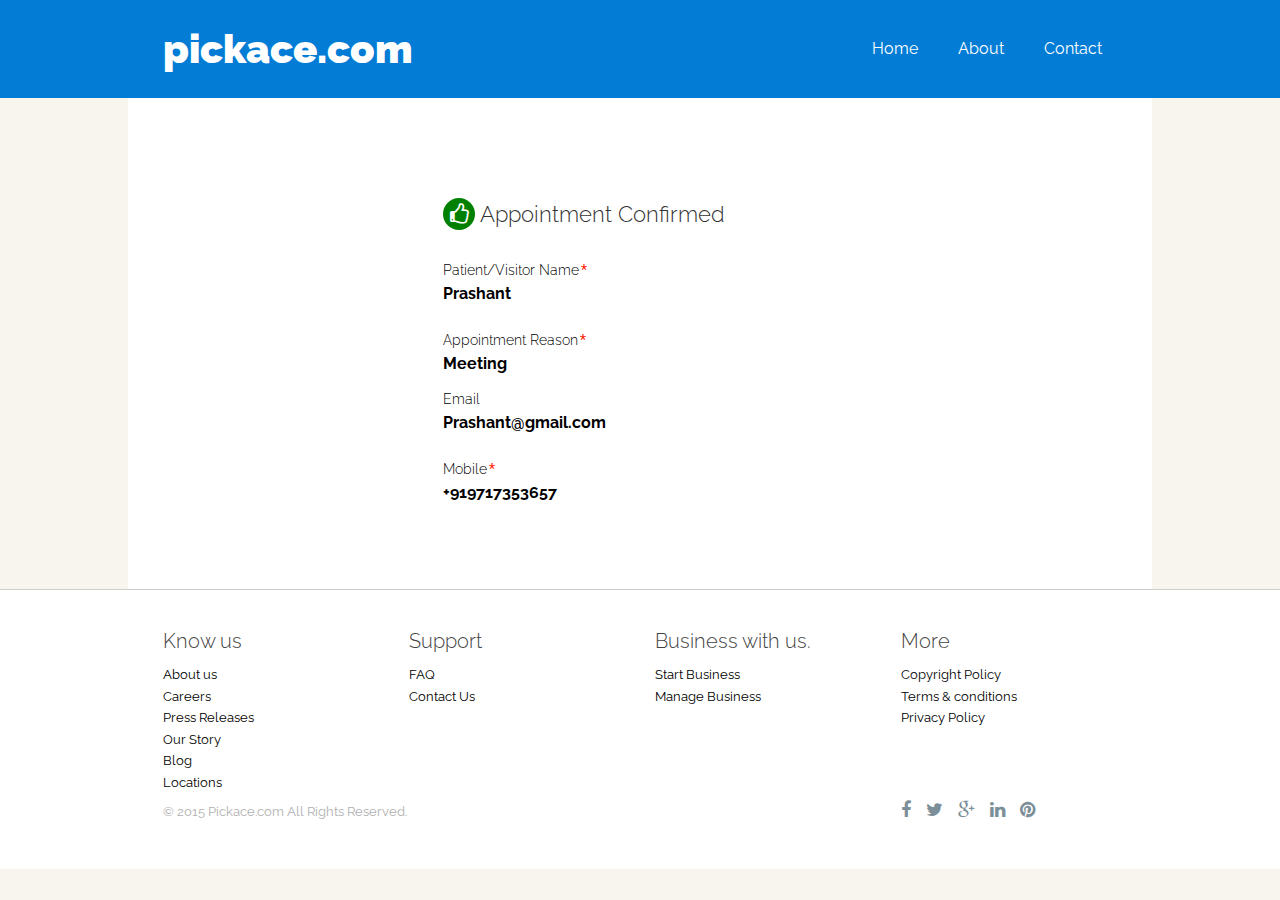
<file: thanks.html>
<!DOCTYPE html>
<html lang="en">
<head>
<meta charset="utf-8">
<meta http-equiv="X-UA-Compatible" content="IE=edge">
<meta name="viewport" content="width=device-width, initial-scale=1">
<!-- The above 3 meta tags *must* come first in the head; any other head content must come *after* these tags -->
<meta name="description" content="">
<title>Demo</title>
<!-- google fonts font-family: 'Raleway', sans-serif; -->
<link href='http://fonts.googleapis.com/css?family=Raleway:400,300,500,600,700,800,900' rel='stylesheet' type='text/css'>
<!-- font-awesome -->
<link href="assets/css/font-awesome.css" rel="stylesheet">
<!-- Bootstrap core CSS -->
<link href="assets/css/bootstrap.css" rel="stylesheet">
<link href="assets/css/bootstrap-theme.css" rel="stylesheet">
<!-- Custom styles for this template -->
<link href="assets/css/style.css" rel="stylesheet">
<!-- HTML5 shim and Respond.js for IE8 support of HTML5 elements and media queries -->
<!--[if lt IE 9]>
      <script src="https://oss.maxcdn.com/html5shiv/3.7.2/html5shiv.min.js"></script>
      <script src="https://oss.maxcdn.com/respond/1.4.2/respond.min.js"></script>
<![endif]-->
</head>

<body>
<!--header goes here-->
    
        <header class="header">
 <div class="wrapper">       
<div class="logo">
    <a href="/">pickace.com</a>
</div>

<div class="headerRight">
      
      <nav class="navbar-default">
        <div class="container-fluid">
          <div class="navbar-header">
            <button type="button" class="navbar-toggle collapsed" data-toggle="collapse" data-target="#navbar" aria-expanded="false" aria-controls="navbar">
              <span class="sr-only">Toggle navigation</span>
              <span class="icon-bar"></span>
              <span class="icon-bar"></span>
              <span class="icon-bar"></span>
            </button>
           
          </div>
          <div id="navbar" class="navbar-collapse collapse">
            <ul class="menu">
              <li class="active"><a href="#">Home</a></li>
              <li><a href="#">About</a></li>
              <li><a href="#">Contact</a></li>
              
            </ul>
            
          </div><!--/.nav-collapse -->
        </div><!--/.container-fluid -->
      </nav>
    </div>
    </div>    
        </header>
 <!--header goes here end--> 

 <!--content section-->
<div class="wrapper spacerbottom">
  <div class="container bgthanks">
    <div class="row">
      <div class="col-sm-12"> 
        
        <!--lawyers info-->
        <div class="row lawyers-details infopage">
          <div class="row overflow">
            <div class="appointment thanksPage">
              <h2><i class="fa fa-thumbs-o-up"></i> Appointment Confirmed </h2>
              <ul>
                <li>
                  <label>Patient/Visitor Name<sup class="sup">*</sup></label>
                  <strong class="input-value">Prashant</strong> </li>
                <li>
                  <label>Appointment Reason<sup class="sup">*</sup></label>
                  <strong class="input-value">Meeting</strong> </li>
                <li>
                  <label>Email</label>
                  <strong class="input-value">Prashant@gmail.com</strong> </li>
                <li>
                  <label>Mobile<sup class="sup">*</sup></label>
                  <strong class="input-value">+919717353657</strong> </li>
              </ul>
            </div>
          </div>
        </div>
        <!--lawyers info end--> 
        
      </div>
    </div>
  </div>
 </div>
<!--content section end-->
  
 <!--footer goes here-->
        <footer class="footer">
        <div class="wrapper">
            <div class="container">
                <div class="row">
                    <div class="col-xs-6 col-sm-3">
                        <h3>Know us</h3>
                        <ul>
                            <li><a href="#">About us</a></li>
                            <li><a href="#">Careers</a></li>
                            <li><a href="#">Press Releases</a></li>
                            <li><a href="#">Our Story</a></li>
                            <li><a href="#">Blog</a></li>
                            <li><a href="#">Locations</a></li>
                        </ul>
                    </div>

                    <div class=" col-xs-6 col-sm-3">
                        <h3>Support</h3>
                        <ul>
                            <li><a href="#">FAQ</a></li>
                            <li><a href="#">Contact Us</a></li>
                        </ul>
                    </div>
<div class="clearfix visible-xs-block"></div>
                    <div class="col-xs-6 col-sm-3">
                        <h3>Business with us.</h3>
                        <ul>
                            <li><a href="#">Start Business</a></li>
                            <li><a href="#">Manage Business</a></li>
                        </ul>
                    </div>

                    <div class="col-xs-6 col-sm-3">
                        <h3>More</h3>
                        <ul>
                            <li><a href="#">Copyright Policy</a></li>
                            <li><a href="#">Terms & conditions</a></li>
                            <li><a href="#">Privacy Policy</a></li>
                        </ul>
                    </div>

                </div>
            </div>
            <div class="container spacerTop">
                <div class="row">
                    <div class="col-sm-9">
                        <span class="copyright">
&copy; 2015 Pickace.com All Rights Reserved.
</span>
                    </div>


                    <div class="col-sm-3">
                        <ul class="social-icon">
                            <li><a href="http://facebook.com/pickace" class="fa fa-facebook">&nbsp;</a></li>
                            <li><a href="https://twitter.com/pickace_com" class="fa fa-twitter">&nbsp;</a></li>
                            <li><a href="" class="fa fa-google-plus">&nbsp;</a></li>
                            <li><a href="https://www.linkedin.com/in/pickace" class="fa fa-linkedin">&nbsp;</a></li>
                            <li><a href="https://in.pinterest.com/pickace/" class="fa fa-pinterest">&nbsp;</a></li>
                        </ul>
                    </div>

                </div>
            </div>
        </div>
        </footer>
 <!--footer goes here end-->


<!-- jQuery library --> 
<script src="assets/js/jquery.min.js"></script> 
<!-- bootStrap library --> 
<script src="assets/js/bootstrap.js"></script> 
<!-- Custome Js --> 
<script src="assets/js/site.js"></script>
</body>
</html>
</file>
<file: assets/css/style.css>
/*table of content

1)commom 
2)header
3)index page
4)listViwe page
5)footer
*/
/*
---------commom------------*/
html {
	font-size:100%;
	background:##f7f5ee;
}
body {
	font-family: 'Raleway', sans-serif;
	font-size:62.5%;
	line-height:1.2;
	color:#7c8f99;
	background:#f7f5ee;
}
.container {
	max-width:100%;
}

.wrapper {
	width:100%;
	height:100%;
	background:#ffffff;
	max-width:1024px;
	margin: 0 auto
}
p {
	font-size:1.6em;
	line-height:1.2;
}
ul, li {
	margin:0;
	padding:0;
	list-style:none
}
ul li a{color:#000;}
ul li a:hover {
	color:#222;
	text-decoration:none
}
/*
---------header------------*/
.header {
	width:100%;
	display:table;
	padding:25px 0;
	background:#027cd5;
}

.header .wrapper{ background:none;}

.logo {
	float:left;
	font-size:40px;
	font-weight:900;
	padding:0 35px;
}
.logo a{ color:#fff}

.headerRight {
	float:right
}
.selectBox {
	line-height:32px;
	display:block;
	color:#7c8f99;
	font-size:16px;
	float:right
}
.selectBox select {
	padding:5px 8px;
	border:1px solid #7c8f99;
	border-radius:4px;
}
.selectBox option {
	padding:3px 8px
}
.headerRight nav {
	clear:both;
	padding-top:8px
}
.menu li {
	font-size:16px;
	float:left;
	padding-left:20px;
	list-style:none
}
.menu li a {
	line-height:32px;
	display:block;
	color:#fff;
}

.ui-widget-content{text-indent:30px;}
.ui-widget-content li.ui-menu-item{background: #fff;
    font-family: 'Raleway', sans-serif;
	    cursor: pointer;
    font-size: 14px;
    padding: 4px 0;
    line-height: 26px;
    border-bottom: 1px solid #cdcdcd;
    border-left: 1px solid #cdcdcd;
    border-right: 1px solid #cdcdcd;
    color:#000
}
.ui-widget-content li.ui-menu-item:hover {background: #02a6d8; color:#fff;}

.spacerbottom{ padding-bottom:60px; padding-left:20px; padding-right:20px; background:#fff}

/*
---------index------------*/
.vedio-section {
	width:100%;
	height:320px;
	background:#f2f2f2;
	margin-top:74px;
}
h1 {
	font-size: 24px;
	font-weight: 400;
	color:#333;
	text-align:center;
}
h2 {
	font-size: 22px;
	font-weight: 300;
	color:#333;
}
h3 {
	font-size: 19px;
	font-weight: 300;
	color:#333;
}
.department h2 {
	padding:10px 0
}
.department-detail ul {
	overflow:hidden;
	text-align:center;
	display:table;
	width:100%;
	background:#f2f2f2;
}
.department-detail li {
	line-height:25px;
	font-size:17px;
	text-transform:capitalize;
	color:#000;
	font-weight:400;
	min-width:35px;
	float:left;
	padding:8px 20px;
	background:#e2e8ea;
	    margin: 2px;
	
}

.department-detail li a{color:#000;}

.department-detail li:nth-child(odd) {
  
	background:#e2e8ea;
}
.department-detail li:nth-child(even) {
  background:#dde4e7;
}
.department-detail a {
	font-size:100%;
	text-transform:capitalize;
	color:#000;
	font-weight:400;
	display:block;

}



.view-all {
}
.view-all a {
	line-height:32px;
	font-size:17px;
	text-transform:capitalize;
	color:#7c8f99;
	font-weight:400;
	text-decoration:none;
	text-align:right
}
.view-all a:hover {
	text-decoration:none;
	color:#000;
}
.fa-map-marker, .fa-search {
	font-size:22px;
	color:#7c8f99;
	line-height:52px;
	display:block;
	float:left
}
.home-serch-form .form-control {
	font-size:19px;
	color:#000;
	line-height:52px;
	font-family: 'Raleway', sans-serif;
	width:260px !important;
	height:52px;
	display:block;
	float:left;
	border:0;
	background:none;
	text-shadow:none;
	box-shadow:none;
	-webkit-text-shadow:none;
	-webkit-box-shadow:none;
}
.form-control.serch-input {
	width:380px !important;
}
.form-group > span {
	background:#fff;
	border:1px solid #cdcdcd;
	padding:0 10px;
	display:block;
	float:left;
	margin-right:12px;
}
.custome-btn {
	width:90px;
	height:54px;
	color:#7c8f99;
	text-align:center;
	border:1px solid #02a6d8;
	background:#027cd5;
	font-family: 'Raleway', sans-serif;
	border:0;
	text-shadow:none;
}

.custome-btn:hover {
	background-color:#2795e9;
}



.custome-btn .fa-search {
	font-size: 32px;
	display: inline;
	float: none;
	line-height: 1;
	color:#fff
}
input[type="text"], button {
	-webkit-appearance: none;
}
.main-heading {
	margin-top:30px;
}
.home-serch-form {
	padding:20px 0;
	width:100%;
	text-align:center;
	margin-bottom:80px;
}
.department-detail-list {
	display:none;
}
.list-view {
}
.list-view .fa {
	font-size:28px;
}

.main-searh-section {
    display: table;
    padding: 20px 0;
    width: 100%;
    margin:0
}
.main-searh-section .wrapper{background:none}

.main-heading {
	margin-top:30px;
}

.main-heading h1{ color:#fff}

.ui-menu-item{ cursor:pointer; font-size:14px; padding: 4px 10px;line-height:26px; border-bottom:1px solid #cdcdcd;border-left:1px solid #cdcdcd;border-right:1px solid #cdcdcd}
.ui-menu-item:hover{  background:#02A6D8; color:#fff}

	

.headerRight .menu li{ padding:0 20px;}


.headerRight nav {
    background: none;
    box-shadow: none;
}
.main-searh-section{ background:url(../images/serch-form-bg.jpg) center top no-repeat; background-size:cover;-webkit-background-size:cover}	

.form-group > span{ position:relative; padding:0}
.form-group > span .fa{ position:absolute; left:10px;}
.home-serch-form .form-control{ padding-left:35px}	



/*
--------- listview page ------------*/

.progressbar-section {
	padding:15px 0;
}
.progressbar-section h2 {
	margin-bottom:0;
	font-weight:800
}
.progressbar {
	position:relative;
	overflow:hidden;
	line-height:22px;
	margin:8px 0;
}
.progressbar span {
	font-size:16px;
	line-height:22px;
	color:#000;
	background:#fff;
	position:relative;
	z-index:2;
	display:block;
	float:left
}
.progressbar small {
	height:2px;
	background:#cdcdcd;
	width:100%;
	max-width:75px;
	margin:11px 10px;
	display:block;
	float:left
}
.progressbar span.circle-box {
	cursor:pointer;
	width:20px;
	height:20px;
	border-radius:50%;
	border:1px solid #000;
	background:#fff;
	padding:0;
	display:block;
	text-align:center
}
.progressbar.lessmore small {
	max-width:190px;
	margin-left:0;
	margin-right:0;
}
span.circle-box i {
	font-size: 10px;
	color: #000;
	line-height: 1;
	position: relative;
	top: -3px;
}
.language-box {
	margin-top:20px;
}
.custom-checkbox {
	width: 16px;
	height: 16px;
	display: inline-block;
	position: relative;
	z-index: 1;
	top: 3px;
	background: url("../images/checkbox-sprite.png") no-repeat 0 0 transparent;
	margin-right:5px;
}
.custom-checkbox:hover {
	background-position: 0 -16px;
}
.custom-checkbox.selected {
	background-position: 0 -32px;
}
.custom-checkbox input[type="checkbox"] {
	margin: 0;
	position: absolute;
	z-index: 2;
	cursor: pointer;
	outline: none;
	opacity: 0;
		/* CSS hacks for older browsers */
		_noFocusLine: expression(this.hideFocus=true);
	-ms-filter: "progid:DXImageTransform.Microsoft.Alpha(Opacity=0)";
	filter: alpha(opacity=0);
	-khtml-opacity: 0;
	-moz-opacity: 0;
}
label {
	display: block;
	font-family: 'Raleway', sans-serif;
	font-weight:300;
	font-size: 16px;
	line-height: 22px;
	color: #000;
}
.client-fig {
	width:100%;
	height:auto;
	max-width:145px;
	
}
.client-fig img {
	width:100%;
	height:auto
}
.client-detail {
}
.client-detail li {
	font-family: 'Raleway', sans-serif;
	font-weight:300;
	font-size: 14px;
	line-height: 18px;
	color: #000;
	padding:3px 0;
}
.client-detail li a {
	color: #ff0;
}
.client-detail li a:hover {
	color:#000
}
.list-style {
	padding-left:30px;
	margin-top:20px
}
.filter-section {
	margin:20px 0 5px
}
.searh-result, .filter-list {
	font-family: 'Raleway', sans-serif;
	font-weight:300;
	font-size: 14px;
	line-height: 32px;
	color: #000;
	padding:3px 0;
	float:left;
	padding-right:10px;
}
.filter-list .selectBox {
	padding-left:10px;
}
.filter-list .selectBox select {
	min-width:120px;
	padding-top:2px;
	padding-bottom:2px;
}
.filter-list{ float:right}
.filter-list span{	    padding-top: 4px;
    display: inline-block;}


.address {
	overflow:hidden
}
.address i, .address address, .day-date span, .day-date i {
	float:left;
	margin:0;
	padding:0
}
.address i, .day-date i {
	line-height:1;
	padding-right:5px;
	color:#000
}
.lawyers-details {
	padding:20px 0;
	border-top:1px solid #cdcdcd;
}
.list-space li {
	padding-bottom:5px
}
.btn-social {
	position:relative;
	padding-left:56px;
	white-space:nowrap;
	overflow:hidden;
	text-overflow:ellipsis;
	line-height:32px;
	text-align:center
}
.btn-social>:first-child {
	position:absolute;
	left:0;
	top:0;
	bottom:0;
	width:56px;
	line-height:42px;
	font-size:24px;
	text-align:center;
	border-right:1px solid #cdcdcd
}
.btn-twitter {
	color:#fff;
	background-color:#027cd5;
	border-color:#cdcdcd
}
.btn-twitter:hover {
	color:#fff;
	background-color:#2795e9;
	border-color:#cdcdcd
}
.popup-box {
	position:fixed;
	left:0;
	top:0;
	background:rgba(0, 0, 0, 0.5);
	width:100%;
	height:100%;
	z-index:999;
	overflow:hidden;
	display:none
}
.language-box-list {
	background:#fff;
	padding:40px 20px;
	width:580px;
	margin-left:-290px;
	top:100px;
	left:50%;
	position:absolute
}
.language-box-list {
	overflow:hidden;
}
.language-box-list label {
	width:115px;
	margin:5px 10px;
	float:left;
}
.language-box-list .fa-close {
	font-size:36px;
	position:absolute;
	right:4px;
	top:0;
	color:#ff2000
}
.language-box-list .fa-close:hover {
	color:#000
}
.overflow {
	width:100%;
	display: table
}
.overflow.row {
	margin:0;
}
.list-style li {
	position:relative;
	float:left;
	padding-left:15px;
	padding-right:30px
}
.list-style li::before {
 content: '';
 display: block;
 position: absolute;
 top: 11px;
 left: 0px;
 width: 5px;
 height: 5px;
 background: #01aada;
 border-radius: 100%;
}
li.view-more-services-link a {
	color: #49b1d1;
}
li.view-more-services-link::before {
display:none;
}



.slots-group {
	background:#2795e9;
	padding:0 30px 30px;
	position:relative;
	margin-top:40px;
	display:none;
}

.day-switcher{
	position:absolute;
	top:0;
	font-size: 14px;
    background: #f2f2f2;
    padding:0 10px;
    display: block;
	z-index:99;
	line-height:36px;
   }
.next{ right:-30px;}
.prev{left:-30px}

.pagination li {
     padding: 5px;
    font-size: 16px;
}

.listView-container .row.lawyers-details{margin: 0;}


.notch {
        display: block;
    position: absolute;
    top: -20px;
    right: 0;
    width: 0;
    height: 0;
    border-left: 20px solid transparent;
    border-right: 20px solid transparent;
    border-bottom: 20px solid #f2f2f2;
}


.day-shift,.day-label{    font-size: 18px;
    color: #fff;
    font-weight: 400;
    text-transform: uppercase;
   
    padding: 25px 0 10px; clear:both}
	
	.day-label{    text-transform: capitalize;
    text-align: center;
    padding: 0;
    line-height: 36px;
    background-color: #f2f2f2;
    color: #000;}
	
	
.day-slot-timing{ overflow:hidden;}	
.day-slot-timing span{    font-size: 14px;
    background: #f2f2f2;
    padding: 10px;
    float: left;
    margin: 2px;
    display: block;
    border-radius: 0px; cursor:pointer}


.carousel-inner{}



/*
-----------------listdetail page----------------*/
.infopage{ margin-top:60px}
.infopage .list-space li{ padding-bottom:5px}

.infopage p{ font-size:16px; line-height:24px}

.floating li{ float:left; width:33.3%}
.floating{ clear:both}
.infopage .btn-twitter {
    float: right;
    clear: both;
    width: 220px;
}


.img-thumbs-list{ clear:both;}
.img-thumbs-list li{ position:relative; width: 36px; margin:5px 5px 0 0; border-radius: 5px;
    height: 36px; float:left; background:#f2f2f2}
.img-thumbs-list li .big-thumbs{ z-index:9; width:210px; height:150px; padding:5px; border-radius:5px; background:#000; position:absolute; left:-85px; top:43px; display:none}
.img-thumbs-list li:hover .big-thumbs{ display:block}

.img-thumbs-list li .big-thumbs img{ width:100%; height:100%;}
.img-thumbs-list li a{
    width: 36px;
    height: 36px;
    cursor: pointer;
    border-radius: 5px;
	overflow:hidden;
	display:block;
}

	.floating .address{ overflow:visible}
	.floating .address address{margin-bottom:10px}
	.big-thumbs .notch{ left:50%; margin-left:-10px;
	border-bottom: 7px solid #000;}
.infopage{ border:none;}
.border_top{ border-top:1px solid #cdcdcd;padding-top:40px; margin-top:30px;}

.infopage .day-slot-row >div{ width:110px;}
.infopage .slot-header{ width:722px;}



.services-list{ color:#000; overflow:hidden; clear:both;}

.hide-show{ display:none}
.services-list p{ color:#000; padding:10px 30px 0;}
.services-list li{ width:33.33%; margin:5px 0}
.services-list h2{ overflow:hidden; margin-bottom:40px; margin-top:0}
.services-list .fa-hand-o-right{ padding-right:5px}

.services-list h2 a{ float:right; font-size:16px; display:block; cursor:pointer}
.services-list h2 span{ float:left; display:block}



/* Tabs panel */
.tabbable-panel {
  padding: 10px;
}

/* Default mode */
.tabbable-line > .nav-tabs {
  border: none;
  margin: 0px;
}
.tabbable-line > .nav-tabs > li {
  margin-right: 2px;
}
.tabbable-line > .nav-tabs > li > a {
  border: 0;
  margin-right: 0;
  color: #737373;
  line-height:22px;
  font-size:14px;
}

.tabbable-line > .nav-tabs > li.open, .tabbable-line > .nav-tabs > li:hover {
  border-bottom: 4px solid #fbcdcf;
}
.tabbable-line > .nav-tabs > li.open > a, .tabbable-line > .nav-tabs > li:hover > a {
  border: 0;
  background: none !important;
  color: #f3565d;
}


.tabbable-line > .nav-tabs > li.active {
  border-bottom: 4px solid #f3565d;
  position: relative;
}
.tabbable-line > .nav-tabs > li.active > a {
  border: 0;
  color: #f3565d;
}

.tabbable-line > .tab-content {
  margin-top: -3px;
  background-color: #fff;
  border: 0;
  border-top: 1px solid #cdcdcd;
  padding: 40px 0 0;

}
.portlet .tabbable-line > .tab-content {
  padding-bottom: 0;
}

/* Below tabs mode */

.tabbable-line.tabs-below > .nav-tabs > li {
  border-top: 4px solid transparent;
}
.tabbable-line.tabs-below > .nav-tabs > li > a {
  margin-top: 0;
}
.tabbable-line.tabs-below > .nav-tabs > li:hover {
  border-bottom: 0;
  border-top: 4px solid #fbcdcf;
}
.tabbable-line.tabs-below > .nav-tabs > li.active {
  margin-bottom: -2px;
  border-bottom: 0;
  border-top: 4px solid #f3565d;
}
.tabbable-line.tabs-below > .tab-content {
  margin-top: -10px;
  border-top: 0;
  border-bottom: 1px solid #cdcdcd;
  padding-bottom: 15px;
}


.reviewer{ display:block; padding-bottom:20px}
.reviewer a { font-size:32px; line-height:32px;}
.reviewer a strong{ font-size:14px; padding-left:10px}
.tab-content small{ font-size:12px; line-height:16px; display:block; padding-bottom:20px}
.tab-content small strong{ font-size:14px}


/*
--------- form-1 ------------*/
.final-fig {
	width:120px;
	height:120px;
	border-radius:5px;
	background:#f2f2f2;
	overflow: hidden
}
.final-fig img {
	width:100%;
	height:120px;
	display:block
}
.map-section {
	width:120px;
	height:120px;
	border-radius:5px;
	background:#f2f2f2;
	overflow: hidden
}
.brtop-change {
	padding:24px 12px;
	border-top:3px solid #39bee6;
}
.brtop-change .col-sm-5{ text-align:right}

.brtop {
	padding:22px 12px;
	border-top:1px solid #cdcdcd;
}
.brtop-change {
	font-size:16px;
	color:#000;
	line-height:22px
}
.brtop-change .fa-calendar {
	font-size:22px;
	color:#000;
	padding-right:5px
}
.brtop-change .fa-clock-o {
	font-size:22px;
	color:#000;
	padding-right:5px
}
.onChange {
	display: table;
	line-height: 1;
	padding-top: 10px;
}
.onChange a {
	color:#39bee6;
	font-size:12px;
}
.box-shadow {
	background: #FFF;
	box-shadow: 0 2px 4px 3px #e3e3e3;
	border:1px solid #cdcdcd;
}
.appointment h2 {
	padding-left:15px;
	margin-top:0
}
.appointment form {
	padding-left:15px;
}
.appointment li {
	padding:8px 0
}
.appointment input {
	border: 1px solid #ddd;
	font-family: 'Raleway', sans-serif;
	padding: 5px 8px;
	font-size: 16px;
	width: 100%;
	color:#000
}
.appointment label {
	display:block;
	font-size:14px;
	color:#000
}
.appointment sup {
	font-size: 32px;
	color: #ff2000;
	top: 12px;
	line-height: 1;
}
.info-step {
	border-top: 1px solid #dfd3b3;
	font-size:13px;
	color:#000;
	margin-top:10px;
	padding-top:10px
}
.smscode {
	font-size:13px;
	color:#000;
	padding-top:3px;
	padding-bottom:20px
}
.backto {
	padding:40px 0
}
.backto i {
	color: #39bee6;
	font-size: 18px;
}
.backto a {
	color: #39bee6;
	font-size: 18px;
}
.verify-mobile {
	margin:0 auto;
	overflow:hidden;
	max-width:450px;
	background:#2795e9;
	color:#fff;
	width:100%;
	padding:10px 0
	
}
.verify-mobile.no-missed-call {
	width:200px
}
.code-box {
	padding:10px;
	width:100%;
	}
.missed-call-box {
	text-align:center;
	padding:10px;
	width:100%;
	font-size:14px;

}

.missed-call-box span{ text-align:center; padding:0 4px}
.errorMessages {
	font-size:14px;
	margin-top:8px;
	margin-bottom:8px
}
.mobile-info-text {
	margin-top:5px
}
.missed-call-number {
	font-size:18px;
	font-weight:bold;
	line-height:1.2
}
.or-dot {
	line-height:40px;
	width:40px;
	height:40px;
	display:block;
	text-align:center;
	color:#fff;
	background:#2795e9;
	font-size:15px;
	font-weight:bold;
	border-radius:50%;
	border:1px solid #fff;
	position:absolute;
	left:50%;
	margin-left:-21px;
	top:-20px

}
input[type="submit"].verify {
	outline:0;
	padding:0 5px;
	line-height:31px;
	text-align:center;
	font-size:14px;
	font-weight:400;
	color:#000;
	width:25%;
	background:#f2f2f2;
	display:block;
	float:left;
	border:none;
	text-transform:capitalize;
}
.code-box{ overflow:hidden;}
.code-box input[type="text"]{ width:70%; margin-right:5%; display:block; float:left;}


input[type="submit"].verify:hover,
input[type="submit"].verify:focus {
	background:#f2f2f2;
	color:#000;
	border:none;
}
.verify-opt-sep {
	
	position:relative;
	margin:25px 0;
	border-bottom:1px solid #fff;	

}

.thanksPage li strong{font-size:16px; line-height:1;
	color:#000;
	font-family: 'Raleway', sans-serif;
	}
.thanksPage  h2{ padding-left:0;}

.thanksPage h2 i{ width:32px; line-height:32px; height:32px; background:green; text-align:center; border-radius:50%; color:#fff}
.thanksPage{ width:40%; margin:0 auto;}
.bgthanks{}
.thanksPage-footer.footer{ margin-top:0}
.thanksPage{ margin-top:20px }
.bgthanks .infopage{}

/*
--------- footer ------------*/
.footer {
	border-top:1px solid #cdcdcd;
	padding:0 0 40px 0;
	background:#fff;
}
.footer .container{ padding:0 35px;}

.spacerTop {
	padding-top:20px;
}
.footer h3 {
	font-size:20px;
	color:#424242;
	font-family: 'Raleway', sans-serif;
	margin:0 0 12px;
	padding:40px 0 0;
}
.footer li, .copyright {
	font-size:13px;
	color:#b0b0b0;
	padding:3px 0;
	line-height:1.2;
	list-style:none
}
.footer p {
	font-size:12px;
	color:#b0b0b0;
	padding:3px 0;
	line-height:1.2;
}
.footer li a {
	text-decoration:none;
	color:#000;
}
.copyright {
	line-height:35px;
}
.social-icon {
}
.social-icon li {
	float:left;
	padding-right:10px;
	padding-top:0
}
.social-icon li:last-child {
	padding-right:0
}
.social-icon li a {
	font-size:18px;
	color:#7c8f99;
	line-height:32px;
	text-decoration:none;
}
.social-icon li a:hover {
	color:#000
}


/* style for tablet and mobile device start here */

@media (max-width: 1023px) {
	
	.home-serch-form .form-control {
	width:200px !important;
	}
.form-control.serch-input {
	width:300px !important;
}

.progressbar.lessmore small{ max-width:160px}

}



@media (max-width: 767px) {
	.headerRight .menu li a{ color:#fff;}
.headerRight .menu li a:hover{ color:#000;}
	.home-serch-form{ margin-left:0; margin-right:0}
	.header{}
	.headerRight{ float:none; position:relative}
	.navbar-default .navbar-toggle{    top: 8px;
    right: 20px;
    position: absolute;
    margin: 0;}
	.headerRight nav{ padding-top:0}
	.menu{    padding: 20px 0 0;
    margin: 25px 0 0;
    border-top: 1px solid #fff;}
	.headerRight .menu li{ float:none; text-align:right;    margin-bottom: 5px;}
	.main-searh-section{ margin-top:0}
	
	.form-group > span{ float:none; display:table; margin:25px auto;}
	.custome-btn{ width:320px;}
	.home-serch-form .form-control{ width:320px !important}
	.form-control.serch-input{width:320px !important}
	
	.navbar-default .navbar-toggle .icon-bar{ background-color:#fff}
	.navbar-default .navbar-collapse, .navbar-default .navbar-form{ border:none;    -webkit-box-shadow: none;box-shadow: none}
	
	.logo{ padding:0 20px}
	
	.spacerbottom {
    padding-left: 5px;
    padding-right: 5px;
 
}
	
	.footer .container {
    padding: 0 20px;
}

#navbar{ padding-right:0; padding-left:0}

.btn-twitter{ max-width:200px;}
	.client-fig{ margin-bottom:10px}
	
.progressbar-section{ padding:0;}	
.language-box label{float:left; margin-right:30px;}	
.language-box .view-all {
    clear: both;
}
	.floating li{ width:50%}
	.floating .address{ width:100%}
	.floating .img-thumbs-list li{ max-width:36px;}
	.img-thumbs-list li .big-thumbs{ left:0}
	
	.infopage{ margin-top:30px;}
	.mobile-only{ padding:30px 0 0}
	
	.thanksPage{ width:auto; padding:0 40px}
	
	.language-box-list{ max-height:320px; overflow-y:auto;}
	
	.appointment form{ padding-left:0}
	
	}


@media (max-width: 580px) {
	.language-box-list{ width:auto; left:0; margin:0 20px;}
	}

@media (max-width: 479px) {
	
	
.listView-container .notch{right:auto; left:65px}
	
	.logo a{ font-size:35px;}
	
	.searh-result, .filter-list{float:none}
	
.box-shadow .col-xs-6,.box-shadow .col-xs-8,.box-shadow .col-xs-4{ width:100%}

.listView-container .row.lawyers-details .col-xs-6{ width:100%; overflow:hidden}
	
	.home-serch-form .form-control{ width:240px !important}
	.form-control.serch-input{width:240px !important}
	.custome-btn{ width:240px;}
	.thanksPage{padding:0 10px}
	
	.day-label{ background:none; color:#fff; padding-top:42px;}
	
	.filter-list{ width:100%;; display:table}
	.filter-list span,.filter-list .selectBox{ float:left; display:block}
	
	}
</file>
